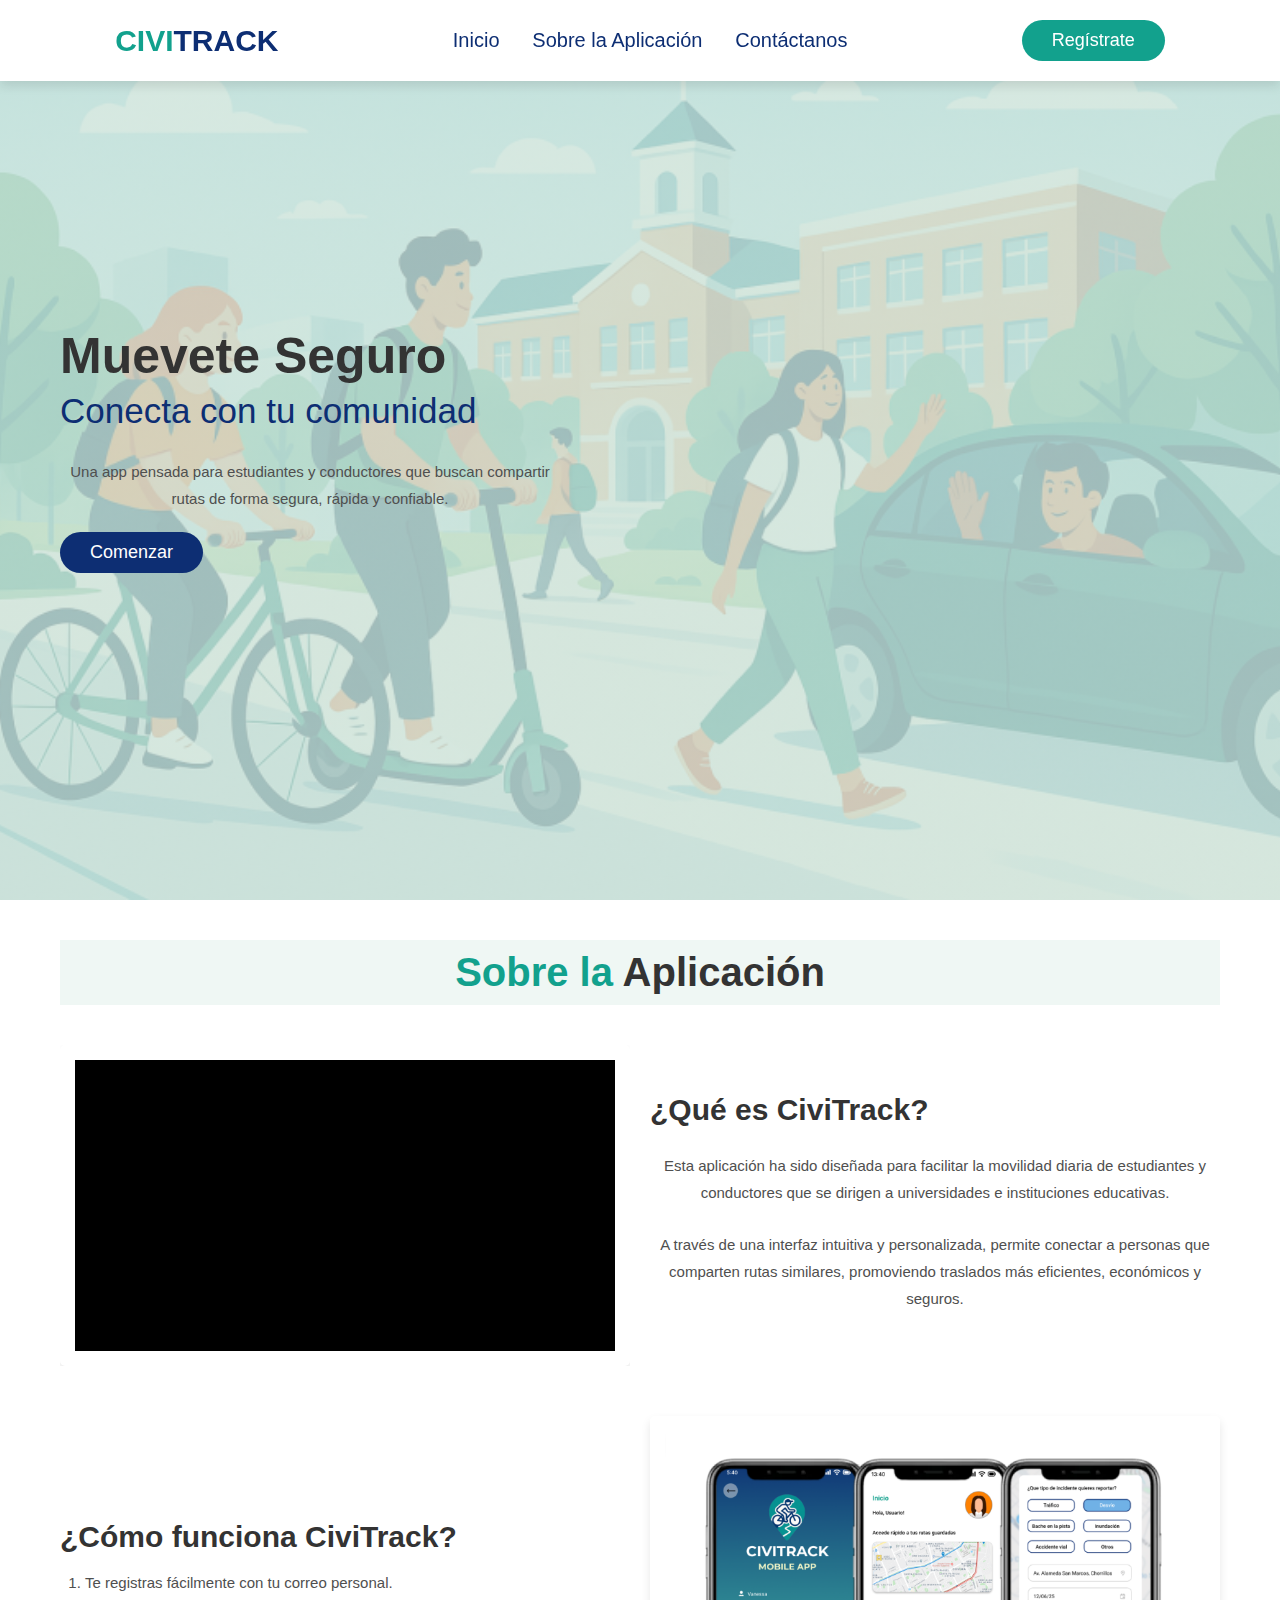
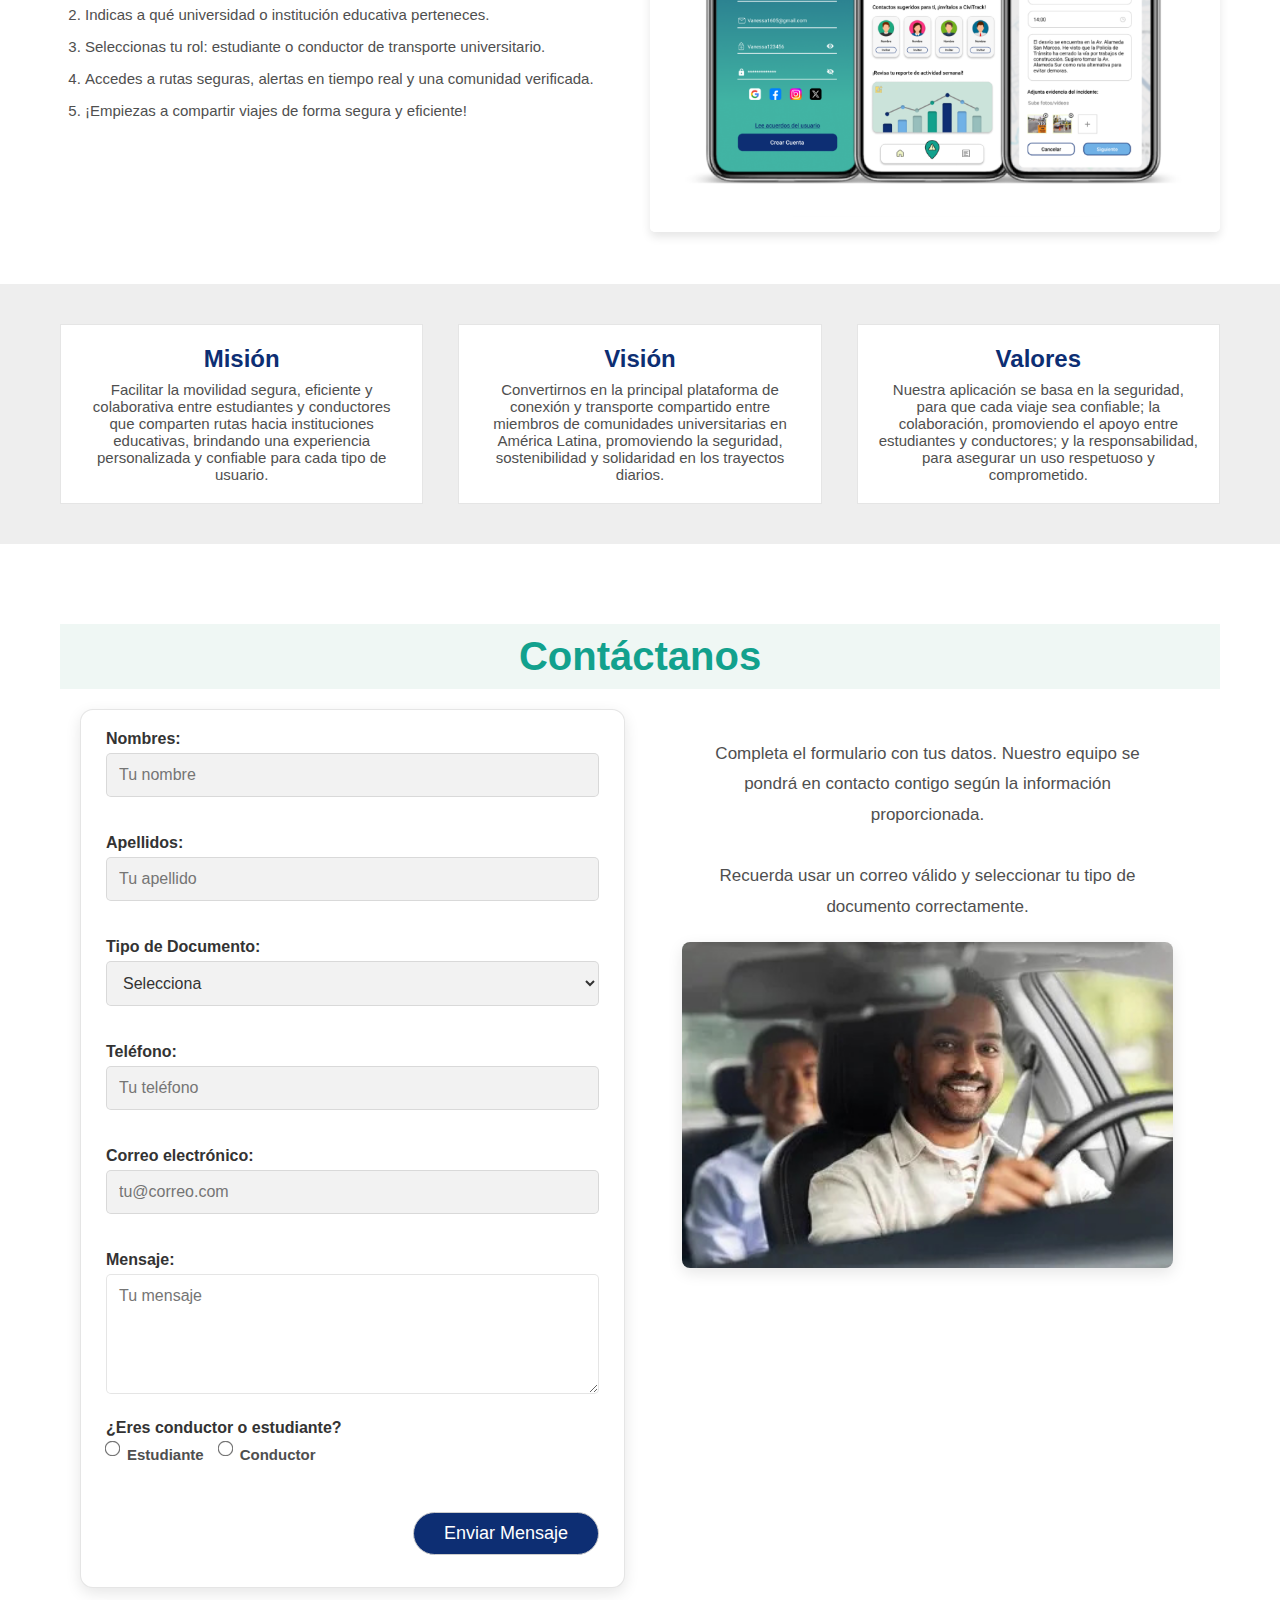
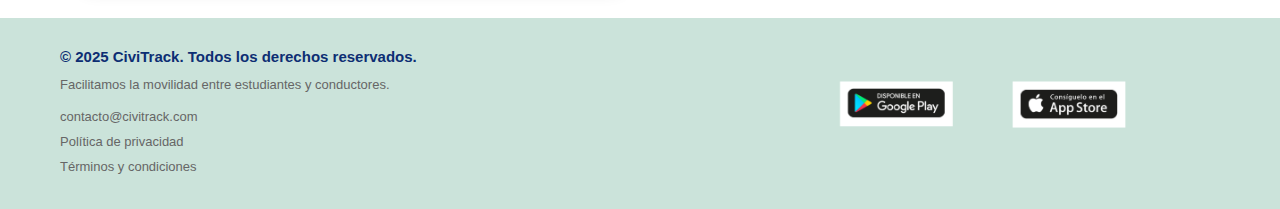
<file: index.html>
<!DOCTYPE html>
<html lang="es">
  <head>
    <meta charset="UTF-8" />
    <meta http-equiv="X-UA-Compatible" content="IE=edge" />
    <meta name="viewport" content="width=device-width, initial-scale=1.0" />
    <title>CiviTrack</title>

    <!-- font awesome cdn link  -->
    <link
      rel="stylesheet"
      href="https://cdnjs.cloudflare.com/ajax/libs/font-awesome/5.15.3/css/all.min.css"
    />

    <!-- custom css file link  -->
    <link rel="stylesheet" href="styles.css" />
    <link rel="stylesheet" href="contactanos.css" />
    <link rel="stylesheet" href="Registrate.css" />
  </head>
  <body>
    <!-- header section starts  -->

    <header>
      <input type="checkbox" name="" id="toggler" />
      <label for="toggler" class="fas fa-bars"></label>

      <a href="#" class="logo">CIVI<span>TRACK</span></a>

      <nav class="navbar">
        <a href="#inicio">Inicio</a>
        <a href="#sobre">Sobre la Aplicación</a>
        <a href="#contactanos">Contáctanos</a>
      </nav>

      <div class="botton">
        <a href="#" class="botton" onclick="showForm('register-form')"
          >Regístrate</a
        >
      </div>
    </header>

    <!-- header section ends -->

    <!-- home section starts  -->

    <div class="home-container">
      <section class="home" id="inicio">
        <div class="content">
          <h3>Muevete Seguro</h3>
          <span> Conecta con tu comunidad </span>
          <p>
            Una app pensada para estudiantes y conductores que buscan compartir
            rutas de forma segura, rápida y confiable.
          </p>
          <a href="#" class="btn">Comenzar</a>
        </div>
      </section>
    </div>

    <!-- home section ends -->

    <!-- about section starts  -->

    <section class="about" id="sobre">
      <h1 class="heading"><span> Sobre la </span> Aplicación</h1>

      <div class="row">
        <div class="video-container-about">
          <iframe
            src="https://www.youtube.com/embed/qjtLhVsyZj8"
            title="CiviTrack: Video About The Product"
            allowfullscreen
            loading="lazy"
          ></iframe>
        </div>

        <div class="content">
          <h3>¿Qué es CiviTrack?</h3>
          <p>
            Esta aplicación ha sido diseñada para facilitar la movilidad diaria
            de estudiantes y conductores que se dirigen a universidades e
            instituciones educativas.
          </p>
          <p>
            A través de una interfaz intuitiva y personalizada, permite conectar
            a personas que comparten rutas similares, promoviendo traslados más
            eficientes, económicos y seguros.
          </p>
        </div>
      </div>

      <div class="row reversed">
        <div class="img-container">
          <img
            src="../images/comofunciona-img.png"
            alt="Cómo funciona CiviTrack"
          />
        </div>

        <div class="content">
          <h3>¿Cómo funciona CiviTrack?</h3>
          <ol class="how-it-works-list">
            <li>Te registras fácilmente con tu correo personal.</li>
            <li>
              Indicas a qué universidad o institución educativa perteneces.
            </li>
            <li>
              Seleccionas tu rol: estudiante o conductor de transporte
              universitario.
            </li>
            <li>
              Accedes a rutas seguras, alertas en tiempo real y una comunidad
              verificada.
            </li>
            <li>¡Empiezas a compartir viajes de forma segura y eficiente!</li>
          </ol>
        </div>
      </div>
    </section>

    <!-- about section ends -->

    <!-- mvv section starts  -->

    <div class="mvv-container">
      <section class="box-container">
        <div class="box">
          <div class="info">
            <h3>Misión</h3>
            <span
              >Facilitar la movilidad segura, eficiente y colaborativa entre
              estudiantes y conductores que comparten rutas hacia instituciones
              educativas, brindando una experiencia personalizada y confiable
              para cada tipo de usuario.</span
            >
          </div>
        </div>

        <div class="box">
          <div class="info">
            <h3>Visión</h3>
            <span
              >Convertirnos en la principal plataforma de conexión y transporte
              compartido entre miembros de comunidades universitarias en América
              Latina, promoviendo la seguridad, sostenibilidad y solidaridad en
              los trayectos diarios.</span
            >
          </div>
        </div>

        <div class="box">
          <div class="info">
            <h3>Valores</h3>
            <span
              >Nuestra aplicación se basa en la seguridad, para que cada viaje
              sea confiable; la colaboración, promoviendo el apoyo entre
              estudiantes y conductores; y la responsabilidad, para asegurar un
              uso respetuoso y comprometido.</span
            >
          </div>
        </div>
      </section>
    </div>

    <!-- mvv section ends -->

    <!-- contact section starts  -->

    <section class="contact" id="contactanos">
      <h1 class="heading"><span> Contáctanos </span></h1>

      <div class="row contact-content">
        <!-- FORMULARIO -->
        <form class="contact-form" id="contactForm">
          <div class="form-group">
            <label for="nombres">Nombres:</label>
            <input
              type="text"
              id="nombres"
              name="nombres"
              class="box"
              placeholder="Tu nombre"
            />
            <!--required-->
            <span class="error-message" id="nombresError"></span>
          </div>

          <div class="form-group">
            <label for="apellidos">Apellidos:</label>
            <input
              type="text"
              id="apellidos"
              name="apellidos"
              class="box"
              placeholder="Tu apellido"
            />
            <!--required-->
            <span class="error-message" id="apellidosError"></span>
          </div>

          <div class="form-group">
            <label for="tipoDoc">Tipo de Documento:</label>
            <select id="tipoDoc" name="tipoDoc" class="box">
              <option value="">Selecciona</option>
              <option value="dni">DNI</option>
              <option value="pasaporte">Pasaporte</option>
              <option value="carnet">Carnet de Extranjería</option>
            </select>
            <span class="error-message" id="tipoDocError"></span>
          </div>

          <div class="form-group">
            <label for="telefono">Teléfono:</label>
            <input
              type="tel"
              id="telefono"
              name="telefono"
              class="box"
              placeholder="Tu teléfono"
            />
            <span class="error-message" id="telefonoError"></span>
          </div>

          <div class="form-group">
            <label for="email">Correo electrónico:</label>
            <input
              type="email"
              id="email"
              name="email"
              class="box"
              placeholder="tu@correo.com"
            />
            <!--required-->
            <span class="error-message" id="emailError"></span>
          </div>

          <div class="form-group">
            <label for="mensaje">Mensaje:</label>
            <textarea
              id="mensaje"
              name="mensaje"
              rows="5"
              class="box"
              placeholder="Tu mensaje"
            ></textarea>
            <span class="error-message" id="mensajeError"></span>
          </div>

          <div class="form-group">
            <label>¿Eres conductor o estudiante?</label>
            <div class="radio-group">
              <label
                ><input
                  type="radio"
                  name="rol"
                  value="estudiante"
                  id="rolEstudiante"
                />
                Estudiante</label
              >
              <label
                ><input
                  type="radio"
                  name="rol"
                  value="conductor"
                  id="rolConductor"
                />
                Conductor</label
              >
            </div>
            <span class="error-message" id="rolError"></span>
          </div>

          <input
            type="submit"
            value="Enviar Mensaje"
            class="btn send-message-btn"
          />
        </form>

        <!-- CONTENEDOR PARA EL TEXTO Y LA IMAGEN -->
        <div class="contact-image-container">
          <p class="contact-image-text">
            Completa el formulario con tus datos. Nuestro equipo se pondrá en
            contacto contigo según la información proporcionada.
            <br /><br />
            Recuerda usar un correo válido y seleccionar tu tipo de documento
            correctamente.
          </p>
          <div class="image contact-image">
            <img src="../images/contactanos-img.jpg" alt="Contáctanos" />
          </div>
        </div>
      </div>
    </section>

    <!-- contact section ends -->

    <!-- footer section starts  -->

    <section class="footer">
      <div class="box-container">
        <div class="box info-box">
          <h3>© 2025 CiviTrack. Todos los derechos reservados.</h3>
          <span>Facilitamos la movilidad entre estudiantes y conductores.</span>
          <a href="#">contacto@civitrack.com</a>
          <a href="#">Política de privacidad</a>
          <a href="#">Términos y condiciones </a>
        </div>

        <div class="box app-links">
          <img
            src="../images/footer-img.png"
            alt="Descarga en App Store y Google Play"
          />
        </div>
      </div>
    </section>

    <!-- footer section ends -->

    <!-- Custom Modal for Messages and Confirmations -->
    <div id="customModal" class="modal">
      <div class="modal-content">
        <span class="close-button">&times;</span>
        <p id="modalMessage"></p>
        <div class="modal-buttons">
          <button id="modalConfirmBtn" class="btn" style="display: none">
            Confirmar
          </button>
          <button
            id="modalCancelBtn"
            class="btn"
            style="display: none; background-color: #f44336"
          >
            Cancelar
          </button>
          <button id="modalOkBtn" class="btn" style="display: none">OK</button>
        </div>
      </div>
    </div>

    <!--REGISTRARSE-->
    <section id="registro" class="registro-section" style="display: none">
      <div class="registro-modal">
        <div class="form-box active" id="register-form">
          <h2>Regístrate</h2>
          <form>
            <input type="text" name="nombre" placeholder="Nombre" required />

            <input type="email" name="correo" placeholder="Correo" required />

            <input type="password" name="contraseña" placeholder="Contraseña" />
            <!--required-->

            <select name="rol" required>
              <option value="">--Selecciona un rol--</option>
              <option value="estudiante">Estudiante</option>
              <option value="conductor">Conductor</option>
            </select>

            <button type="submit">Registrarse</button>

            <p>
              ¿Ya tienes una cuenta?
              <a href="#" onclick="showForm('login-form')">Iniciar Sesión</a>
            </p>
          </form>
        </div>

        <div class="form-box" id="login-form">
          <h2>Login</h2>
          <form>
            <input type="email" name="correo" placeholder="Correo" required />
            <input type="password" name="contraseña" placeholder="Contraseña" />
            <!--required-->

            <button type="submit">Iniciar Sesión</button>

            <p>
              ¿No tienes una cuenta?
              <a href="#" onclick="showForm('register-form')">Registrarse</a>
            </p>
          </form>
        </div>
      </div>
    </section>

    <script src="main.js"></script>
  </body>
</html>
</file>
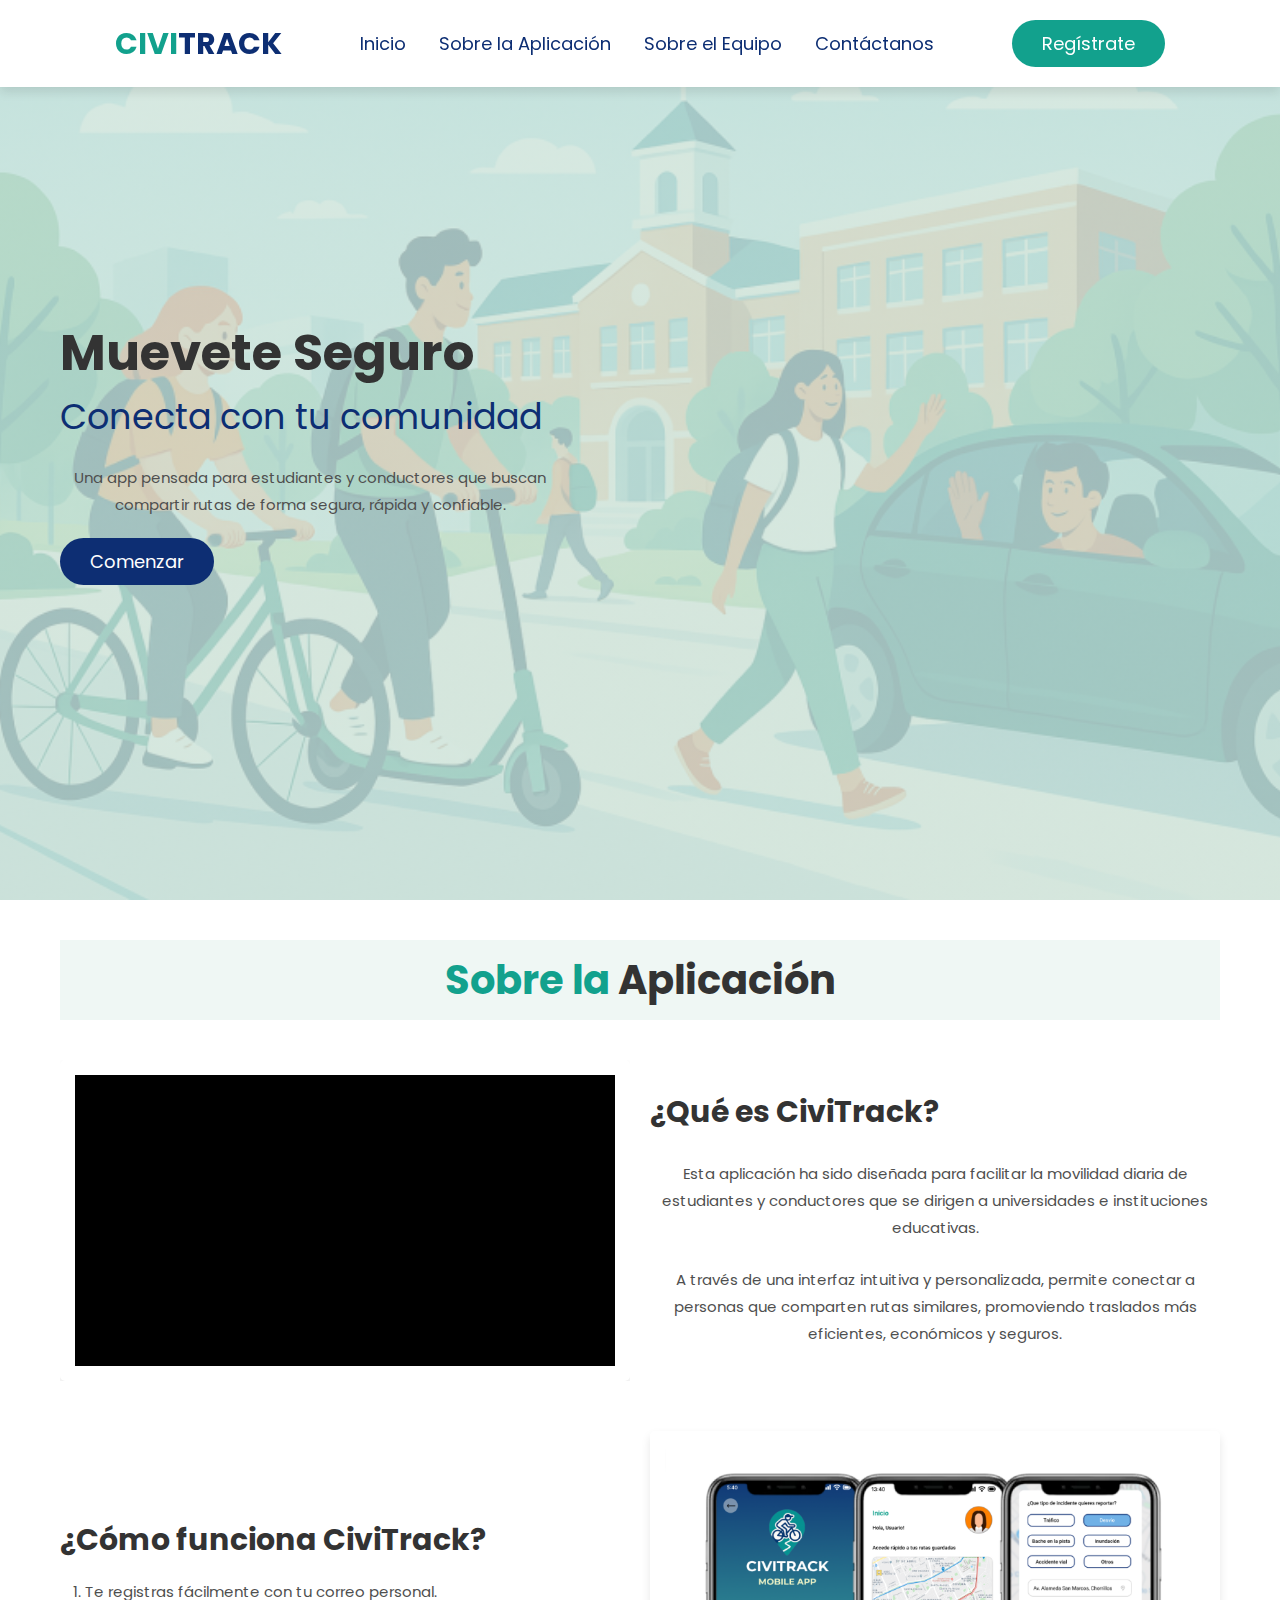
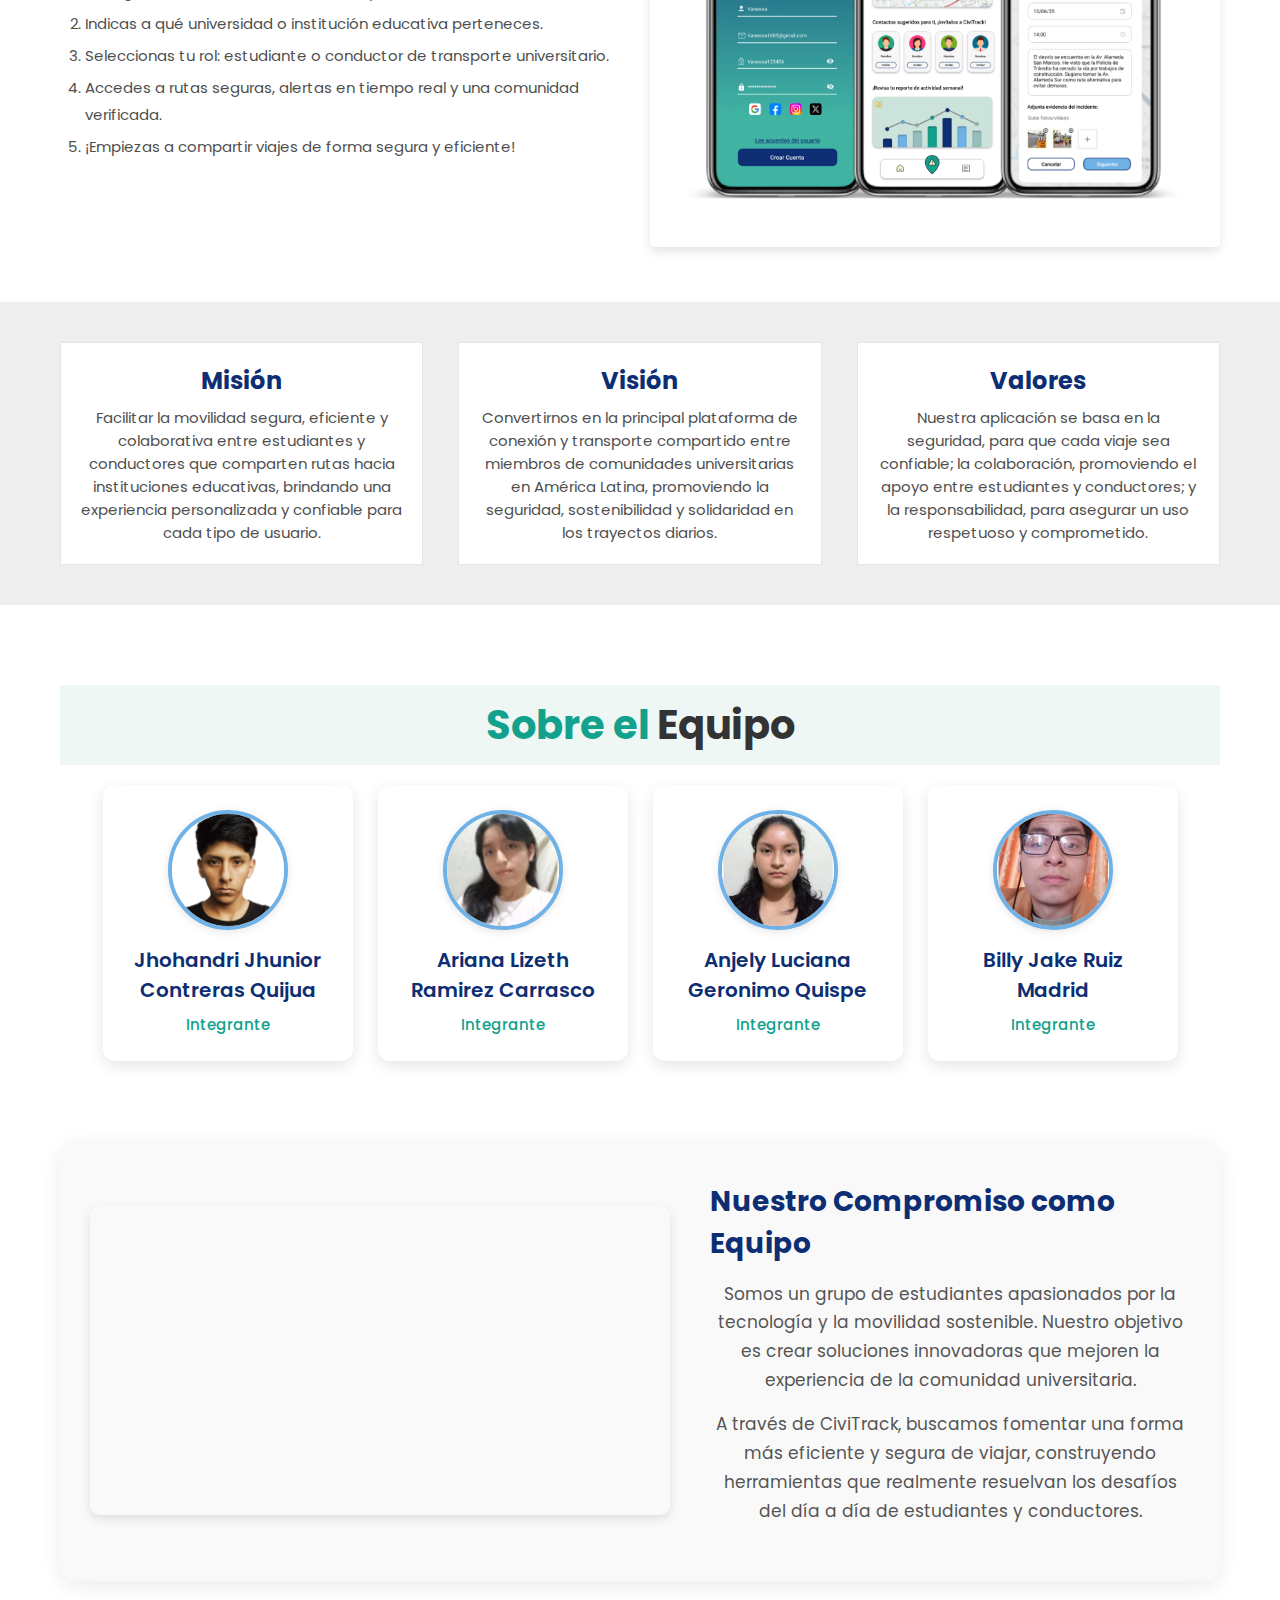
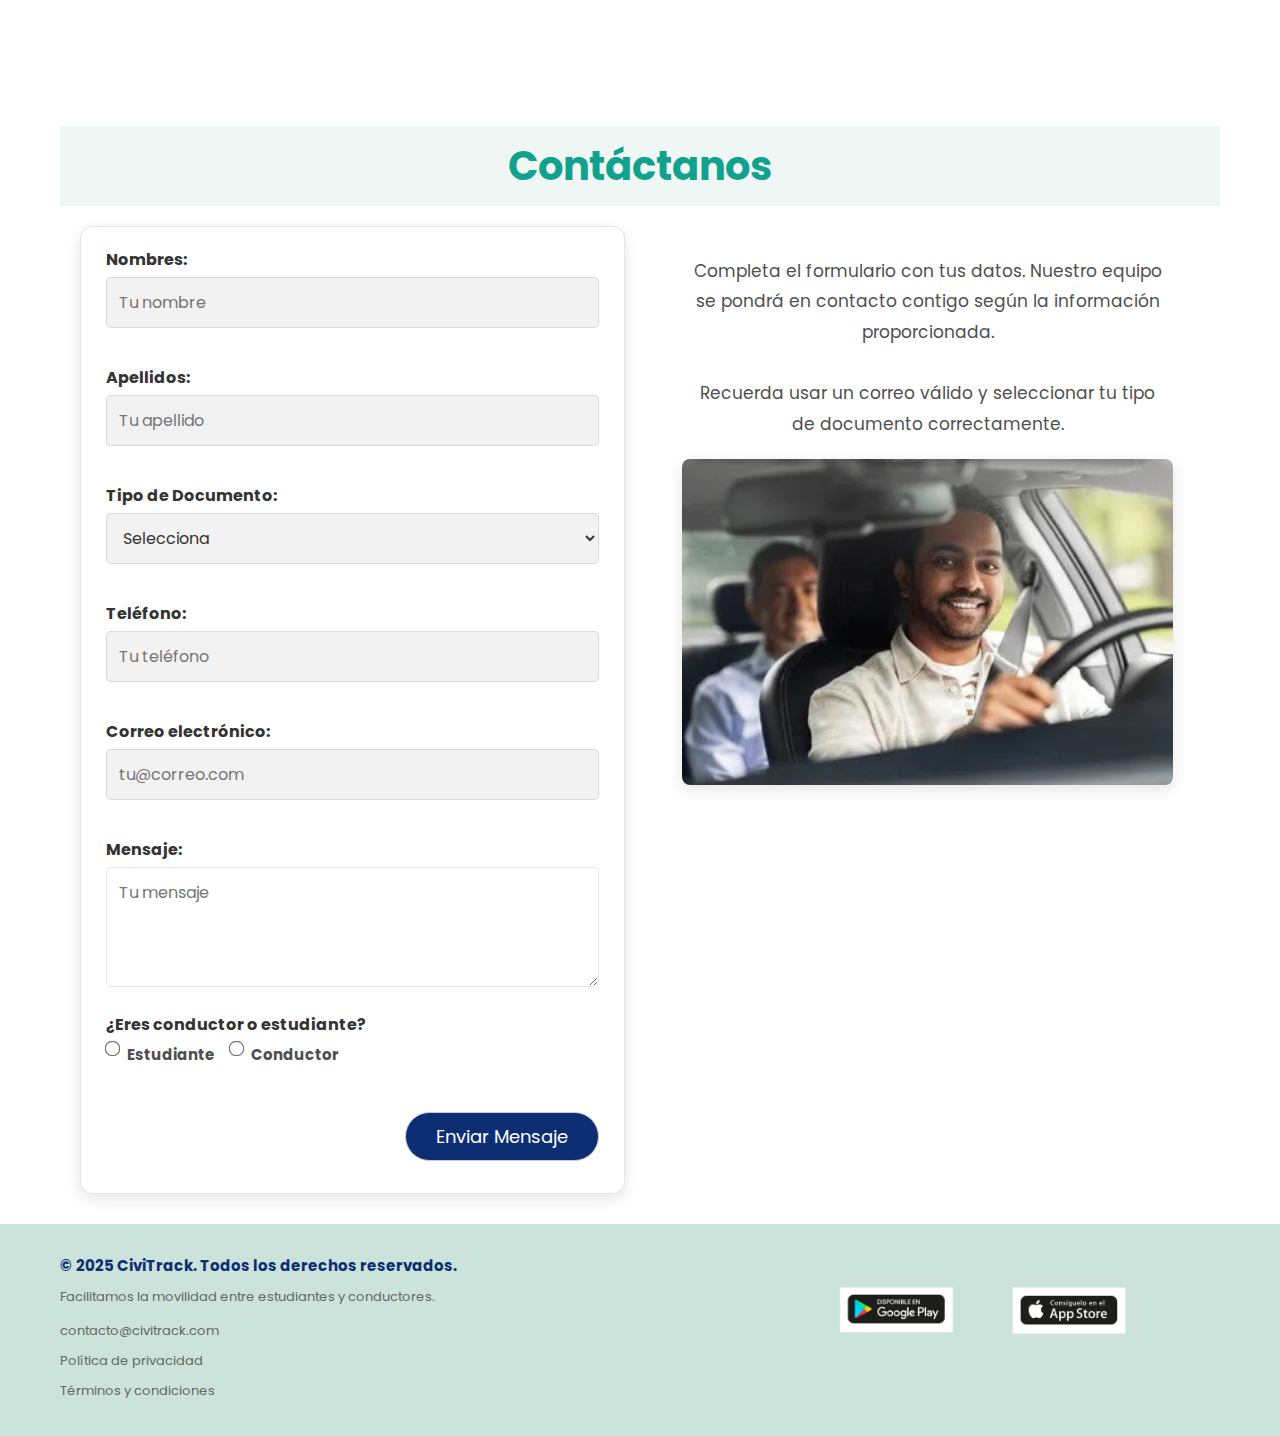
<file: docs/index.html>
<!DOCTYPE html>
<html lang="es">
  <head>
    <meta charset="UTF-8" />
    <meta http-equiv="X-UA-Compatible" content="IE=edge" />
    <meta name="viewport" content="width=device-width, initial-scale=1.0" />
    <title>CiviTrack</title>

    <link
      rel="stylesheet"
      href="https://cdnjs.cloudflare.com/ajax/libs/font-awesome/5.15.3/css/all.min.css"
    />

    <!-- CODIGO DE GOOGLE FONTS -->
    <link rel="preconnect" href="https://fonts.googleapis.com">
    <link rel="preconnect" href="https://fonts.gstatic.com" crossorigin>
    <link href="https://fonts.googleapis.com/css2?family=Instrument+Serif:ital@0;1&family=Jost:ital,wght@0,100..900;1,100..900&family=Konkhmer+Sleokchher&family=Lexend&family=Manrope:wght@200..800&display=swap" rel="stylesheet">

    <link rel="stylesheet" href="assets/styles/styles.css" />
    <link rel="stylesheet" href="assets/styles/contactanos.css" />
    <link rel="stylesheet" href="assets/styles/Registrate.css" />
  </head>
  <body>

    <!-- header section starts  -->
    <header>
      <input type="checkbox" name="" id="toggler" />
      <label for="toggler" class="fas fa-bars"></label>

      <a href="#" class="logo">CIVI<span>TRACK</span></a>

      <nav class="navbar">
        <a href="#inicio">Inicio</a>
        <a href="#sobre">Sobre la Aplicación</a>
        <a href="#equipo">Sobre el Equipo</a>
        <a href="#contactanos">Contáctanos</a>

      </nav>

      <div class="botton">
        <a href="#" class="botton" onclick="showForm('register-form')"
          >Regístrate</a
        >
      </div>
    </header>
    <!-- header section ends -->

    <!-- home section starts  -->
    <div class="home-container">
      <section class="home" id="inicio">
        <div class="content">
          <h3>Muevete Seguro</h3>
          <span> Conecta con tu comunidad </span>
          <p>
            Una app pensada para estudiantes y conductores que buscan compartir
            rutas de forma segura, rápida y confiable.
          </p>
          <a href="#" class="btn">Comenzar</a>
        </div>
      </section>
    </div>
    <!-- home section ends -->

    <!-- about section starts  -->
    <section class="about" id="sobre">
      <h1 class="heading"><span> Sobre la </span> Aplicación</h1>
      <div class="row">
        <div class="video-container-about">
          <iframe
            src="https://www.youtube.com/embed/qjtLhVsyZj8"
            title="CiviTrack: Video About The Product"
            allowfullscreen
            loading="lazy"
          ></iframe>
        </div>

        <div class="content">
          <h3>¿Qué es CiviTrack?</h3>
          <p>
            Esta aplicación ha sido diseñada para facilitar la movilidad diaria
            de estudiantes y conductores que se dirigen a universidades e
            instituciones educativas.
          </p>
          <p>
            A través de una interfaz intuitiva y personalizada, permite conectar
            a personas que comparten rutas similares, promoviendo traslados más
            eficientes, económicos y seguros.
          </p>
        </div>
      </div>

      <div class="row reversed">
        <div class="img-container">
          <img
            src="assets/images/comofunciona-img.png"
            alt="Cómo funciona CiviTrack"
          />
        </div>

        <div class="content">
          <h3>¿Cómo funciona CiviTrack?</h3>
          <ol class="how-it-works-list">
            <li>Te registras fácilmente con tu correo personal.</li>
            <li>
              Indicas a qué universidad o institución educativa perteneces.
            </li>
            <li>
              Seleccionas tu rol: estudiante o conductor de transporte
              universitario.
            </li>
            <li>
              Accedes a rutas seguras, alertas en tiempo real y una comunidad
              verificada.
            </li>
            <li>¡Empiezas a compartir viajes de forma segura y eficiente!</li>
          </ol>
        </div>
      </div>
    </section>
    <!-- about section ends -->

    <!-- mvv section starts  -->
    <div class="mvv-container">
      <section class="box-container">
        <div class="box">
          <div class="info">
            <h3>Misión</h3>
            <span
              >Facilitar la movilidad segura, eficiente y colaborativa entre
              estudiantes y conductores que comparten rutas hacia instituciones
              educativas, brindando una experiencia personalizada y confiable
              para cada tipo de usuario.</span
            >
          </div>
        </div>

        <div class="box">
          <div class="info">
            <h3>Visión</h3>
            <span
              >Convertirnos en la principal plataforma de conexión y transporte
              compartido entre miembros de comunidades universitarias en América
              Latina, promoviendo la seguridad, sostenibilidad y solidaridad en
              los trayectos diarios.</span
            >
          </div>
        </div>

        <div class="box">
          <div class="info">
            <h3>Valores</h3>
            <span
              >Nuestra aplicación se basa en la seguridad, para que cada viaje
              sea confiable; la colaboración, promoviendo el apoyo entre
              estudiantes y conductores; y la responsabilidad, para asegurar un
              uso respetuoso y comprometido.</span
            >
          </div>
        </div>
      </section>
    </div>

  <!-- mvv section ends -->

  <!-- development team section -->
<section class="development-team" id="equipo">
    <div class="container">
        <h1 class="heading"><span>Sobre el</span> Equipo</h1>
        <div class="team-list">
            <div class="team-member">
                <img src="assets/images/integrante1.png" alt="Jhohandri">
                <h3>Jhohandri Jhunior Contreras Quijua</h3>
                <p data-i18n="team.role">Integrante</p>
            </div>

            <div class="team-member">
                <img src="assets/images/integrante2.png" alt="Ariana">
                <h3>Ariana Lizeth Ramirez Carrasco</h3>
                <p data-i18n="team.role">Integrante</p>
            </div>

            <div class="team-member">
                <img src="assets/images/integrante3.png" alt="Anjely">
                <h3>Anjely Luciana Geronimo Quispe</h3>
                <p data-i18n="team.role">Integrante</p>
            </div>

            <div class="team-member">
                <img src="assets/images/integrante4.png" alt="Billy">
                <h3>Billy Jake Ruiz Madrid</h3>
                <p data-i18n="team.role">Integrante</p>
            </div>
        </div>

        <div class="team-video-section">
            <div class="row">
                <div class="video-container-about">
          <iframe
            src="https://www.youtube.com/embed/L5CyI87L26I"
            title="CiviTrack: Video About The Product"
            allowfullscreen
            loading="lazy"
          ></iframe>
                </div>
                <div class="content">
                    <h3>Nuestro Compromiso como Equipo</h3>
                    <p>
                        Somos un grupo de estudiantes apasionados por la tecnología y la movilidad sostenible. Nuestro objetivo es crear soluciones innovadoras que mejoren la experiencia de la comunidad universitaria.
                    </p>
                    <p>
                        A través de CiviTrack, buscamos fomentar una forma más eficiente y segura de viajar, construyendo herramientas que realmente resuelvan los desafíos del día a día de estudiantes y conductores.
                    </p>
                </div>
            </div>
        </div>
        </div>
</section>
  <!-- development team section ends-->

    <!-- contact section starts  -->
    <section class="contact" id="contactanos">
      <h1 class="heading"><span> Contáctanos </span></h1>

      <div class="row contact-content">
        <!-- FORMULARIO -->
        <form class="contact-form" id="contactForm">
          <div class="form-group">
            <label for="nombres">Nombres:</label>
            <input
              type="text"
              id="nombres"
              name="nombres"
              class="box"
              placeholder="Tu nombre"
            />
            <!--required-->
            <span class="error-message" id="nombresError"></span>
          </div>

          <div class="form-group">
            <label for="apellidos">Apellidos:</label>
            <input
              type="text"
              id="apellidos"
              name="apellidos"
              class="box"
              placeholder="Tu apellido"
            />
            <!--required-->
            <span class="error-message" id="apellidosError"></span>
          </div>

          <div class="form-group">
            <label for="tipoDoc">Tipo de Documento:</label>
            <select id="tipoDoc" name="tipoDoc" class="box">
              <option value="">Selecciona</option>
              <option value="dni">DNI</option>
              <option value="pasaporte">Pasaporte</option>
              <option value="carnet">Carnet de Extranjería</option>
            </select>
            <span class="error-message" id="tipoDocError"></span>
          </div>

          <div class="form-group">
            <label for="telefono">Teléfono:</label>
            <input
              type="tel"
              id="telefono"
              name="telefono"
              class="box"
              placeholder="Tu teléfono"
            />
            <span class="error-message" id="telefonoError"></span>
          </div>

          <div class="form-group">
            <label for="email">Correo electrónico:</label>
            <input
              type="email"
              id="email"
              name="email"
              class="box"
              placeholder="tu@correo.com"
            />
            <!--required-->
            <span class="error-message" id="emailError"></span>
          </div>

          <div class="form-group">
            <label for="mensaje">Mensaje:</label>
            <textarea
              id="mensaje"
              name="mensaje"
              rows="5"
              class="box"
              placeholder="Tu mensaje"
            ></textarea>
            <span class="error-message" id="mensajeError"></span>
          </div>

          <div class="form-group">
            <label>¿Eres conductor o estudiante?</label>
            <div class="radio-group">
              <label
                ><input
                  type="radio"
                  name="rol"
                  value="estudiante"
                  id="rolEstudiante"
                />
                Estudiante</label
              >
              <label
                ><input
                  type="radio"
                  name="rol"
                  value="conductor"
                  id="rolConductor"
                />
                Conductor</label
              >
            </div>
            <span class="error-message" id="rolError"></span>
          </div>

          <input
            type="submit"
            value="Enviar Mensaje"
            class="btn send-message-btn"
          />
        </form>

        <!-- CONTENEDOR PARA EL TEXTO Y LA IMAGEN -->
        <div class="contact-image-container">
          <p class="contact-image-text">
            Completa el formulario con tus datos. Nuestro equipo se pondrá en
            contacto contigo según la información proporcionada.
            <br /><br />
            Recuerda usar un correo válido y seleccionar tu tipo de documento
            correctamente.
          </p>
          <div class="image contact-image">
            <img src="assets/images/contactanos-img.jpg" alt="Contáctanos" />
          </div>
        </div>
      </div>
    </section>

    <!-- contact section ends -->

    <!-- footer section starts  -->

    <section class="footer">
      <div class="box-container">
        <div class="box info-box">
          <h3>© 2025 CiviTrack. Todos los derechos reservados.</h3>
          <span>Facilitamos la movilidad entre estudiantes y conductores.</span>
          <a href="#">contacto@civitrack.com</a>
          <a href="assets/documents/PoliticaDePrivacidad.pdf">Política de privacidad</a>
          <a href="assets/documents/TerminosyCondiciones.pdf">Términos y condiciones </a>
        </div>

        <div class="box app-links">
          <img
            src="assets/images/footer-img.png"
            alt="Descarga en App Store y Google Play"
          />
        </div>
      </div>
    </section>

    <!-- footer section ends -->

    <!-- Custom Modal for Messages and Confirmations -->
    <div id="customModal" class="modal">
      <div class="modal-content">
        <span class="close-button">&times;</span>
        <p id="modalMessage"></p>
        <div class="modal-buttons">
          <button id="modalConfirmBtn" class="btn" style="display: none">
            Confirmar
          </button>
          <button
            id="modalCancelBtn"
            class="btn"
            style="display: none; background-color: #f44336"
          >
            Cancelar
          </button>
          <button id="modalOkBtn" class="btn" style="display: none">OK</button>
        </div>
      </div>
    </div>

    <!--REGISTRARSE-->
    <section id="registro" class="registro-section" style="display: none">
      <div class="registro-modal">
        <!-- Paso 1: Registro -->
        <div class="form-box active" id="register-form">
          <h2>Regístrate</h2>
          <form id="formRegistro">
            <input type="text" id="regNombre" placeholder="Nombre" />
            <span class="error-message" id="nombreError"></span>

            <input type="text" id="regCorreo" placeholder="Correo" />
            <span class="error-message" id="correoError"></span>

            <input type="password" id="regPassword" placeholder="Contraseña" />
            <span class="error-message" id="passwordError"></span>

            <button type="submit">Registrarse</button>

            <p>
              ¿Ya tienes una cuenta?
              <a href="#" onclick="showForm('login-form')">Iniciar Sesión</a>
            </p>
          </form>
        </div>

        <!-- Paso 2: Universidad y Año -->
        <div class="form-box" id="step-universidad">
          <h2>Indica a que universidad o institución perteneces</h2>
          <select id="universidad" class="box">
            <option value="">Selecciona aquí</option>
            <option>Universidad de Lima</option>
            <option>Universidad Católica del Perú</option>
            <option>Universidad de Ciencias Aplicadas</option>
            <option>Universidad del Pacífico</option>
            <option>Universidad Nacional Mayor de San Marcos</option>
          </select>

          <h3>Desde qué año perteneces:</h3>
          <div class="year-buttons">
            <button type="button" class="year-btn">2025</button>
            <button type="button" class="year-btn">2024</button>
            <button type="button" class="year-btn">2023</button>
            <button type="button" class="year-btn">2022</button>
            <button type="button" class="year-btn">2021</button>
            <button type="button" class="year-btn">2020</button>
            <button type="button" class="year-btn">Otro</button>
          </div>

          <button class="btn" id="btnToRol">Siguiente</button>
        </div>

        <!-- Paso 3: Rol -->
        <div class="form-box" id="step-rol">
          <h2>Selecciona el rol que representarás en CiviTrack</h2>       
          <button class="rol-btn" data-rol="estudiante">
            <div class="rol-bg" style="background-image: url('assets/images/estudiante.jpg');"></div>
            <div class="rol-overlay"></div>
            <span class="rol-text">ESTUDIANTE</span>
          </button>
          
          <button class="rol-btn" data-rol="conductor">
            <div class="rol-bg" style="background-image: url('assets/images/conductor.png');"></div>
            <div class="rol-overlay"></div>
            <span class="rol-text">CONDUCTOR</span>
          </button>
          </div>
        </div>

        <!-- Login -->
        <div class="form-box" id="login-form">
          <h2>Login</h2>
          <form id="loginForm" novalidate>
            <input type="email" id="loginCorreo" placeholder="Correo" />
            <span class="error-message" id="loginCorreoError"></span>

            <input
              type="password"
              id="loginPassword"
              placeholder="Contraseña"
            />
            <span class="error-message" id="loginPasswordError"></span>

            <button type="submit">Iniciar Sesión</button>

            <p>
              ¿No tienes una cuenta?
              <a href="#" onclick="showForm('register-form')">Registrarse</a>
            </p>
          </form>
        </div>
      </div>
    </section>

    <script src="assets/scripts/utils.js"></script> <script src="assets/scripts/main.js"></script>
  </body>
</html>
</file>
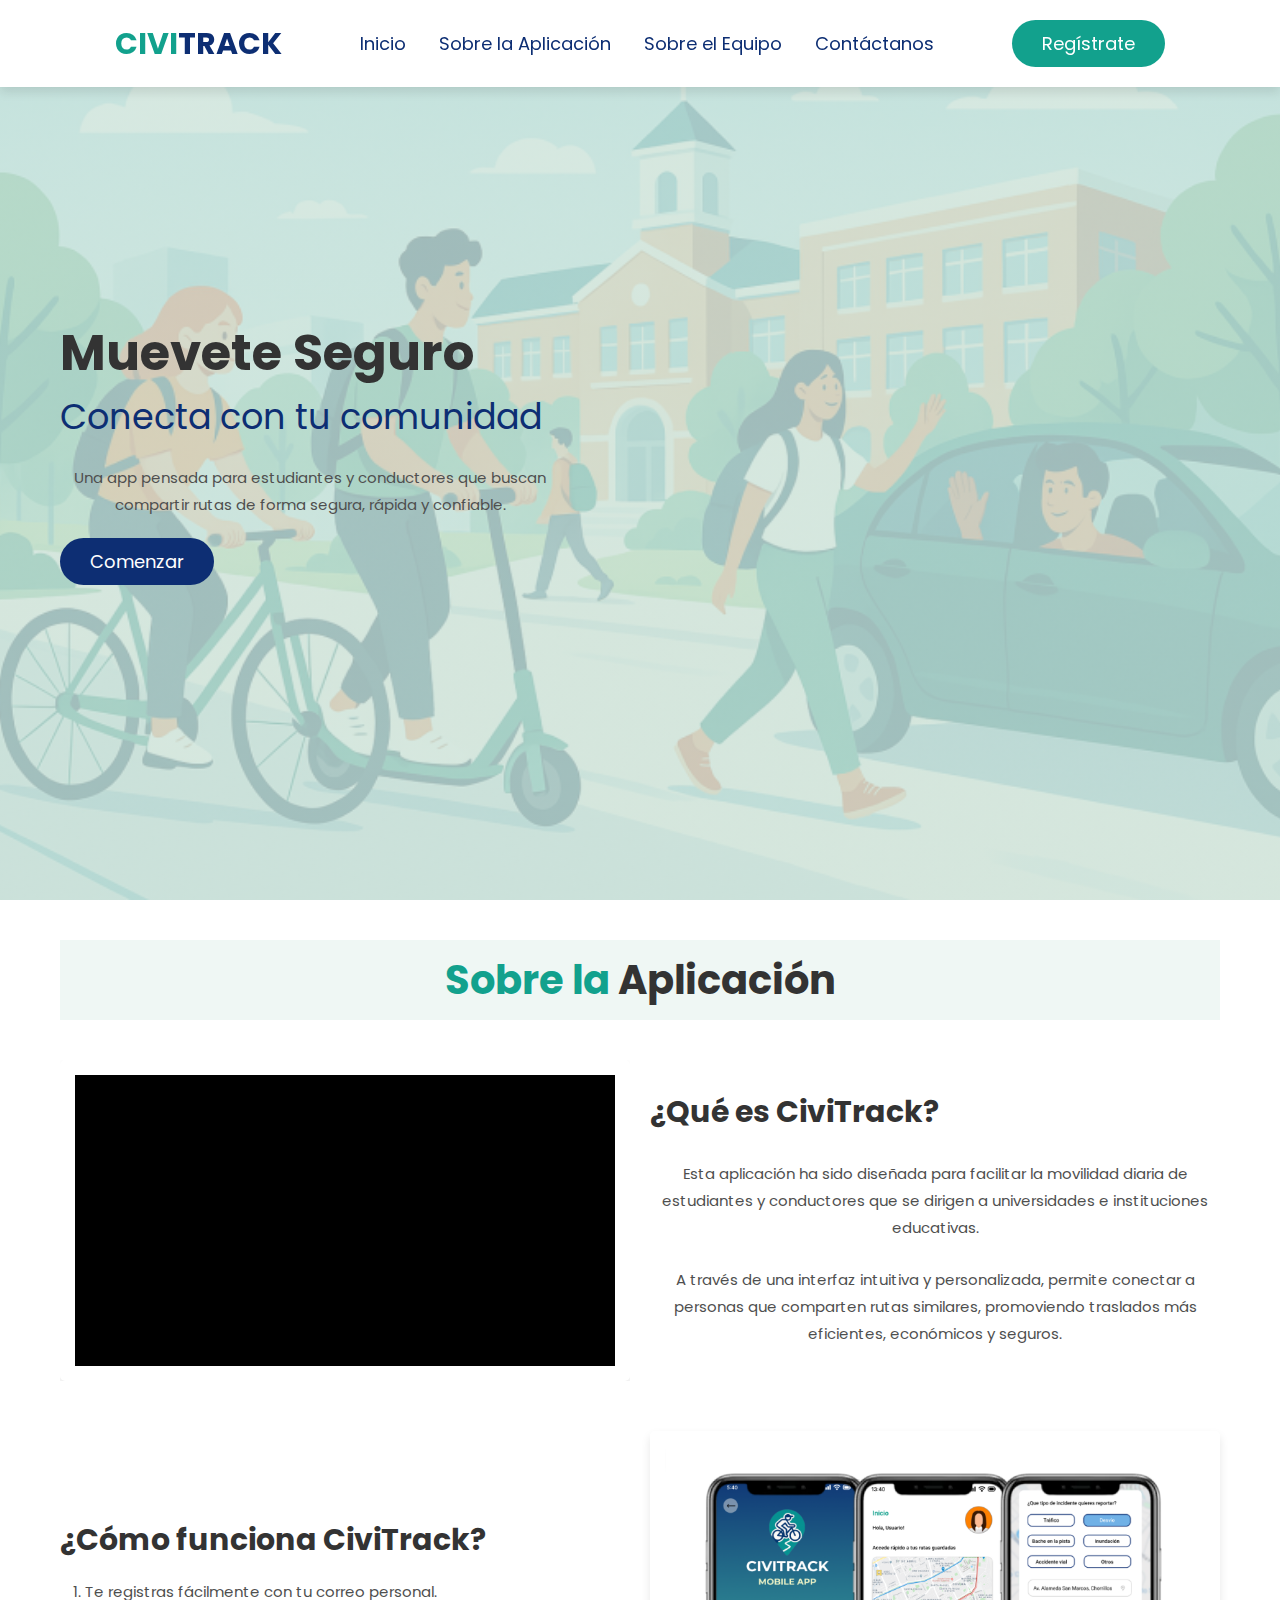
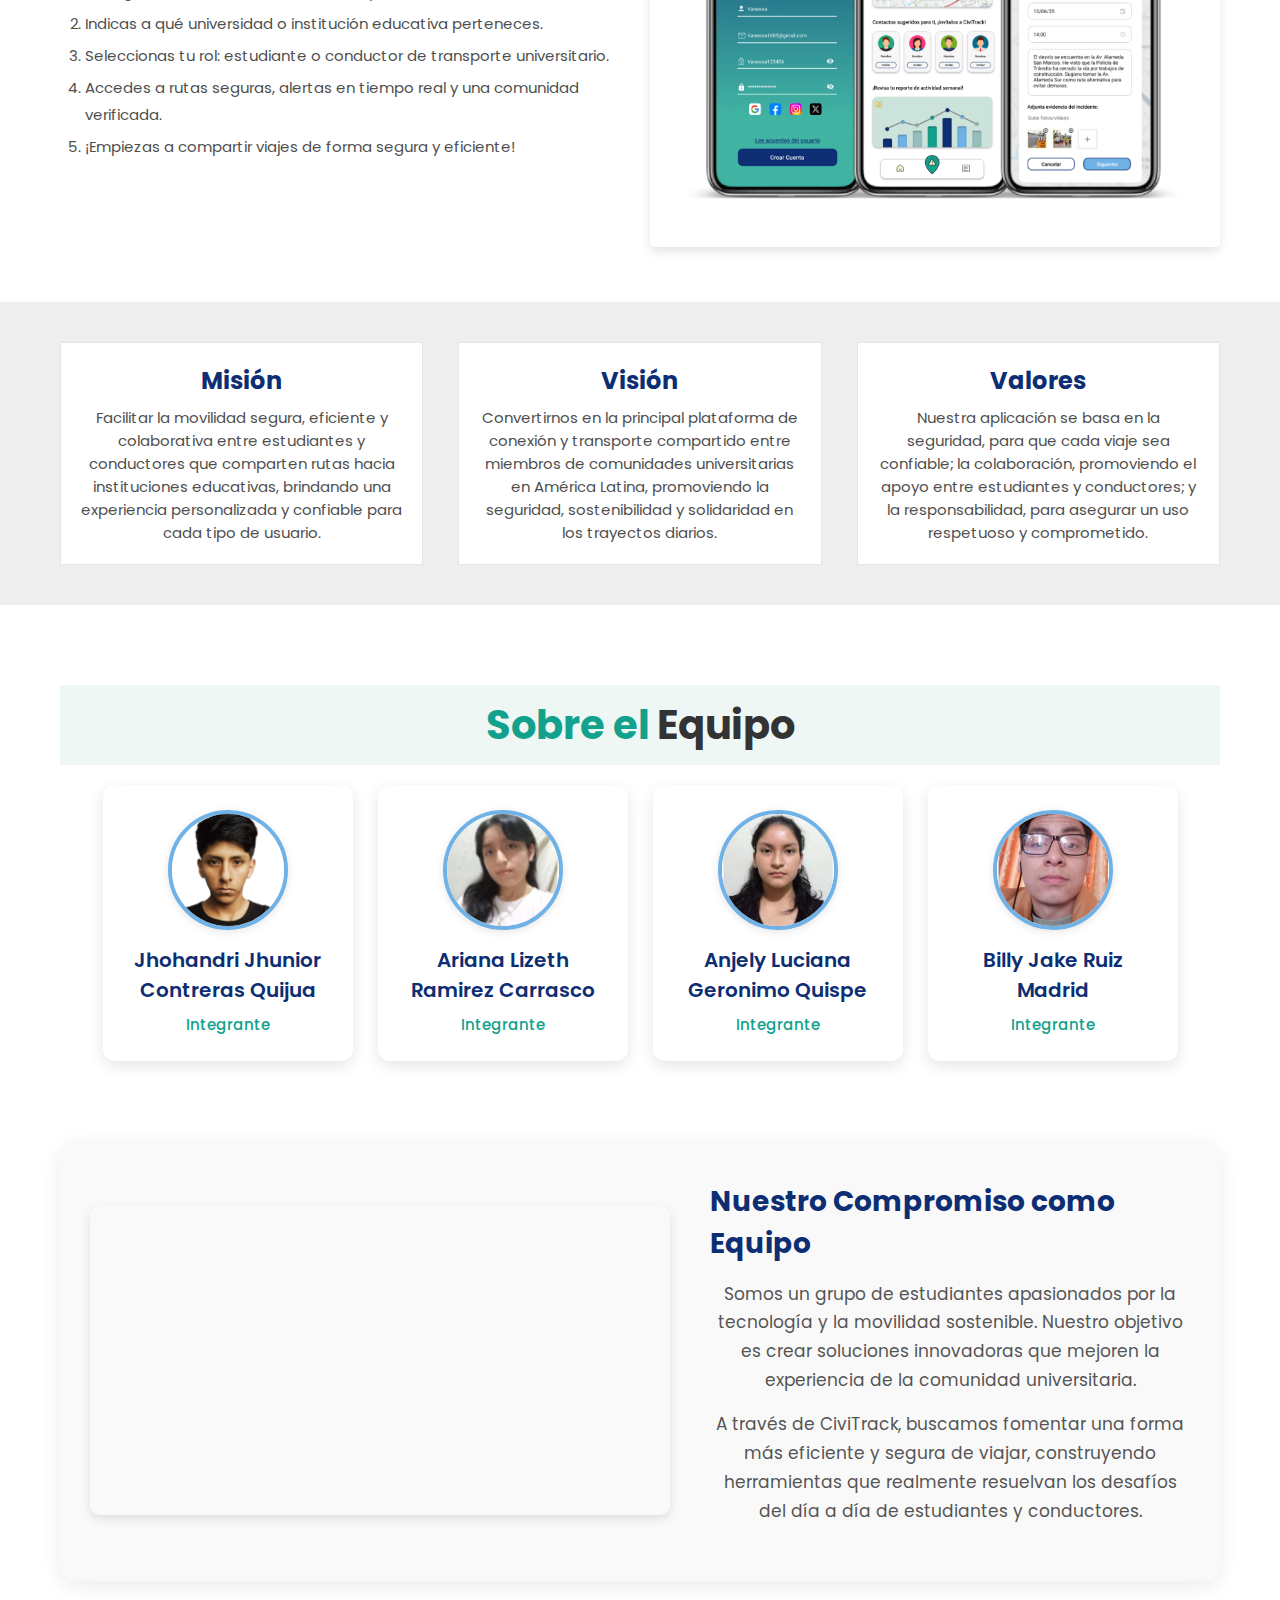
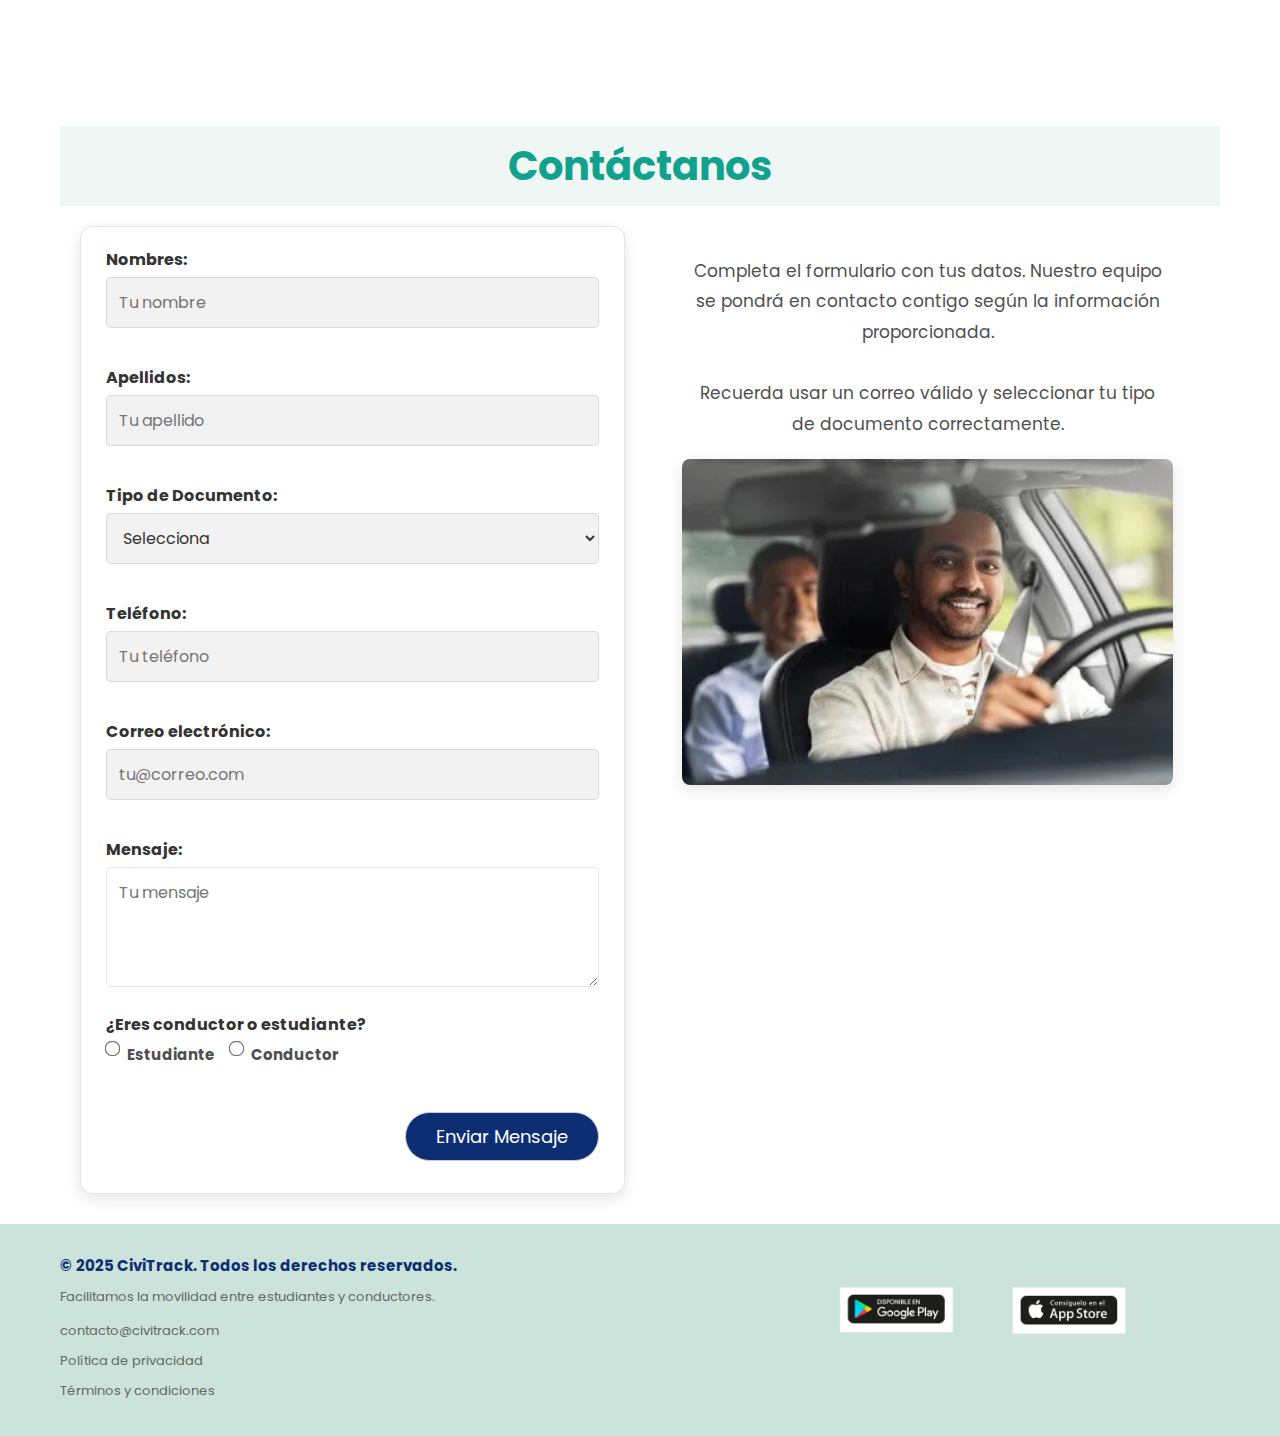
<file: public/assets/index.html>
<!DOCTYPE html>
<html lang="es">
  <head>
    <meta charset="UTF-8" />
    <meta http-equiv="X-UA-Compatible" content="IE=edge" />
    <meta name="viewport" content="width=device-width, initial-scale=1.0" />
    <title>CiviTrack</title>

    <link
      rel="stylesheet"
      href="https://cdnjs.cloudflare.com/ajax/libs/font-awesome/5.15.3/css/all.min.css"
    />

    <!-- CODIGO DE GOOGLE FONTS -->
    <link rel="preconnect" href="https://fonts.googleapis.com">
    <link rel="preconnect" href="https://fonts.gstatic.com" crossorigin>
    <link href="https://fonts.googleapis.com/css2?family=Instrument+Serif:ital@0;1&family=Jost:ital,wght@0,100..900;1,100..900&family=Konkhmer+Sleokchher&family=Lexend&family=Manrope:wght@200..800&display=swap" rel="stylesheet">

    <link rel="stylesheet" href="../assets/styles/styles.css" />
    <link rel="stylesheet" href="../assets/styles/contactanos.css" />
    <link rel="stylesheet" href="../assets/styles/Registrate.css" />
  </head>
  <body>

    <!-- header section starts  -->
    <header>
      <input type="checkbox" name="" id="toggler" />
      <label for="toggler" class="fas fa-bars"></label>

      <a href="#" class="logo">CIVI<span>TRACK</span></a>

      <nav class="navbar">
        <a href="#inicio">Inicio</a>
        <a href="#sobre">Sobre la Aplicación</a>
        <a href="#equipo">Sobre el Equipo</a>
        <a href="#contactanos">Contáctanos</a>

      </nav>

      <div class="botton">
        <a href="#" class="botton" onclick="showForm('register-form')"
          >Regístrate</a
        >
      </div>
    </header>
    <!-- header section ends -->

    <!-- home section starts  -->
    <div class="home-container">
      <section class="home" id="inicio">
        <div class="content">
          <h3>Muevete Seguro</h3>
          <span> Conecta con tu comunidad </span>
          <p>
            Una app pensada para estudiantes y conductores que buscan compartir
            rutas de forma segura, rápida y confiable.
          </p>
          <a href="#" class="btn">Comenzar</a>
        </div>
      </section>
    </div>
    <!-- home section ends -->

    <!-- about section starts  -->
    <section class="about" id="sobre">
      <h1 class="heading"><span> Sobre la </span> Aplicación</h1>
      <div class="row">
        <div class="video-container-about">
          <iframe
            src="https://www.youtube.com/embed/qjtLhVsyZj8"
            title="CiviTrack: Video About The Product"
            allowfullscreen
            loading="lazy"
          ></iframe>
        </div>

        <div class="content">
          <h3>¿Qué es CiviTrack?</h3>
          <p>
            Esta aplicación ha sido diseñada para facilitar la movilidad diaria
            de estudiantes y conductores que se dirigen a universidades e
            instituciones educativas.
          </p>
          <p>
            A través de una interfaz intuitiva y personalizada, permite conectar
            a personas que comparten rutas similares, promoviendo traslados más
            eficientes, económicos y seguros.
          </p>
        </div>
      </div>

      <div class="row reversed">
        <div class="img-container">
          <img
            src="../assets/images/comofunciona-img.png"
            alt="Cómo funciona CiviTrack"
          />
        </div>

        <div class="content">
          <h3>¿Cómo funciona CiviTrack?</h3>
          <ol class="how-it-works-list">
            <li>Te registras fácilmente con tu correo personal.</li>
            <li>
              Indicas a qué universidad o institución educativa perteneces.
            </li>
            <li>
              Seleccionas tu rol: estudiante o conductor de transporte
              universitario.
            </li>
            <li>
              Accedes a rutas seguras, alertas en tiempo real y una comunidad
              verificada.
            </li>
            <li>¡Empiezas a compartir viajes de forma segura y eficiente!</li>
          </ol>
        </div>
      </div>
    </section>
    <!-- about section ends -->

    <!-- mvv section starts  -->
    <div class="mvv-container">
      <section class="box-container">
        <div class="box">
          <div class="info">
            <h3>Misión</h3>
            <span
              >Facilitar la movilidad segura, eficiente y colaborativa entre
              estudiantes y conductores que comparten rutas hacia instituciones
              educativas, brindando una experiencia personalizada y confiable
              para cada tipo de usuario.</span
            >
          </div>
        </div>

        <div class="box">
          <div class="info">
            <h3>Visión</h3>
            <span
              >Convertirnos en la principal plataforma de conexión y transporte
              compartido entre miembros de comunidades universitarias en América
              Latina, promoviendo la seguridad, sostenibilidad y solidaridad en
              los trayectos diarios.</span
            >
          </div>
        </div>

        <div class="box">
          <div class="info">
            <h3>Valores</h3>
            <span
              >Nuestra aplicación se basa en la seguridad, para que cada viaje
              sea confiable; la colaboración, promoviendo el apoyo entre
              estudiantes y conductores; y la responsabilidad, para asegurar un
              uso respetuoso y comprometido.</span
            >
          </div>
        </div>
      </section>
    </div>

  <!-- mvv section ends -->

  <!-- development team section -->
<section class="development-team" id="equipo">
    <div class="container">
        <h1 class="heading"><span>Sobre el</span> Equipo</h1>
        <div class="team-list">
            <div class="team-member">
                <img src="../assets/images/integrante1.png" alt="Jhohandri">
                <h3>Jhohandri Jhunior Contreras Quijua</h3>
                <p data-i18n="team.role">Integrante</p>
            </div>

            <div class="team-member">
                <img src="../assets/images/integrante2.png" alt="Ariana">
                <h3>Ariana Lizeth Ramirez Carrasco</h3>
                <p data-i18n="team.role">Integrante</p>
            </div>

            <div class="team-member">
                <img src="../assets/images/integrante3.png" alt="Anjely">
                <h3>Anjely Luciana Geronimo Quispe</h3>
                <p data-i18n="team.role">Integrante</p>
            </div>

            <div class="team-member">
                <img src="../assets/images/integrante4.png" alt="Billy">
                <h3>Billy Jake Ruiz Madrid</h3>
                <p data-i18n="team.role">Integrante</p>
            </div>
        </div>

        <div class="team-video-section">
            <div class="row">
                <div class="video-container-about">
          <iframe
            src="https://www.youtube.com/embed/L5CyI87L26I"
            title="CiviTrack: Video About The Product"
            allowfullscreen
            loading="lazy"
          ></iframe>
                </div>
                <div class="content">
                    <h3>Nuestro Compromiso como Equipo</h3>
                    <p>
                        Somos un grupo de estudiantes apasionados por la tecnología y la movilidad sostenible. Nuestro objetivo es crear soluciones innovadoras que mejoren la experiencia de la comunidad universitaria.
                    </p>
                    <p>
                        A través de CiviTrack, buscamos fomentar una forma más eficiente y segura de viajar, construyendo herramientas que realmente resuelvan los desafíos del día a día de estudiantes y conductores.
                    </p>
                </div>
            </div>
        </div>
        </div>
</section>
  <!-- development team section ends-->

    <!-- contact section starts  -->
    <section class="contact" id="contactanos">
      <h1 class="heading"><span> Contáctanos </span></h1>

      <div class="row contact-content">
        <!-- FORMULARIO -->
        <form class="contact-form" id="contactForm">
          <div class="form-group">
            <label for="nombres">Nombres:</label>
            <input
              type="text"
              id="nombres"
              name="nombres"
              class="box"
              placeholder="Tu nombre"
            />
            <!--required-->
            <span class="error-message" id="nombresError"></span>
          </div>

          <div class="form-group">
            <label for="apellidos">Apellidos:</label>
            <input
              type="text"
              id="apellidos"
              name="apellidos"
              class="box"
              placeholder="Tu apellido"
            />
            <!--required-->
            <span class="error-message" id="apellidosError"></span>
          </div>

          <div class="form-group">
            <label for="tipoDoc">Tipo de Documento:</label>
            <select id="tipoDoc" name="tipoDoc" class="box">
              <option value="">Selecciona</option>
              <option value="dni">DNI</option>
              <option value="pasaporte">Pasaporte</option>
              <option value="carnet">Carnet de Extranjería</option>
            </select>
            <span class="error-message" id="tipoDocError"></span>
          </div>

          <div class="form-group">
            <label for="telefono">Teléfono:</label>
            <input
              type="tel"
              id="telefono"
              name="telefono"
              class="box"
              placeholder="Tu teléfono"
            />
            <span class="error-message" id="telefonoError"></span>
          </div>

          <div class="form-group">
            <label for="email">Correo electrónico:</label>
            <input
              type="email"
              id="email"
              name="email"
              class="box"
              placeholder="tu@correo.com"
            />
            <!--required-->
            <span class="error-message" id="emailError"></span>
          </div>

          <div class="form-group">
            <label for="mensaje">Mensaje:</label>
            <textarea
              id="mensaje"
              name="mensaje"
              rows="5"
              class="box"
              placeholder="Tu mensaje"
            ></textarea>
            <span class="error-message" id="mensajeError"></span>
          </div>

          <div class="form-group">
            <label>¿Eres conductor o estudiante?</label>
            <div class="radio-group">
              <label
                ><input
                  type="radio"
                  name="rol"
                  value="estudiante"
                  id="rolEstudiante"
                />
                Estudiante</label
              >
              <label
                ><input
                  type="radio"
                  name="rol"
                  value="conductor"
                  id="rolConductor"
                />
                Conductor</label
              >
            </div>
            <span class="error-message" id="rolError"></span>
          </div>

          <input
            type="submit"
            value="Enviar Mensaje"
            class="btn send-message-btn"
          />
        </form>

        <!-- CONTENEDOR PARA EL TEXTO Y LA IMAGEN -->
        <div class="contact-image-container">
          <p class="contact-image-text">
            Completa el formulario con tus datos. Nuestro equipo se pondrá en
            contacto contigo según la información proporcionada.
            <br /><br />
            Recuerda usar un correo válido y seleccionar tu tipo de documento
            correctamente.
          </p>
          <div class="image contact-image">
            <img src="../assets/images/contactanos-img.jpg" alt="Contáctanos" />
          </div>
        </div>
      </div>
    </section>

    <!-- contact section ends -->

    <!-- footer section starts  -->

    <section class="footer">
      <div class="box-container">
        <div class="box info-box">
          <h3>© 2025 CiviTrack. Todos los derechos reservados.</h3>
          <span>Facilitamos la movilidad entre estudiantes y conductores.</span>
          <a href="#">contacto@civitrack.com</a>
          <a href="../assets/documents/PoliticaDePrivacidad.pdf">Política de privacidad</a>
          <a href="../assets/documents/TerminosyCondiciones.pdf">Términos y condiciones </a>
        </div>

        <div class="box app-links">
          <img
            src="../assets/images/footer-img.png"
            alt="Descarga en App Store y Google Play"
          />
        </div>
      </div>
    </section>

    <!-- footer section ends -->

    <!-- Custom Modal for Messages and Confirmations -->
    <div id="customModal" class="modal">
      <div class="modal-content">
        <span class="close-button">&times;</span>
        <p id="modalMessage"></p>
        <div class="modal-buttons">
          <button id="modalConfirmBtn" class="btn" style="display: none">
            Confirmar
          </button>
          <button
            id="modalCancelBtn"
            class="btn"
            style="display: none; background-color: #f44336"
          >
            Cancelar
          </button>
          <button id="modalOkBtn" class="btn" style="display: none">OK</button>
        </div>
      </div>
    </div>

    <!--REGISTRARSE-->
    <section id="registro" class="registro-section" style="display: none">
      <div class="registro-modal">
        <!-- Paso 1: Registro -->
        <div class="form-box active" id="register-form">
          <h2>Regístrate</h2>
          <form id="formRegistro">
            <input type="text" id="regNombre" placeholder="Nombre" />
            <span class="error-message" id="nombreError"></span>

            <input type="text" id="regCorreo" placeholder="Correo" />
            <span class="error-message" id="correoError"></span>

            <input type="password" id="regPassword" placeholder="Contraseña" />
            <span class="error-message" id="passwordError"></span>

            <button type="submit">Registrarse</button>

            <p>
              ¿Ya tienes una cuenta?
              <a href="#" onclick="showForm('login-form')">Iniciar Sesión</a>
            </p>
          </form>
        </div>

        <!-- Paso 2: Universidad y Año -->
        <div class="form-box" id="step-universidad">
          <h2>Indica a que universidad o institución perteneces</h2>
          <select id="universidad" class="box">
            <option value="">Selecciona aquí</option>
            <option>Universidad de Lima</option>
            <option>Universidad Católica del Perú</option>
            <option>Universidad de Ciencias Aplicadas</option>
            <option>Universidad del Pacífico</option>
            <option>Universidad Nacional Mayor de San Marcos</option>
          </select>

          <h3>Desde qué año perteneces:</h3>
          <div class="year-buttons">
            <button type="button" class="year-btn">2025</button>
            <button type="button" class="year-btn">2024</button>
            <button type="button" class="year-btn">2023</button>
            <button type="button" class="year-btn">2022</button>
            <button type="button" class="year-btn">2021</button>
            <button type="button" class="year-btn">2020</button>
            <button type="button" class="year-btn">Otro</button>
          </div>

          <button class="btn" id="btnToRol">Siguiente</button>
        </div>

        <!-- Paso 3: Rol -->
        <div class="form-box" id="step-rol">
          <h2>Selecciona el rol que representarás en CiviTrack</h2>       
          <button class="rol-btn" data-rol="estudiante">
            <div class="rol-bg" style="background-image: url('../assets/images/estudiante.jpg');"></div>
            <div class="rol-overlay"></div>
            <span class="rol-text">ESTUDIANTE</span>
          </button>
          
          <button class="rol-btn" data-rol="conductor">
            <div class="rol-bg" style="background-image: url('../assets/images/conductor.png');"></div>
            <div class="rol-overlay"></div>
            <span class="rol-text">CONDUCTOR</span>
          </button>
          </div>
        </div>

        <!-- Login -->
        <div class="form-box" id="login-form">
          <h2>Login</h2>
          <form id="loginForm" novalidate>
            <input type="email" id="loginCorreo" placeholder="Correo" />
            <span class="error-message" id="loginCorreoError"></span>

            <input
              type="password"
              id="loginPassword"
              placeholder="Contraseña"
            />
            <span class="error-message" id="loginPasswordError"></span>

            <button type="submit">Iniciar Sesión</button>

            <p>
              ¿No tienes una cuenta?
              <a href="#" onclick="showForm('register-form')">Registrarse</a>
            </p>
          </form>
        </div>
      </div>
    </section>

    <script src="../assets/scripts/utils.js"></script> <script src="../assets/scripts/main.js"></script>
  </body>
</html>
</file>
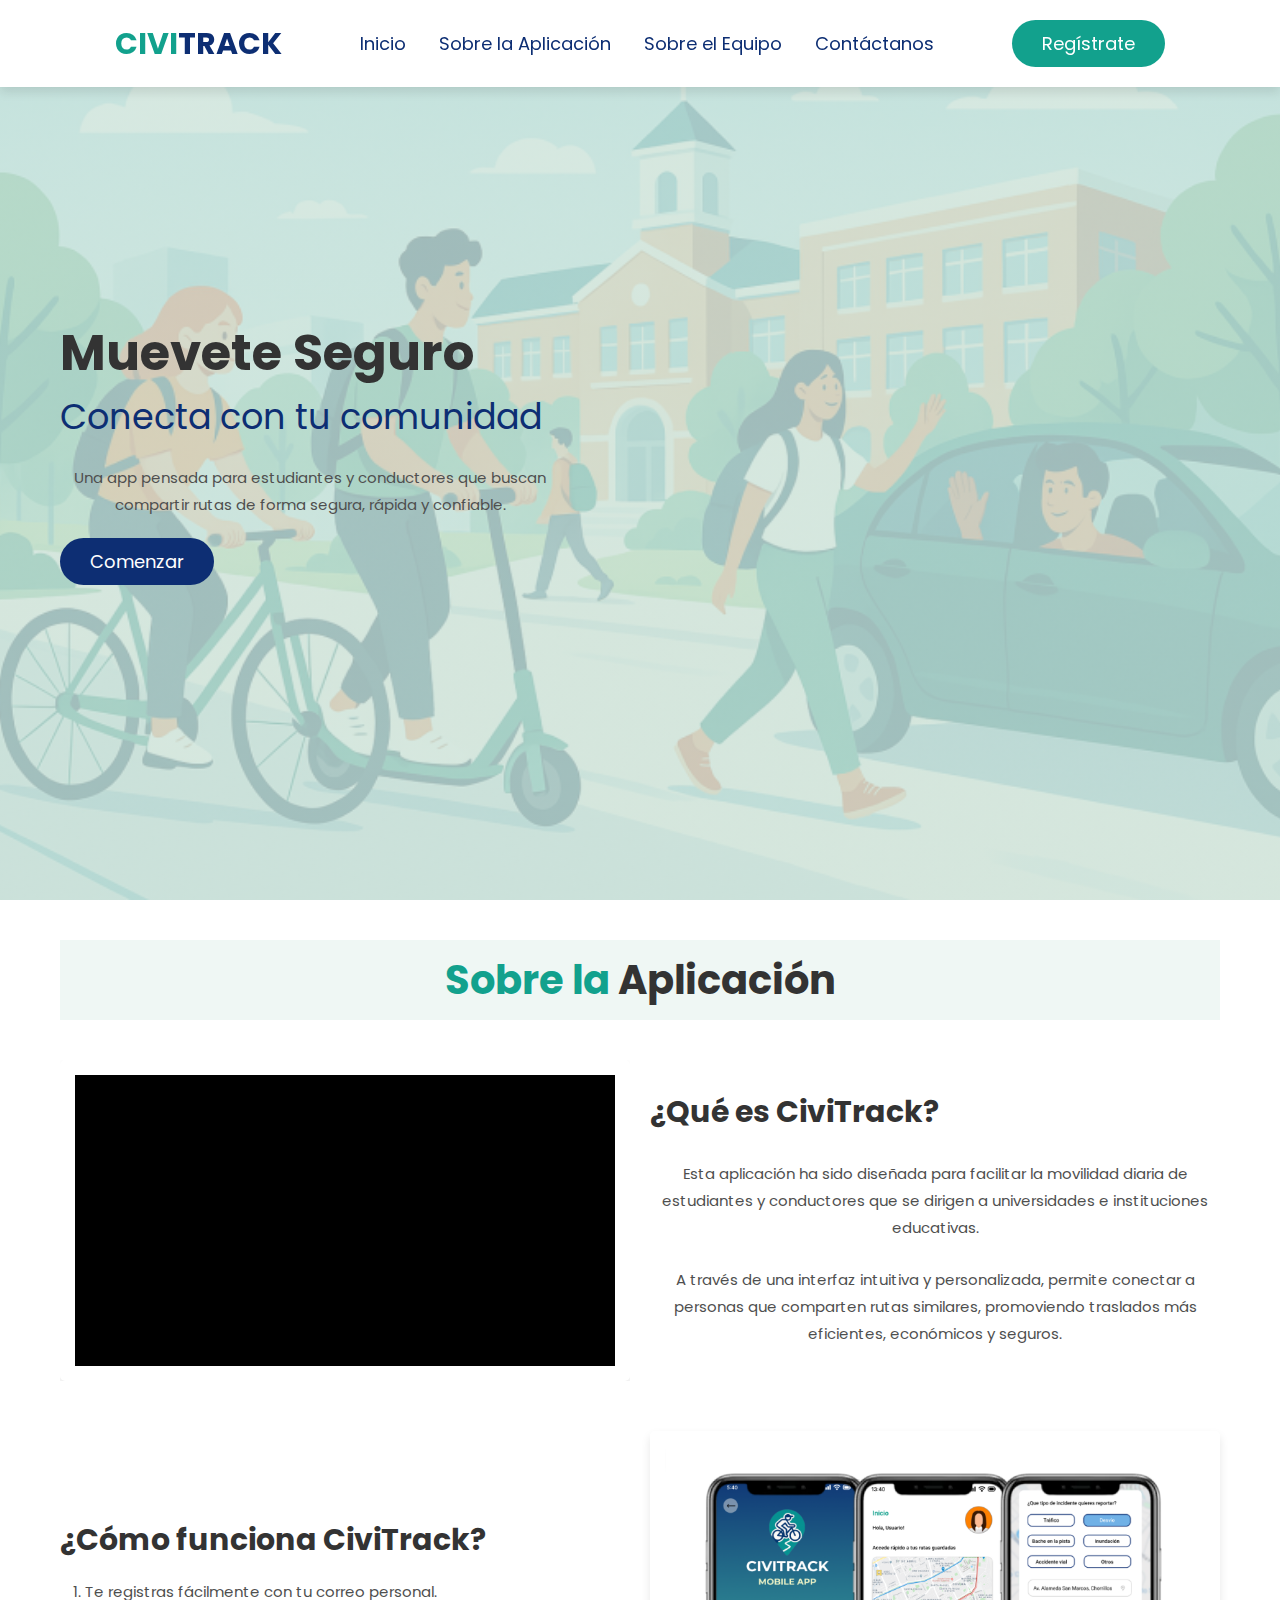
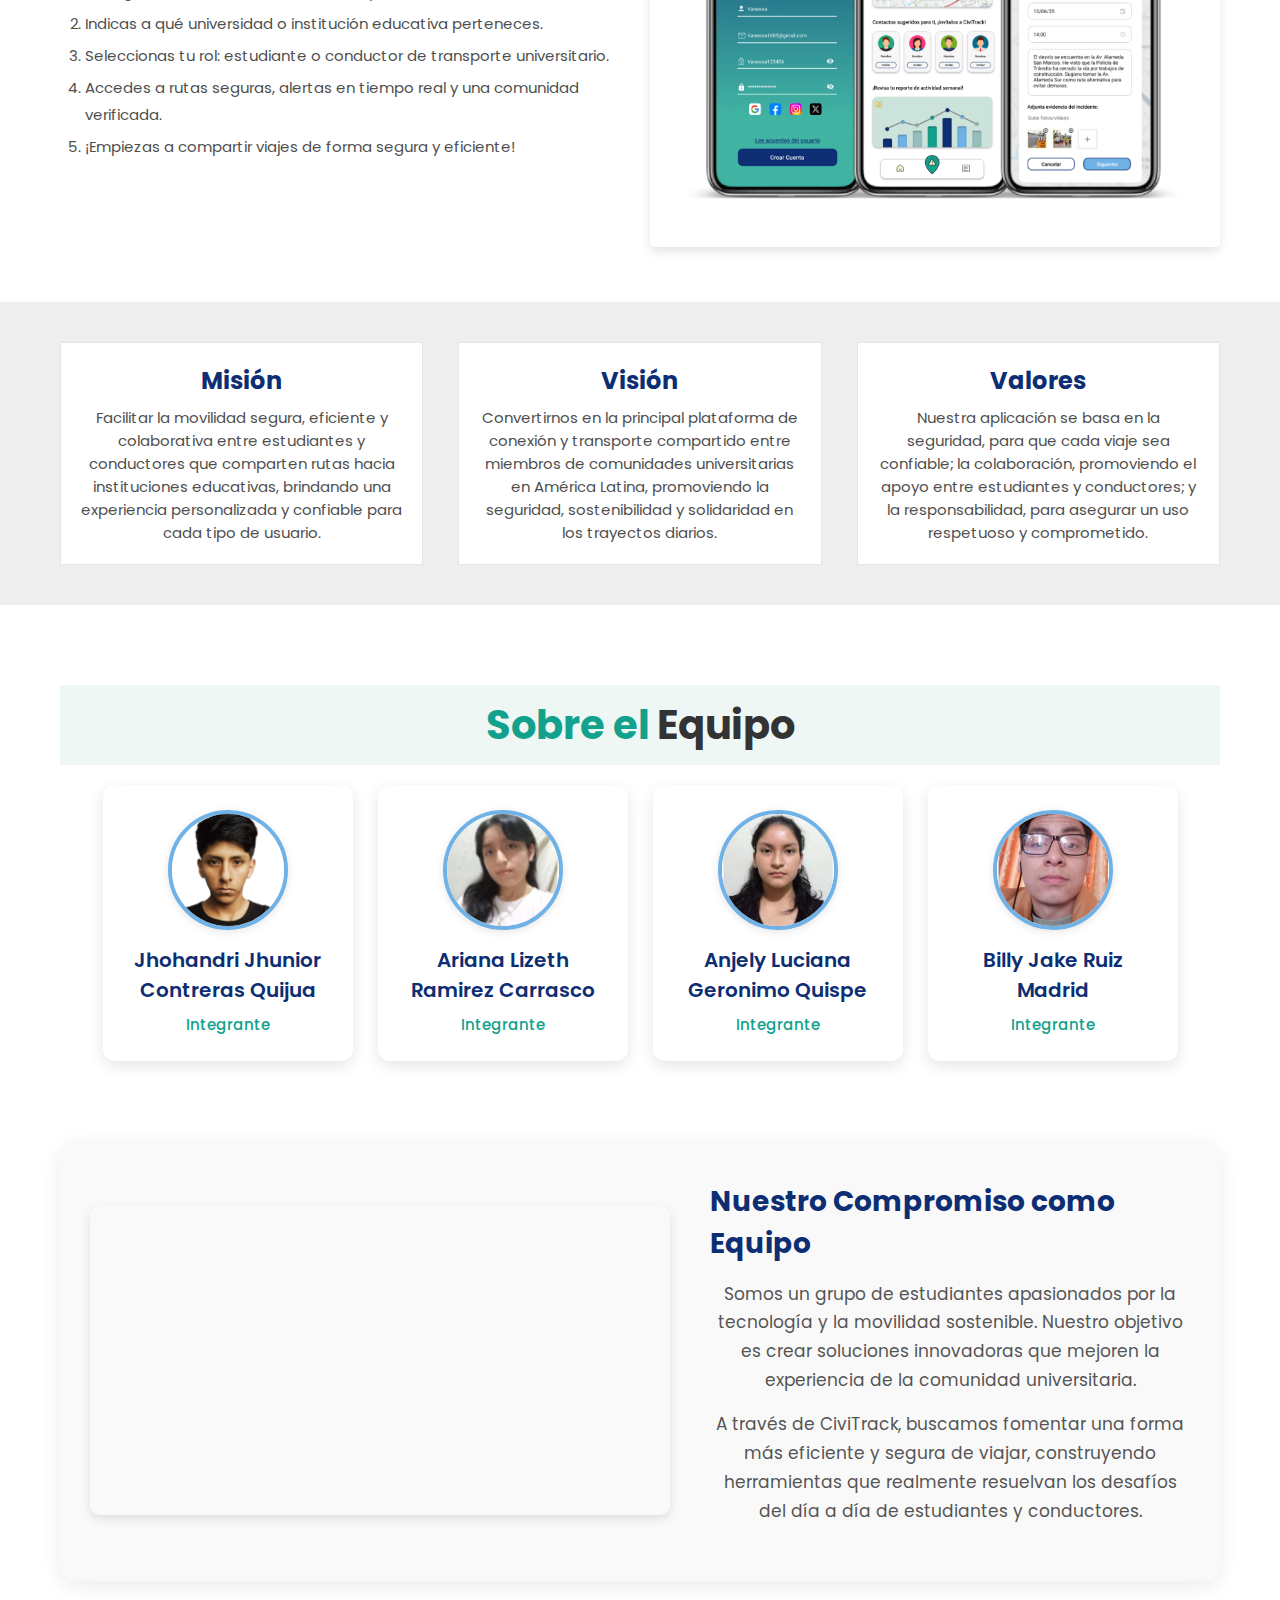
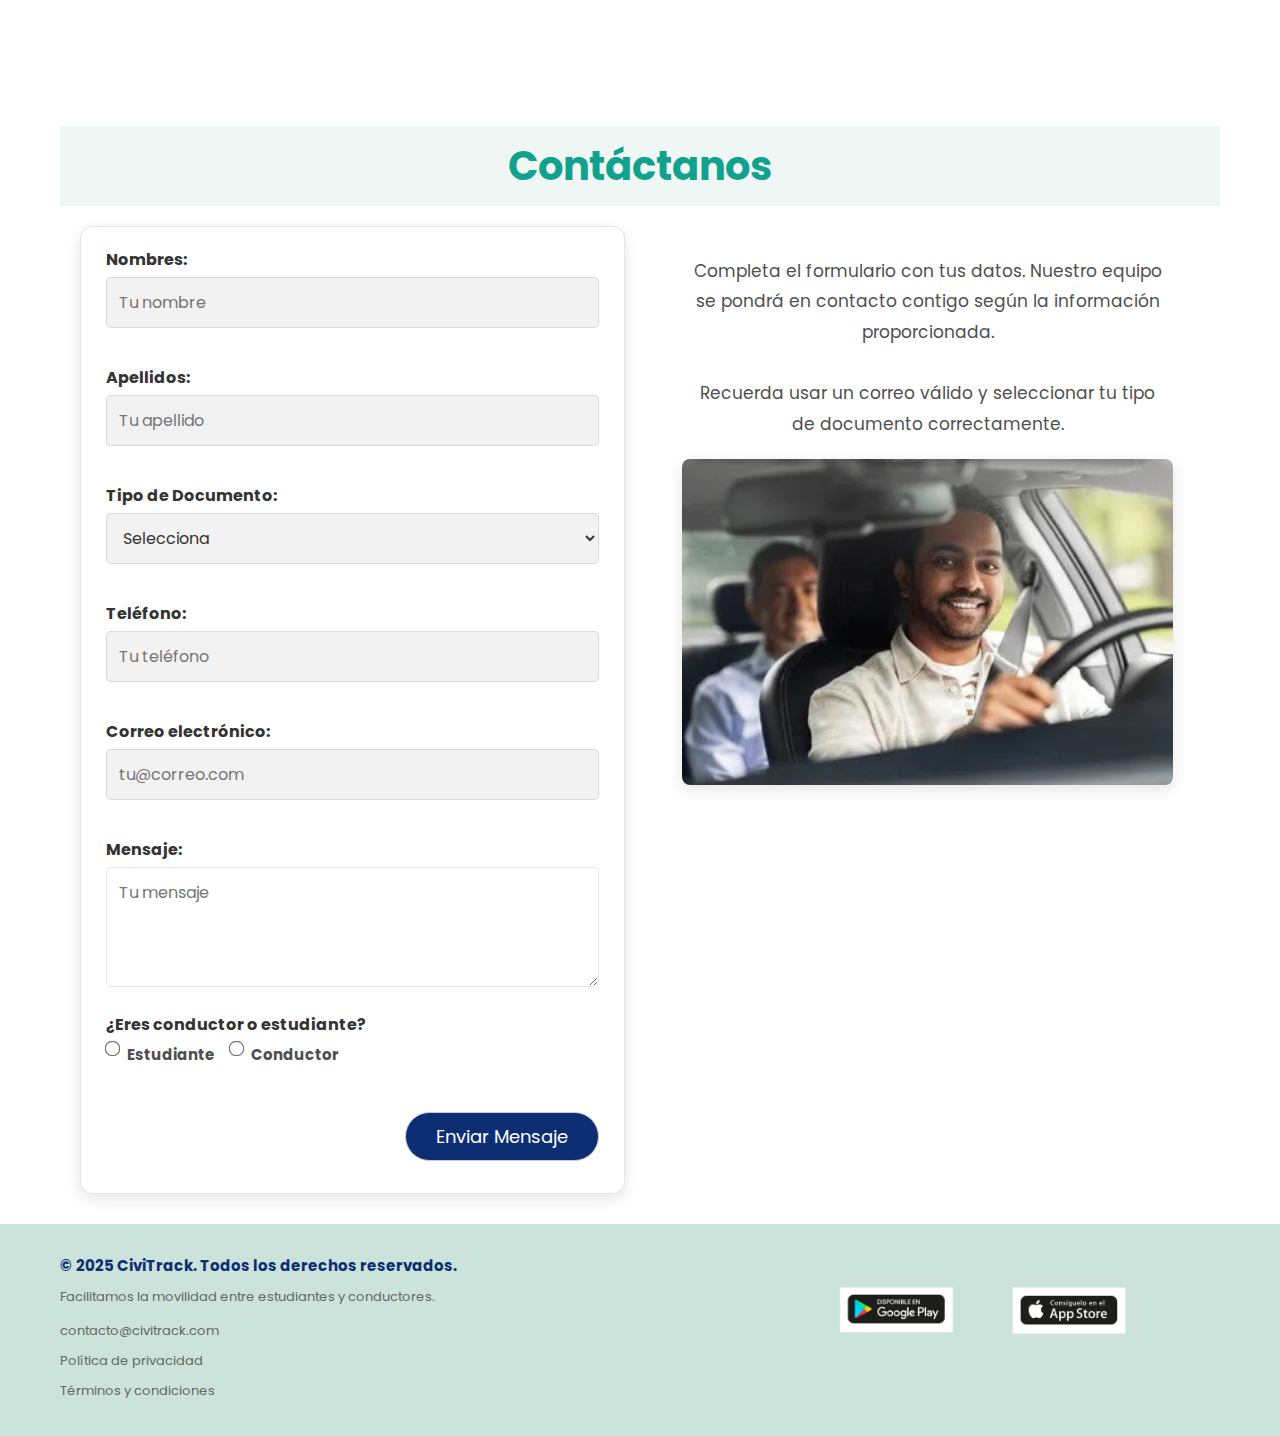
<file: public/assets/docs/index.html>
<!DOCTYPE html>
<html lang="es">
  <head>
    <meta charset="UTF-8" />
    <meta http-equiv="X-UA-Compatible" content="IE=edge" />
    <meta name="viewport" content="width=device-width, initial-scale=1.0" />
    <title>CiviTrack</title>

    <link
      rel="stylesheet"
      href="https://cdnjs.cloudflare.com/ajax/libs/font-awesome/5.15.3/css/all.min.css"
    />

    <!-- CODIGO DE GOOGLE FONTS -->
    <link rel="preconnect" href="https://fonts.googleapis.com">
    <link rel="preconnect" href="https://fonts.gstatic.com" crossorigin>
    <link href="https://fonts.googleapis.com/css2?family=Instrument+Serif:ital@0;1&family=Jost:ital,wght@0,100..900;1,100..900&family=Konkhmer+Sleokchher&family=Lexend&family=Manrope:wght@200..800&display=swap" rel="stylesheet">

    <link rel="stylesheet" href="../styles/styles.css" />
    <link rel="stylesheet" href="../styles/contactanos.css" />
    <link rel="stylesheet" href="../styles/Registrate.css" />
  </head>
  <body>

    <!-- header section starts  -->
    <header>
      <input type="checkbox" name="" id="toggler" />
      <label for="toggler" class="fas fa-bars"></label>

      <a href="#" class="logo">CIVI<span>TRACK</span></a>

      <nav class="navbar">
        <a href="#inicio">Inicio</a>
        <a href="#sobre">Sobre la Aplicación</a>
        <a href="#equipo">Sobre el Equipo</a>
        <a href="#contactanos">Contáctanos</a>

      </nav>

      <div class="botton">
        <a href="#" class="botton" onclick="showForm('register-form')"
          >Regístrate</a
        >
      </div>
    </header>
    <!-- header section ends -->

    <!-- home section starts  -->
    <div class="home-container">
      <section class="home" id="inicio">
        <div class="content">
          <h3>Muevete Seguro</h3>
          <span> Conecta con tu comunidad </span>
          <p>
            Una app pensada para estudiantes y conductores que buscan compartir
            rutas de forma segura, rápida y confiable.
          </p>
          <a href="#" class="btn">Comenzar</a>
        </div>
      </section>
    </div>
    <!-- home section ends -->

    <!-- about section starts  -->
    <section class="about" id="sobre">
      <h1 class="heading"><span> Sobre la </span> Aplicación</h1>
      <div class="row">
        <div class="video-container-about">
          <iframe
            src="https://www.youtube.com/embed/qjtLhVsyZj8"
            title="CiviTrack: Video About The Product"
            allowfullscreen
            loading="lazy"
          ></iframe>
        </div>

        <div class="content">
          <h3>¿Qué es CiviTrack?</h3>
          <p>
            Esta aplicación ha sido diseñada para facilitar la movilidad diaria
            de estudiantes y conductores que se dirigen a universidades e
            instituciones educativas.
          </p>
          <p>
            A través de una interfaz intuitiva y personalizada, permite conectar
            a personas que comparten rutas similares, promoviendo traslados más
            eficientes, económicos y seguros.
          </p>
        </div>
      </div>

      <div class="row reversed">
        <div class="img-container">
          <img
            src="../images/comofunciona-img.png"
            alt="Cómo funciona CiviTrack"
          />
        </div>

        <div class="content">
          <h3>¿Cómo funciona CiviTrack?</h3>
          <ol class="how-it-works-list">
            <li>Te registras fácilmente con tu correo personal.</li>
            <li>
              Indicas a qué universidad o institución educativa perteneces.
            </li>
            <li>
              Seleccionas tu rol: estudiante o conductor de transporte
              universitario.
            </li>
            <li>
              Accedes a rutas seguras, alertas en tiempo real y una comunidad
              verificada.
            </li>
            <li>¡Empiezas a compartir viajes de forma segura y eficiente!</li>
          </ol>
        </div>
      </div>
    </section>
    <!-- about section ends -->

    <!-- mvv section starts  -->
    <div class="mvv-container">
      <section class="box-container">
        <div class="box">
          <div class="info">
            <h3>Misión</h3>
            <span
              >Facilitar la movilidad segura, eficiente y colaborativa entre
              estudiantes y conductores que comparten rutas hacia instituciones
              educativas, brindando una experiencia personalizada y confiable
              para cada tipo de usuario.</span
            >
          </div>
        </div>

        <div class="box">
          <div class="info">
            <h3>Visión</h3>
            <span
              >Convertirnos en la principal plataforma de conexión y transporte
              compartido entre miembros de comunidades universitarias en América
              Latina, promoviendo la seguridad, sostenibilidad y solidaridad en
              los trayectos diarios.</span
            >
          </div>
        </div>

        <div class="box">
          <div class="info">
            <h3>Valores</h3>
            <span
              >Nuestra aplicación se basa en la seguridad, para que cada viaje
              sea confiable; la colaboración, promoviendo el apoyo entre
              estudiantes y conductores; y la responsabilidad, para asegurar un
              uso respetuoso y comprometido.</span
            >
          </div>
        </div>
      </section>
    </div>

  <!-- mvv section ends -->

  <!-- development team section -->
<section class="development-team" id="equipo">
    <div class="container">
        <h1 class="heading"><span>Sobre el</span> Equipo</h1>
        <div class="team-list">
            <div class="team-member">
                <img src="../images/integrante1.png" alt="Jhohandri">
                <h3>Jhohandri Jhunior Contreras Quijua</h3>
                <p data-i18n="team.role">Integrante</p>
            </div>

            <div class="team-member">
                <img src="../images/integrante2.png" alt="Ariana">
                <h3>Ariana Lizeth Ramirez Carrasco</h3>
                <p data-i18n="team.role">Integrante</p>
            </div>

            <div class="team-member">
                <img src="../images/integrante3.png" alt="Anjely">
                <h3>Anjely Luciana Geronimo Quispe</h3>
                <p data-i18n="team.role">Integrante</p>
            </div>

            <div class="team-member">
                <img src="../images/integrante4.png" alt="Billy">
                <h3>Billy Jake Ruiz Madrid</h3>
                <p data-i18n="team.role">Integrante</p>
            </div>
        </div>

        <div class="team-video-section">
            <div class="row">
                <div class="video-container-about">
          <iframe
            src="https://www.youtube.com/embed/L5CyI87L26I"
            title="CiviTrack: Video About The Product"
            allowfullscreen
            loading="lazy"
          ></iframe>
                </div>
                <div class="content">
                    <h3>Nuestro Compromiso como Equipo</h3>
                    <p>
                        Somos un grupo de estudiantes apasionados por la tecnología y la movilidad sostenible. Nuestro objetivo es crear soluciones innovadoras que mejoren la experiencia de la comunidad universitaria.
                    </p>
                    <p>
                        A través de CiviTrack, buscamos fomentar una forma más eficiente y segura de viajar, construyendo herramientas que realmente resuelvan los desafíos del día a día de estudiantes y conductores.
                    </p>
                </div>
            </div>
        </div>
        </div>
</section>
  <!-- development team section ends-->

    <!-- contact section starts  -->
    <section class="contact" id="contactanos">
      <h1 class="heading"><span> Contáctanos </span></h1>

      <div class="row contact-content">
        <!-- FORMULARIO -->
        <form class="contact-form" id="contactForm">
          <div class="form-group">
            <label for="nombres">Nombres:</label>
            <input
              type="text"
              id="nombres"
              name="nombres"
              class="box"
              placeholder="Tu nombre"
            />
            <!--required-->
            <span class="error-message" id="nombresError"></span>
          </div>

          <div class="form-group">
            <label for="apellidos">Apellidos:</label>
            <input
              type="text"
              id="apellidos"
              name="apellidos"
              class="box"
              placeholder="Tu apellido"
            />
            <!--required-->
            <span class="error-message" id="apellidosError"></span>
          </div>

          <div class="form-group">
            <label for="tipoDoc">Tipo de Documento:</label>
            <select id="tipoDoc" name="tipoDoc" class="box">
              <option value="">Selecciona</option>
              <option value="dni">DNI</option>
              <option value="pasaporte">Pasaporte</option>
              <option value="carnet">Carnet de Extranjería</option>
            </select>
            <span class="error-message" id="tipoDocError"></span>
          </div>

          <div class="form-group">
            <label for="telefono">Teléfono:</label>
            <input
              type="tel"
              id="telefono"
              name="telefono"
              class="box"
              placeholder="Tu teléfono"
            />
            <span class="error-message" id="telefonoError"></span>
          </div>

          <div class="form-group">
            <label for="email">Correo electrónico:</label>
            <input
              type="email"
              id="email"
              name="email"
              class="box"
              placeholder="tu@correo.com"
            />
            <!--required-->
            <span class="error-message" id="emailError"></span>
          </div>

          <div class="form-group">
            <label for="mensaje">Mensaje:</label>
            <textarea
              id="mensaje"
              name="mensaje"
              rows="5"
              class="box"
              placeholder="Tu mensaje"
            ></textarea>
            <span class="error-message" id="mensajeError"></span>
          </div>

          <div class="form-group">
            <label>¿Eres conductor o estudiante?</label>
            <div class="radio-group">
              <label
                ><input
                  type="radio"
                  name="rol"
                  value="estudiante"
                  id="rolEstudiante"
                />
                Estudiante</label
              >
              <label
                ><input
                  type="radio"
                  name="rol"
                  value="conductor"
                  id="rolConductor"
                />
                Conductor</label
              >
            </div>
            <span class="error-message" id="rolError"></span>
          </div>

          <input
            type="submit"
            value="Enviar Mensaje"
            class="btn send-message-btn"
          />
        </form>

        <!-- CONTENEDOR PARA EL TEXTO Y LA IMAGEN -->
        <div class="contact-image-container">
          <p class="contact-image-text">
            Completa el formulario con tus datos. Nuestro equipo se pondrá en
            contacto contigo según la información proporcionada.
            <br /><br />
            Recuerda usar un correo válido y seleccionar tu tipo de documento
            correctamente.
          </p>
          <div class="image contact-image">
            <img src="../images/contactanos-img.jpg" alt="Contáctanos" />
          </div>
        </div>
      </div>
    </section>

    <!-- contact section ends -->

    <!-- footer section starts  -->

    <section class="footer">
      <div class="box-container">
        <div class="box info-box">
          <h3>© 2025 CiviTrack. Todos los derechos reservados.</h3>
          <span>Facilitamos la movilidad entre estudiantes y conductores.</span>
          <a href="#">contacto@civitrack.com</a>
          <a href="../documents/PoliticaDePrivacidad.pdf">Política de privacidad</a>
          <a href="../documents/TerminosyCondiciones.pdf">Términos y condiciones </a>
        </div>

        <div class="box app-links">
          <img
            src="../images/footer-img.png"
            alt="Descarga en App Store y Google Play"
          />
        </div>
      </div>
    </section>

    <!-- footer section ends -->

    <!-- Custom Modal for Messages and Confirmations -->
    <div id="customModal" class="modal">
      <div class="modal-content">
        <span class="close-button">&times;</span>
        <p id="modalMessage"></p>
        <div class="modal-buttons">
          <button id="modalConfirmBtn" class="btn" style="display: none">
            Confirmar
          </button>
          <button
            id="modalCancelBtn"
            class="btn"
            style="display: none; background-color: #f44336"
          >
            Cancelar
          </button>
          <button id="modalOkBtn" class="btn" style="display: none">OK</button>
        </div>
      </div>
    </div>

    <!--REGISTRARSE-->
    <section id="registro" class="registro-section" style="display: none">
      <div class="registro-modal">
        <!-- Paso 1: Registro -->
        <div class="form-box active" id="register-form">
          <h2>Regístrate</h2>
          <form id="formRegistro">
            <input type="text" id="regNombre" placeholder="Nombre" />
            <span class="error-message" id="nombreError"></span>

            <input type="text" id="regCorreo" placeholder="Correo" />
            <span class="error-message" id="correoError"></span>

            <input type="password" id="regPassword" placeholder="Contraseña" />
            <span class="error-message" id="passwordError"></span>

            <button type="submit">Registrarse</button>

            <p>
              ¿Ya tienes una cuenta?
              <a href="#" onclick="showForm('login-form')">Iniciar Sesión</a>
            </p>
          </form>
        </div>

        <!-- Paso 2: Universidad y Año -->
        <div class="form-box" id="step-universidad">
          <h2>Indica a que universidad o institución perteneces</h2>
          <select id="universidad" class="box">
            <option value="">Selecciona aquí</option>
            <option>Universidad de Lima</option>
            <option>Universidad Católica del Perú</option>
            <option>Universidad de Ciencias Aplicadas</option>
            <option>Universidad del Pacífico</option>
            <option>Universidad Nacional Mayor de San Marcos</option>
          </select>

          <h3>Desde qué año perteneces:</h3>
          <div class="year-buttons">
            <button type="button" class="year-btn">2025</button>
            <button type="button" class="year-btn">2024</button>
            <button type="button" class="year-btn">2023</button>
            <button type="button" class="year-btn">2022</button>
            <button type="button" class="year-btn">2021</button>
            <button type="button" class="year-btn">2020</button>
            <button type="button" class="year-btn">Otro</button>
          </div>

          <button class="btn" id="btnToRol">Siguiente</button>
        </div>

        <!-- Paso 3: Rol -->
        <div class="form-box" id="step-rol">
          <h2>Selecciona el rol que representarás en CiviTrack</h2>       
          <button class="rol-btn" data-rol="estudiante">
            <div class="rol-bg" style="background-image: url('../images/estudiante.jpg');"></div>
            <div class="rol-overlay"></div>
            <span class="rol-text">ESTUDIANTE</span>
          </button>
          
          <button class="rol-btn" data-rol="conductor">
            <div class="rol-bg" style="background-image: url('../images/conductor.png');"></div>
            <div class="rol-overlay"></div>
            <span class="rol-text">CONDUCTOR</span>
          </button>
          </div>
        </div>

        <!-- Login -->
        <div class="form-box" id="login-form">
          <h2>Login</h2>
          <form id="loginForm" novalidate>
            <input type="email" id="loginCorreo" placeholder="Correo" />
            <span class="error-message" id="loginCorreoError"></span>

            <input
              type="password"
              id="loginPassword"
              placeholder="Contraseña"
            />
            <span class="error-message" id="loginPasswordError"></span>

            <button type="submit">Iniciar Sesión</button>

            <p>
              ¿No tienes una cuenta?
              <a href="#" onclick="showForm('register-form')">Registrarse</a>
            </p>
          </form>
        </div>
      </div>
    </section>

    <script src="../scripts/utils.js"></script> <script src="../scripts/main.js"></script>
  </body>
</html>
</file>
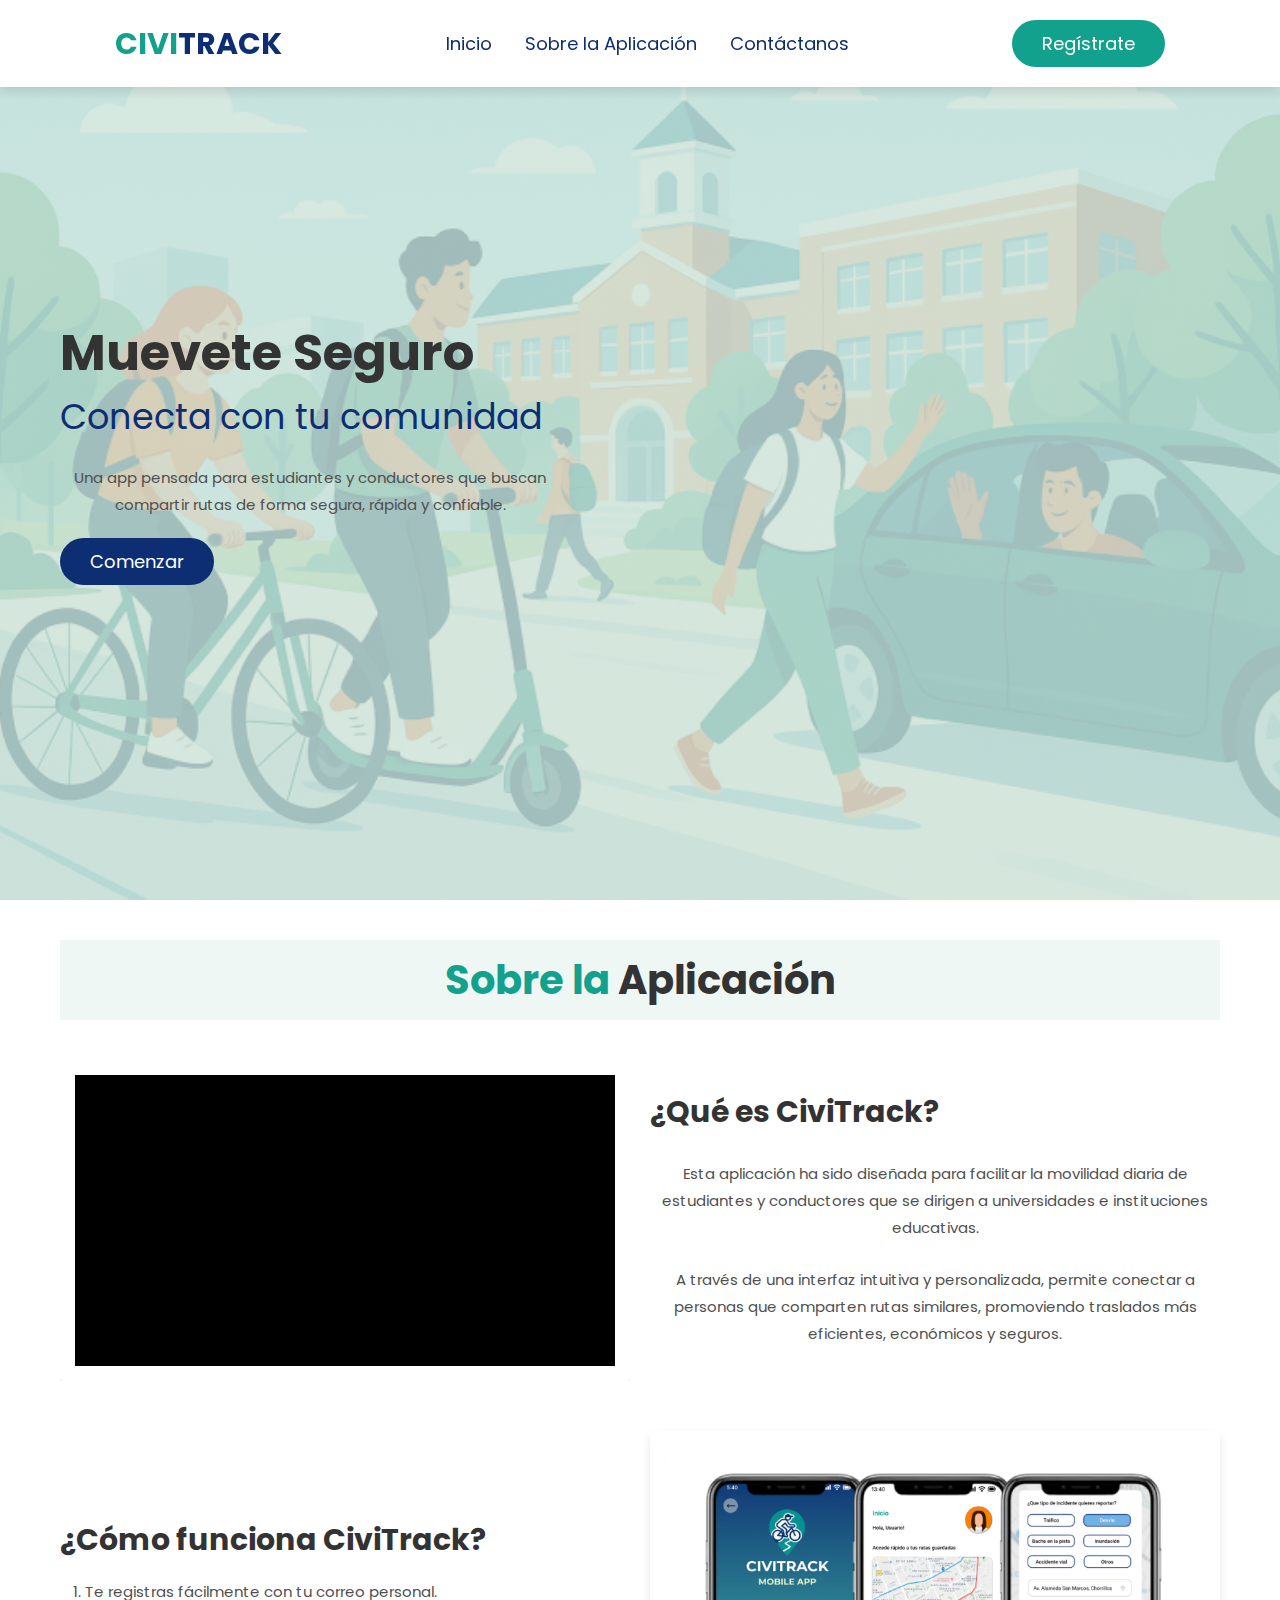
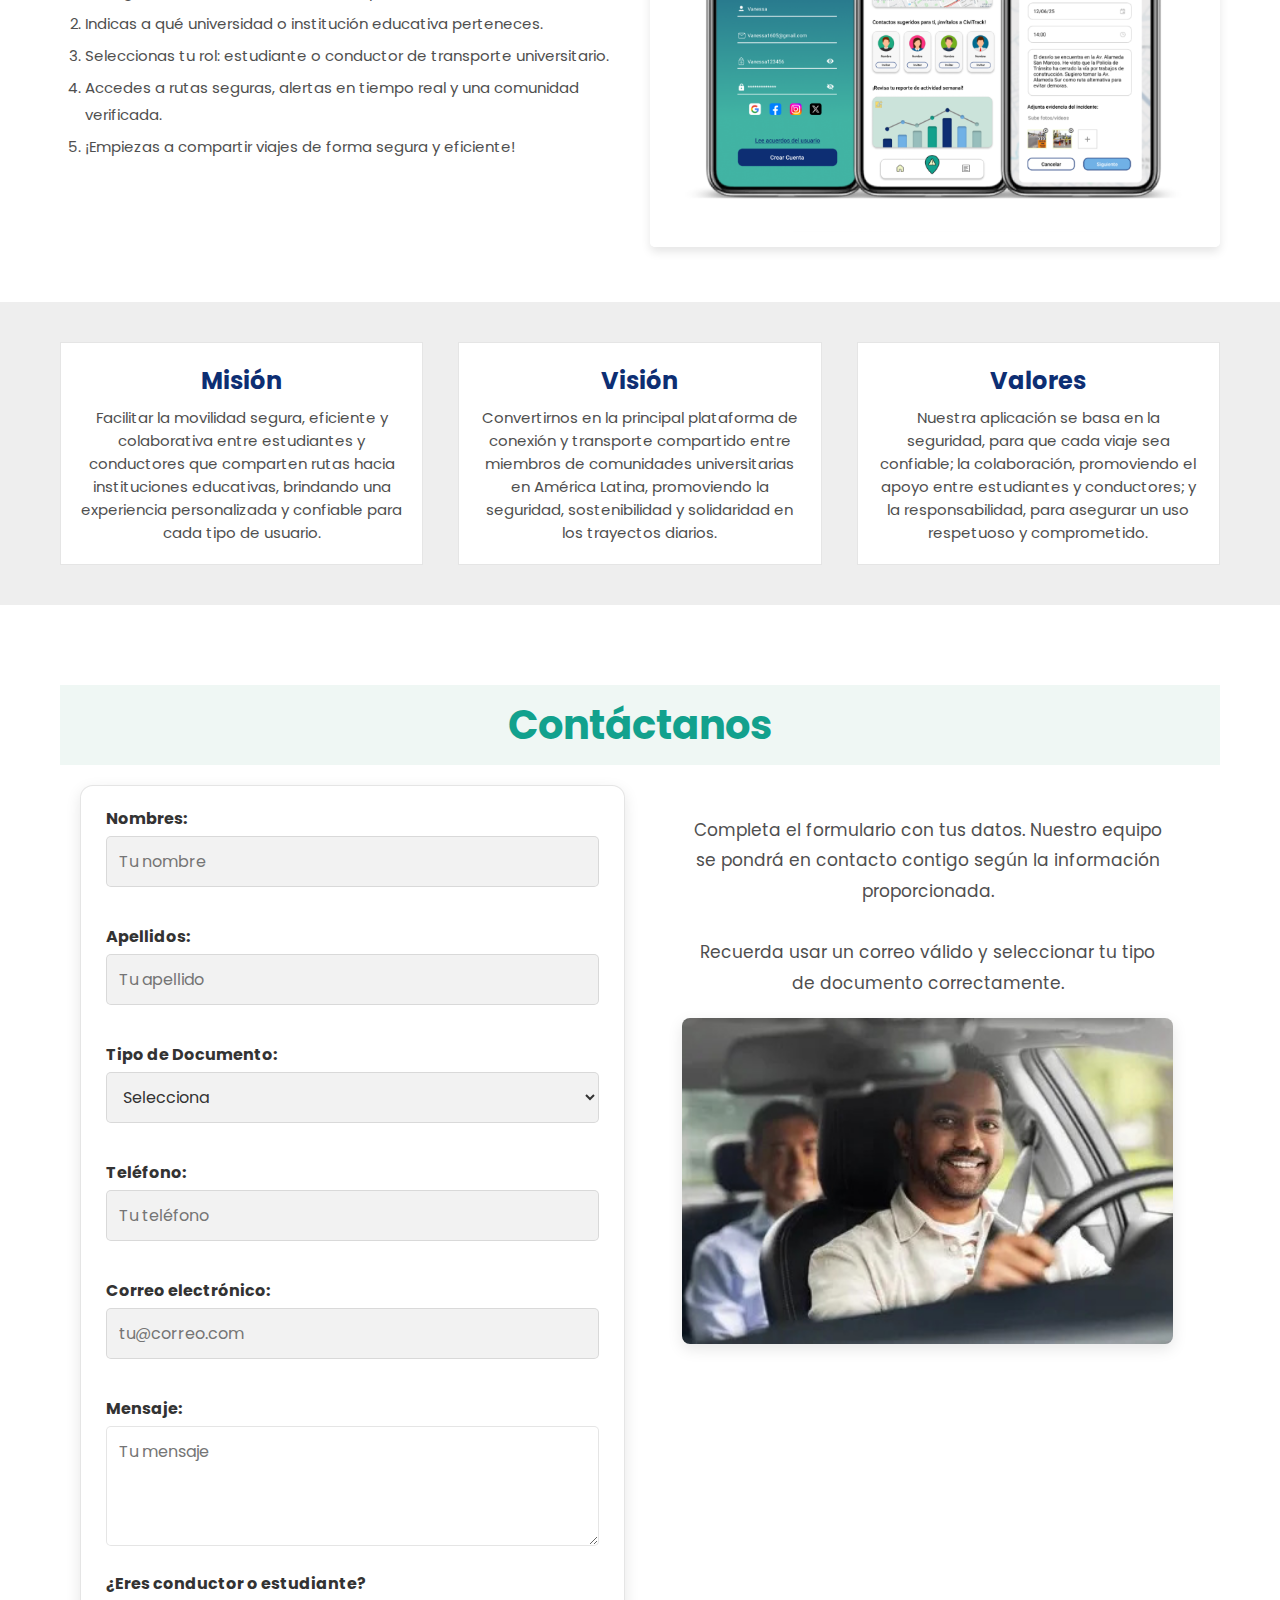
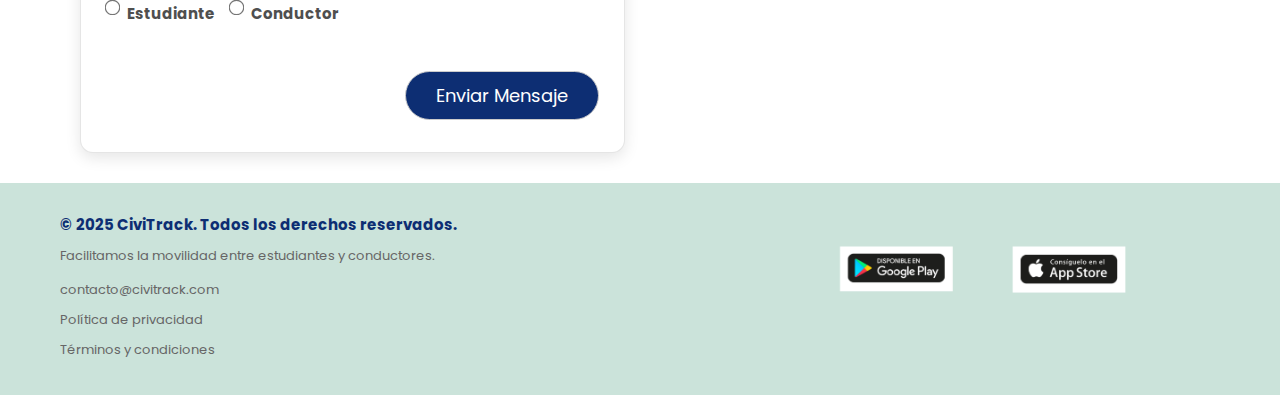
<file: public/assets/styles/index.html>
<!DOCTYPE html>
<html lang="es">
  <head>
    <meta charset="UTF-8" />
    <meta http-equiv="X-UA-Compatible" content="IE=edge" />
    <meta name="viewport" content="width=device-width, initial-scale=1.0" />
    <title>CiviTrack</title>

    <!-- font awesome cdn link  -->
    <link
      rel="stylesheet"
      href="https://cdnjs.cloudflare.com/ajax/libs/font-awesome/5.15.3/css/all.min.css"
    />

    <!-- custom css file link  -->
    <link rel="stylesheet" href="styles.css" />
    <link rel="stylesheet" href="contactanos.css" />
    <link rel="stylesheet" href="Registrate.css" />
  </head>
  <body>
    <!-- header section starts  -->

    <header>
      <input type="checkbox" name="" id="toggler" />
      <label for="toggler" class="fas fa-bars"></label>

      <a href="#" class="logo">CIVI<span>TRACK</span></a>

      <nav class="navbar">
        <a href="#inicio">Inicio</a>
        <a href="#sobre">Sobre la Aplicación</a>
        <a href="#contactanos">Contáctanos</a>
      </nav>

      <div class="botton">
        <a href="#" class="botton" onclick="showForm('register-form')"
          >Regístrate</a
        >
      </div>
    </header>

    <!-- header section ends -->

    <!-- home section starts  -->

    <div class="home-container">
      <section class="home" id="inicio">
        <div class="content">
          <h3>Muevete Seguro</h3>
          <span> Conecta con tu comunidad </span>
          <p>
            Una app pensada para estudiantes y conductores que buscan compartir
            rutas de forma segura, rápida y confiable.
          </p>
          <a href="#" class="btn">Comenzar</a>
        </div>
      </section>
    </div>

    <!-- home section ends -->

    <!-- about section starts  -->

    <section class="about" id="sobre">
      <h1 class="heading"><span> Sobre la </span> Aplicación</h1>

      <div class="row">
        <div class="video-container-about">
          <iframe
            src="https://www.youtube.com/embed/qjtLhVsyZj8"
            title="CiviTrack: Video About The Product"
            allowfullscreen
            loading="lazy"
          ></iframe>
        </div>

        <div class="content">
          <h3>¿Qué es CiviTrack?</h3>
          <p>
            Esta aplicación ha sido diseñada para facilitar la movilidad diaria
            de estudiantes y conductores que se dirigen a universidades e
            instituciones educativas.
          </p>
          <p>
            A través de una interfaz intuitiva y personalizada, permite conectar
            a personas que comparten rutas similares, promoviendo traslados más
            eficientes, económicos y seguros.
          </p>
        </div>
      </div>

      <div class="row reversed">
        <div class="img-container">
          <img
            src="../images/comofunciona-img.png"
            alt="Cómo funciona CiviTrack"
          />
        </div>

        <div class="content">
          <h3>¿Cómo funciona CiviTrack?</h3>
          <ol class="how-it-works-list">
            <li>Te registras fácilmente con tu correo personal.</li>
            <li>
              Indicas a qué universidad o institución educativa perteneces.
            </li>
            <li>
              Seleccionas tu rol: estudiante o conductor de transporte
              universitario.
            </li>
            <li>
              Accedes a rutas seguras, alertas en tiempo real y una comunidad
              verificada.
            </li>
            <li>¡Empiezas a compartir viajes de forma segura y eficiente!</li>
          </ol>
        </div>
      </div>
    </section>

    <!-- about section ends -->

    <!-- mvv section starts  -->

    <div class="mvv-container">
      <section class="box-container">
        <div class="box">
          <div class="info">
            <h3>Misión</h3>
            <span
              >Facilitar la movilidad segura, eficiente y colaborativa entre
              estudiantes y conductores que comparten rutas hacia instituciones
              educativas, brindando una experiencia personalizada y confiable
              para cada tipo de usuario.</span
            >
          </div>
        </div>

        <div class="box">
          <div class="info">
            <h3>Visión</h3>
            <span
              >Convertirnos en la principal plataforma de conexión y transporte
              compartido entre miembros de comunidades universitarias en América
              Latina, promoviendo la seguridad, sostenibilidad y solidaridad en
              los trayectos diarios.</span
            >
          </div>
        </div>

        <div class="box">
          <div class="info">
            <h3>Valores</h3>
            <span
              >Nuestra aplicación se basa en la seguridad, para que cada viaje
              sea confiable; la colaboración, promoviendo el apoyo entre
              estudiantes y conductores; y la responsabilidad, para asegurar un
              uso respetuoso y comprometido.</span
            >
          </div>
        </div>
      </section>
    </div>

    <!-- mvv section ends -->

    <!-- contact section starts  -->

    <section class="contact" id="contactanos">
      <h1 class="heading"><span> Contáctanos </span></h1>

      <div class="row contact-content">
        <!-- FORMULARIO -->
        <form class="contact-form" id="contactForm">
          <div class="form-group">
            <label for="nombres">Nombres:</label>
            <input
              type="text"
              id="nombres"
              name="nombres"
              class="box"
              placeholder="Tu nombre"
            />
            <!--required-->
            <span class="error-message" id="nombresError"></span>
          </div>

          <div class="form-group">
            <label for="apellidos">Apellidos:</label>
            <input
              type="text"
              id="apellidos"
              name="apellidos"
              class="box"
              placeholder="Tu apellido"
            />
            <!--required-->
            <span class="error-message" id="apellidosError"></span>
          </div>

          <div class="form-group">
            <label for="tipoDoc">Tipo de Documento:</label>
            <select id="tipoDoc" name="tipoDoc" class="box">
              <option value="">Selecciona</option>
              <option value="dni">DNI</option>
              <option value="pasaporte">Pasaporte</option>
              <option value="carnet">Carnet de Extranjería</option>
            </select>
            <span class="error-message" id="tipoDocError"></span>
          </div>

          <div class="form-group">
            <label for="telefono">Teléfono:</label>
            <input
              type="tel"
              id="telefono"
              name="telefono"
              class="box"
              placeholder="Tu teléfono"
            />
            <span class="error-message" id="telefonoError"></span>
          </div>

          <div class="form-group">
            <label for="email">Correo electrónico:</label>
            <input
              type="email"
              id="email"
              name="email"
              class="box"
              placeholder="tu@correo.com"
            />
            <!--required-->
            <span class="error-message" id="emailError"></span>
          </div>

          <div class="form-group">
            <label for="mensaje">Mensaje:</label>
            <textarea
              id="mensaje"
              name="mensaje"
              rows="5"
              class="box"
              placeholder="Tu mensaje"
            ></textarea>
            <span class="error-message" id="mensajeError"></span>
          </div>

          <div class="form-group">
            <label>¿Eres conductor o estudiante?</label>
            <div class="radio-group">
              <label
                ><input
                  type="radio"
                  name="rol"
                  value="estudiante"
                  id="rolEstudiante"
                />
                Estudiante</label
              >
              <label
                ><input
                  type="radio"
                  name="rol"
                  value="conductor"
                  id="rolConductor"
                />
                Conductor</label
              >
            </div>
            <span class="error-message" id="rolError"></span>
          </div>

          <input
            type="submit"
            value="Enviar Mensaje"
            class="btn send-message-btn"
          />
        </form>

        <!-- CONTENEDOR PARA EL TEXTO Y LA IMAGEN -->
        <div class="contact-image-container">
          <p class="contact-image-text">
            Completa el formulario con tus datos. Nuestro equipo se pondrá en
            contacto contigo según la información proporcionada.
            <br /><br />
            Recuerda usar un correo válido y seleccionar tu tipo de documento
            correctamente.
          </p>
          <div class="image contact-image">
            <img src="../images/contactanos-img.jpg" alt="Contáctanos" />
          </div>
        </div>
      </div>
    </section>

    <!-- contact section ends -->

    <!-- footer section starts  -->

    <section class="footer">
      <div class="box-container">
        <div class="box info-box">
          <h3>© 2025 CiviTrack. Todos los derechos reservados.</h3>
          <span>Facilitamos la movilidad entre estudiantes y conductores.</span>
          <a href="#">contacto@civitrack.com</a>
          <a href="#">Política de privacidad</a>
          <a href="#">Términos y condiciones </a>
        </div>

        <div class="box app-links">
          <img
            src="../images/footer-img.png"
            alt="Descarga en App Store y Google Play"
          />
        </div>
      </div>
    </section>

    <!-- footer section ends -->

    <!-- Custom Modal for Messages and Confirmations -->
    <div id="customModal" class="modal">
      <div class="modal-content">
        <span class="close-button">&times;</span>
        <p id="modalMessage"></p>
        <div class="modal-buttons">
          <button id="modalConfirmBtn" class="btn" style="display: none">
            Confirmar
          </button>
          <button
            id="modalCancelBtn"
            class="btn"
            style="display: none; background-color: #f44336"
          >
            Cancelar
          </button>
          <button id="modalOkBtn" class="btn" style="display: none">OK</button>
        </div>
      </div>
    </div>

    <!--REGISTRARSE-->
    <section id="registro" class="registro-section" style="display: none">
      <div class="registro-modal">
        <div class="form-box active" id="register-form">
          <h2>Regístrate</h2>
          <form>
            <input type="text" name="nombre" placeholder="Nombre" required />

            <input type="email" name="correo" placeholder="Correo" required />

            <input type="password" name="contraseña" placeholder="Contraseña" />
            <!--required-->

            <select name="rol" required>
              <option value="">--Selecciona un rol--</option>
              <option value="estudiante">Estudiante</option>
              <option value="conductor">Conductor</option>
            </select>

            <button type="submit">Registrarse</button>

            <p>
              ¿Ya tienes una cuenta?
              <a href="#" onclick="showForm('login-form')">Iniciar Sesión</a>
            </p>
          </form>
        </div>

        <div class="form-box" id="login-form">
          <h2>Login</h2>
          <form>
            <input type="email" name="correo" placeholder="Correo" required />
            <input type="password" name="contraseña" placeholder="Contraseña" />
            <!--required-->

            <button type="submit">Iniciar Sesión</button>

            <p>
              ¿No tienes una cuenta?
              <a href="#" onclick="showForm('register-form')">Registrarse</a>
            </p>
          </form>
        </div>
      </div>
    </section>

    <script src="../scripts/main.js"></script>
  </body>
</html>
</file>
<file: styles.css>
html,
body {
  margin: 0;
  padding: 0;
  width: 100%;
  overflow-x: hidden;
}

* {
  margin: 0;
  padding: 0;
  box-sizing: border-box;
  font-family: Verdana, Geneva, Tahoma, sans-serif;
  outline: none;
  border: none;
  text-decoration: none;
  transition: 0.2s linear;
}

html {
  font-size: 62.5%;
  scroll-behavior: smooth;
  scroll-padding-top: 6rem;
  overflow-x: hidden;
}

section {
  padding: 2rem;
  margin: 0 auto;
  max-width: 1200px;
}

.heading {
  text-align: center;
  font-size: 4rem;
  color: #333;
  padding: 1rem;
  margin: 2rem 0;
  background: rgba(203, 227, 218, 0.3);
}

.heading span {
  color: #12a18d;
}

.btn {
  display: inline-block;
  margin-top: 1rem;
  border-radius: 5rem;
  background: #0d2e73;
  color: #fff;
  padding: 1rem 3rem;
  cursor: pointer;
  font-size: 1.8rem;
}

.btn:hover {
  background: #70b1e6;
}

header {
  position: fixed;
  top: 0;
  left: 0;
  right: 0;
  background: #fff;
  padding: 2rem 9%;
  display: flex;
  align-items: center;
  justify-content: space-between;
  z-index: 1000;
  box-shadow: 0 0.5rem 1rem rgba(0, 0, 0, 0.1);
}

header .logo {
  font-size: 3rem;
  color: #12a18d;
  font-weight: bolder;
}

header .logo span {
  color: #0d2e73;
}

header .navbar a {
  font-size: 2rem;
  padding: 0 1.5rem;
  color: #0d2e73;
}

header .navbar a:hover {
  color: #70b1e6;
}

header .botton a {
  display: inline-block;
  margin-top: 0rem;
  border-radius: 5rem;
  background: #12a18d;
  color: #fff;
  padding: 1rem 3rem;
  cursor: pointer;
  font-size: 1.8rem;
}

header .botton a:hover {
  background: #70b1e6;
}

header #toggler {
  display: none;
}

header .fa-bars {
  font-size: 3rem;
  color: #333;
  border-radius: 0.5rem;
  padding: 0.5rem 1.5rem;
  cursor: pointer;
  border: 0.1rem solid rgba(0, 0, 0, 0.3);
  display: none;
}

.home-container {
  background: linear-gradient(
      rgba(203, 227, 218, 0.78),
      rgba(203, 227, 218, 0.78)
    ),
    url(../images/inicio-fondo.jpg) no-repeat;
  background-size: cover;
  background-position: center;
}

.home {
  display: flex;
  align-items: center;
  min-height: 100vh;
}

.home .content {
  max-width: 50rem;
}

.home .content h3 {
  font-size: 5rem;
  color: #333;
}

.home .content span {
  font-size: 3.5rem;
  color: #0d2e73;
  padding: 1rem 0;
  line-height: 1.5;
}

.home .content p {
  font-size: 1.5rem;
  color: #4f4f4f;
  padding: 1rem 0;
  line-height: 1.8;
}

.about .row {
  display: flex;
  align-items: center;
  gap: 2rem;
  flex-wrap: wrap;
  padding: 2rem 0;
  padding-bottom: 3rem;
}

.about .row.reversed {
  flex-direction: row-reverse;
}

.about .row .video-container-about {
  flex: 1 1 40rem;
  position: relative;
  border: none;
  box-shadow: none;
  border-radius: 0;
  overflow: hidden;
}

.about .row .video-container-about iframe {
  width: 100%;
  aspect-ratio: 16 / 9;
  border: 1.5rem solid #fff;
  border-radius: 0.5rem;
  box-shadow: 0 0.5rem 1rem rgba(0, 0, 0, 0.1);
  height: auto;
  display: block;
  background-color: #000;
}

.about .row .img-container {
  flex: 1 1 40rem;
  position: relative;
}

.about .row .img-container img {
  width: 100%;
  border: 1.5rem solid #fff;
  border-radius: 0.5rem;
  box-shadow: 0 0.5rem 1rem rgba(0, 0, 0, 0.1);
  height: 100%;
  object-fit: cover;
}

.about .row .img-container h3 {
  position: absolute;
  top: 50%;
  transform: translateY(-50%);
  font-size: 3rem;
  background: #fff;
  width: 100%;
  padding: 1rem 2rem;
  text-align: center;
  mix-blend-mode: screen;
}

.about .row .content {
  flex: 1 1 40rem;
}

.about .row .content h3 {
  font-size: 3rem;
  color: #333;
  padding-bottom: 0.5rem;
}

.about .row .content p {
  font-size: 1.5rem;
  color: #4f4f4f;
  padding: 0.5rem 0;
  padding-top: 1rem;
  line-height: 1.8;
}

.about .row .content ol.how-it-works-list {
  font-size: 1.5rem;
  color: #4f4f4f;
  padding-left: 2.5rem;
  padding-top: 1rem;
  line-height: 1.8;
}

.about .row .content ol.how-it-works-list li {
  margin-bottom: 0.5rem;
}

.mvv-container {
  background: #eee;
  padding: 2rem 0;
}

.mvv-container .box-container {
  display: flex;
  flex-wrap: wrap;
  gap: 3.5rem;
}

.mvv-container .box-container .box {
  background: #fff;
  border: 0.1rem solid rgba(0, 0, 0, 0.1);
  padding: 2rem;
  display: flex;
  flex-direction: column;
  align-items: center;
  flex: 1 1 25rem;
}

.mvv-container .box-container .box .info {
  text-align: center;
  width: 100%;
}

.mvv-container .box-container .box h3 {
  color: #0d2e73;
  padding-bottom: 0.8rem;
  font-size: 2.4rem;
}

.mvv-container .box-container .box span {
  color: #4f4f4f;
  font-size: 1.5rem;
}

.footer {
  padding: 3rem 0;
  background-color: #cbe3da;
  width: 100%;
  box-sizing: border-box;
  max-width: none;
  margin: 0;
}

.footer .box-container {
  display: flex;
  flex-wrap: wrap;
  justify-content: space-between;
  align-items: flex-start;
  gap: 5rem;
  max-width: 1200px;
  margin: 0 auto;
  padding: 0 2rem;
}

.footer .box {
  flex: 1 1 auto;
  text-align: left;
}

.footer .box.info-box {
  flex-basis: 40%;
  min-width: 300px;
}

.footer .box.app-links {
  display: flex;
  flex-direction: column;
  align-items: center;
  justify-content: center;
  flex-basis: auto;
  min-width: 100px;
}

.footer .box.app-links img {
  width: 300px;
  height: auto;
  margin-top: 0;
  display: block;
}

.footer .box-container .box h3 {
  color: #0d2e73;
  font-size: 1.5rem;
  padding-bottom: 1rem;
  margin: 0;
}

.footer .box-container .box span {
  display: block;
  color: #666;
  font-size: 1.3rem;
  padding-bottom: 1rem;
  line-height: 1.5;
}

.footer .box-container .box a {
  display: block;
  color: #666;
  font-size: 1.3rem;
  padding: 0.5rem 0;
}

.footer .box-container .box a:hover {
  color: #0d2e73;
  text-decoration: underline;
}

/* media queries  */
@media (max-width: 991px) {
  html {
    font-size: 55%;
  }

  .home {
    background-position: left;
  }
}

@media (max-width: 768px) {
  header .fa-bars {
    display: block;
  }

  header .navbar {
    position: absolute;
    top: 100%;
    left: 0;
    right: 0;
    background: #eee;
    border-top: 0.1rem solid rgba(0, 0, 0, 0.1);
    clip-path: polygon(0 0, 100% 0, 100% 0, 0 0);
  }

  header #toggler:checked ~ .navbar {
    clip-path: polygon(0 0, 100% 0, 100% 100%, 0% 100%);
  }

  header .navbar a {
    margin: 1.5rem;
    padding: 1.5rem;
    background: #fff;
    border: 0.1rem solid rgba(0, 0, 0, 0.1);
    display: block;
  }

  .home .content h3 {
    font-size: 5rem;
  }

  .home .content span {
    font-size: 2.5rem;
  }

  .mvv-container .box-container .box {
    flex-direction: column;
    text-align: center;
  }
  .mvv-container .box-container .box span {
    text-align: center;
  }

  .contact .row .image {
    order: -1;
    margin-bottom: 2rem;
  }
  .contact .row form {
    padding: 1.5rem;
  }

  .footer .box-container {
    flex-direction: column;
    align-items: center;
    text-align: center;
    padding: 0 5%;
  }

  .footer .box.info-box,
  .footer .box.app-links {
    flex-basis: 100%;
    min-width: unset;
  }

  .footer .box.app-links {
    justify-content: center;
    flex-direction: row;
    flex-wrap: wrap;
  }

  .footer .box.app-links img {
    width: 250px;
    margin: 0 auto;
  }
}

@media (max-width: 450px) {
  html {
    font-size: 50%;
  }

  .heading {
    font-size: 3rem;
  }

  .footer {
    padding: 2rem 0;
  }

  .footer .box-container {
    padding: 0 5%;
  }

  .footer .box-container .box h3 {
    font-size: 2rem;
  }

  .footer .box-container .box span,
  .footer .box-container .box a {
    font-size: 1.4rem;
  }

  .footer .box.app-links img {
    width: 200px;
  }
}
</file>
<file: contactanos.css>
/* SECCIÓN CONTÁCTANOS */
.contact {
  padding-top: 6rem;
  padding-bottom: 3rem;
  color: #333;
}

.contact .heading {
  margin-bottom: 2rem;
}

.contact-content {
  /* Contenedor principal para el formulario y el área de texto/imagen */
  display: flex;
  flex-direction: row;
  gap: 3rem;
  width: 100%;
  align-items: flex-start;
  max-width: 1200px;
  margin: 0 auto;
  padding: 0 2rem;
}

.contact-form {
  /* Estilos para el formulario */
  flex: 1 1 40rem;
  display: flex;
  flex-direction: column;
  gap: 1.5rem;
  padding: 2rem 2.5rem;
  box-shadow: 0 0.5rem 1.5rem rgba(0, 0, 0, 0.1);
  border: 0.1rem solid rgba(0, 0, 0, 0.1);
  background: #fff;
  border-radius: 1.3rem;
}

.form-group {
  display: flex;
  flex-direction: column;
  gap: 0.5rem;
}

.form-group label {
  font-size: 1.6rem;
  color: #333;
  font-weight: bold;
}

.contact-form .box,
.contact-form select,
.contact-form textarea {
  padding: 1.2rem;
  font-size: 1.6rem;
  color: #333;
  text-transform: none;
  border: 0.1rem solid rgba(0, 0, 0, 0.1);
  border-radius: 0.5rem;
  width: 100%;
}

.contact-form .box:focus,
.contact-form select:focus,
.contact-form textarea:focus {
  border-color: #12a18d;
}

.contact-form textarea {
  height: 12rem;
  resize: vertical;
}

.radio-group,
.checkbox-group {
  display: flex;
  flex-wrap: wrap;
  gap: 1.5rem;
}

.radio-group label,
.checkbox-group label {
  font-size: 1.5rem;
  color: #4f4f4f;
  display: flex;
  align-items: center;
  cursor: pointer;
}

.radio-group input[type="radio"],
.checkbox-group input[type="checkbox"] {
  margin-right: 0.8rem;
  transform: scale(1.2);
  cursor: pointer;
}

.contact-form .btn.send-message-btn {
  margin-top: 2rem;
  width: auto;
  align-self: flex-end;
}

/* Contenedor para el texto y la imagen */
.contact-image-container {
  flex: 1 1 40rem;
  display: flex;
  flex-direction: column;
  align-items: center;
  gap: 2rem;
  text-align: left;
  padding-top: 2rem;
}

.contact-image-text {
  font-size: 1.7rem;
  color: #4f4f4f;
  line-height: 1.8;
  max-width: 90%;
  padding: 0 1rem;
}

.contact-image {
  display: flex;
  justify-content: center;
  align-items: center;
  min-width: 300px;
  width: 100%;
}

.contact-image img {
  width: 90%;
  max-width: 500px;
  height: auto;
  display: block;
  margin: 0 auto;
  border-radius: 0.8rem;
  box-shadow: 0 0.5rem 1.5rem rgba(0, 0, 0, 0.1);
}

/* MENSAJES DE VALIDACIÓN */
.error-message {
  color: #ff0000; /* Color rojo para los mensajes de error */
  font-size: 1.2rem;
  margin-top: 0.5rem;
  display: block;
}

/* MODAL GENERAL PARA MENSAJES Y CONFIRMACIONES */
.modal {
  display: none;
  position: fixed;
  z-index: 10000;
  left: 0;
  top: 0;
  width: 100%;
  height: 100%;
  overflow: auto;
  background-color: rgba(0, 0, 0, 0.4);
  justify-content: center;
  align-items: center;
}

.modal-content {
  background-color: #fff;
  margin: auto;
  padding: 30px;
  border: 1px solid #888;
  width: 90%;
  max-width: 500px;
  border-radius: 1rem;
  box-shadow: 0 5px 15px rgba(0, 0, 0, 0.3);
  text-align: center;
  position: relative;
  font-size: 1.8rem;
  line-height: 1.6;
}

.close-button {
  color: #aaa;
  float: right;
  font-size: 28px;
  font-weight: bold;
  position: absolute;
  top: 10px;
  right: 15px;
  cursor: pointer;
}

.close-button:hover,
.close-button:focus {
  color: #333;
  text-decoration: none;
  cursor: pointer;
}

.modal-buttons {
  margin-top: 20px;
  display: flex;
  justify-content: center;
  gap: 15px;
}

.modal-buttons .btn {
  font-size: 1.6rem;
  padding: 0.8rem 2rem;
}

/* Media Queries para responsividad */
@media (max-width: 768px) {
  .contact-content {
    flex-direction: column;
    align-items: center;
    padding: 0 1rem;
  }

  .contact-form,
  .contact-image-container {
    flex-basis: 100%;
    min-width: unset;
  }

  .contact-form .btn.send-message-btn {
    align-self: center;
  }

  .contact-image img {
    width: 80%;
  }

  .radio-group,
  .checkbox-group {
    flex-direction: column;
    align-items: flex-start;
  }

  .contact-image-text {
    font-size: 1.5rem;
  }
}
</file>
<file: Registrate.css>
@import url("https://fonts.googleapis.com/css2?family=Poppins:wght@400;500;700&display=swap");

body {
  margin: 0;
  padding: 0;
  width: 100%;
  overflow-x: hidden;
}

* {
  margin: 0;
  padding: 0;
  box-sizing: border-box;
  font-family: Verdana, Geneva, Tahoma, sans-serif;
  outline: none;
  border: none;
  text-decoration: none;
  transition: 0.2s linear;
}

body.no-scroll {
  overflow: hidden;
}

.registro-section {
  width: 100%;
  position: fixed;
  top: 30rem;
  left: 0;
  right: 0;
  bottom: 0;
  background: rgba(0, 0, 0, 0.308);
  display: flex;
  justify-content: center;
  align-items: center;
  z-index: 999;
  padding: 2rem;
  backdrop-filter: blur(4px);
  box-sizing: border-box;
}

.container {
  display: flex;
  flex-direction: column;
  align-items: center;
  gap: 2rem;
  width: 100%;
  max-width: 500px;
  padding: 2rem;
}

.container {
  width: 100%;
  max-width: 450px;
  padding: 20px;
}

.form-box {
  max-width: 450px;
  width: 90%;
  padding: 30px;
  background-color: white;
  border-radius: 10px;
  box-shadow: 0 0 10px rgba(0, 0, 0, 0.1);
  display: none;
}

.form-box.active {
  display: block;
}

h2 {
  font-size: 2.5rem;
  text-align: center;
  color: #0d2e73;
  margin-bottom: 1.5rem;
}

input,
select {
  width: 100%;
  padding: 1rem;
  background: #f2f2f2;
  border-radius: 0.5rem;
  border: 1px solid #ccc;
  font-size: 1.6rem;
  color: #333;
  margin-bottom: 1.2rem;
}

button {
  width: 100%;
  padding: 1rem;
  background-color: #12a18d;
  border-radius: 0.5rem;
  border: none;
  cursor: pointer;
  font-size: 1.6rem;
  color: white;
  font-weight: bold;
  transition: background-color 0.3s ease;
}

button:hover {
  background-color: #0d2e73;
}

p {
  font-size: 1.4rem;
  text-align: center;
  margin-top: 1rem;
}

p a {
  color: #0d2e73;
  text-decoration: none;
  font-weight: 500;
}

p a:hover {
  text-decoration: underline;
}

.form-box {
  z-index: 1001;
  position: relative;
}

#registro {
  max-width: none;
  margin: 0;
  padding: 0;
}
</file>
<file: docs/assets/styles/styles.css>
html,
body {
  margin: 0;
  padding: 0;
  width: 100%;
  overflow-x: hidden;
}

* {
  margin: 0;
  padding: 0;
  box-sizing: border-box;
  font-family: 'Manrope', sans-serif;
  outline: none;
  border: none;
  text-decoration: none;
  transition: 0.2s linear;
}

html {
  font-size: 62.5%;
  scroll-behavior: smooth;
  scroll-padding-top: 6rem;
  overflow-x: hidden;
}

section {
  padding: 2rem;
  margin: 0 auto;
  max-width: 1200px;
}

.heading {
  text-align: center;
  font-size: 4rem;
  color: #333;
  padding: 1rem;
  margin: 2rem 0;
  background: rgba(203, 227, 218, 0.3);
}

.heading span {
  color: #12a18d;
}

.btn {
  display: inline-block;
  margin-top: 1rem;
  border-radius: 5rem;
  background: #0d2e73;
  color: #fff;
  padding: 1rem 3rem;
  cursor: pointer;
  font-size: 1.8rem;
}

.btn:hover {
  background: #70b1e6;
}

header {
  position: fixed;
  top: 0;
  left: 0;
  right: 0;
  background: #fff;
  padding: 2rem 9%;
  display: flex;
  align-items: center;
  justify-content: space-between;
  z-index: 1000;
  box-shadow: 0 0.5rem 1rem rgba(0, 0, 0, 0.1);
}

header .logo {
  font-size: 3rem;
  color: #12a18d;
  font-weight: bolder;
}

header .logo span {
  color: #0d2e73;
}

header .navbar a {
  font-size: 1.8rem;
  padding: 0 1.5rem;
  color: #0d2e73;
}

header .navbar a:hover {
  color: #70b1e6;
}

header .botton a {
  display: inline-block;
  margin-top: 0rem;
  border-radius: 5rem;
  background: #12a18d;
  color: #fff;
  padding: 1rem 3rem;
  cursor: pointer;
  font-size: 1.8rem;
}

header .botton a:hover {
  background: #70b1e6;
}

header #toggler {
  display: none;
}

header .fa-bars {
  font-size: 3rem;
  color: #333;
  border-radius: 0.5rem;
  padding: 0.5rem 1.5rem;
  cursor: pointer;
  border: 0.1rem solid rgba(0, 0, 0, 0.3);
  display: none;
}

.home-container {
  background: linear-gradient(
      rgba(203, 227, 218, 0.78),
      rgba(203, 227, 218, 0.78)
    ),
    url(../images/inicio-fondo.jpg) no-repeat;
  background-size: cover;
  background-position: center;
}

.home {
  display: flex;
  align-items: center;
  min-height: 100vh;
}

.home .content {
  max-width: 50rem;
}

.home .content h3 {
  font-size: 5rem;
  color: #333;
}

.home .content span {
  font-size: 3.5rem;
  color: #0d2e73;
  padding: 1rem 0;
  line-height: 1.5;
}

.home .content p {
  font-size: 1.5rem;
  color: #4f4f4f;
  padding: 1rem 0;
  line-height: 1.8;
}

.about .row {
  display: flex;
  align-items: center;
  gap: 2rem;
  flex-wrap: wrap;
  padding: 2rem 0;
  padding-bottom: 3rem;
}

.about .row.reversed {
  flex-direction: row-reverse;
}

.about .row .video-container-about {
  flex: 1 1 40rem;
  position: relative;
  border: none;
  box-shadow: none;
  border-radius: 0;
  overflow: hidden;
}

.about .row .video-container-about iframe {
  width: 100%;
  aspect-ratio: 16 / 9;
  border: 1.5rem solid #fff;
  border-radius: 0.5rem;
  box-shadow: 0 0.5rem 1rem rgba(0, 0, 0, 0.1);
  height: auto;
  display: block;
  background-color: #000;
}

.about .row .img-container {
  flex: 1 1 40rem;
  position: relative;
}

.about .row .img-container img {
  width: 100%;
  border: 1.5rem solid #fff;
  border-radius: 0.5rem;
  box-shadow: 0 0.5rem 1rem rgba(0, 0, 0, 0.1);
  height: 100%;
  object-fit: cover;
}

.about .row .img-container h3 {
  position: absolute;
  top: 50%;
  transform: translateY(-50%);
  font-size: 3rem;
  background: #fff;
  width: 100%;
  padding: 1rem 2rem;
  text-align: center;
  mix-blend-mode: screen;
}

.about .row .content {
  flex: 1 1 40rem;
}

.about .row .content h3 {
  font-size: 3rem;
  color: #333;
  padding-bottom: 0.5rem;
}

.about .row .content p {
  font-size: 1.5rem;
  color: #4f4f4f;
  padding: 0.5rem 0;
  padding-top: 1rem;
  line-height: 1.8;
}

.about .row .content ol.how-it-works-list {
  font-size: 1.5rem;
  color: #4f4f4f;
  padding-left: 2.5rem;
  padding-top: 1rem;
  line-height: 1.8;
}

.about .row .content ol.how-it-works-list li {
  margin-bottom: 0.5rem;
}

.mvv-container {
  background: #eee;
  padding: 2rem 0;
}

.mvv-container .box-container {
  display: flex;
  flex-wrap: wrap;
  gap: 3.5rem;
}

.mvv-container .box-container .box {
  background: #fff;
  border: 0.1rem solid rgba(0, 0, 0, 0.1);
  padding: 2rem;
  display: flex;
  flex-direction: column;
  align-items: center;
  flex: 1 1 25rem;
}

.mvv-container .box-container .box .info {
  text-align: center;
  width: 100%;
}

.mvv-container .box-container .box h3 {
  color: #0d2e73;
  padding-bottom: 0.8rem;
  font-size: 2.4rem;
}

.mvv-container .box-container .box span {
  color: #4f4f4f;
  font-size: 1.5rem;
}
/* --- Sección: Sobre el Equipo --- */
.development-team {
    padding: 60px 20px;
    margin-bottom: 5px;
}

/* Contenedor de la lista de miembros  */
.team-list {
    display: flex;
    justify-content: center;
    flex-wrap: wrap;
    gap: 25px;
    max-width: 1200px;
    margin: 0 auto;
}

/* Tarjeta individual del miembro del equipo */
.team-member {
    flex: 1 1 200px;
    background-color: #fff;
    border-radius: 12px;
    box-shadow: 0 5px 15px rgba(0, 0, 0, 0.1);
    padding: 25px;
    text-align: center;
    transition: transform 0.3s ease, box-shadow 0.3s ease;
    max-width: 250px;
}

.team-member:hover {
    transform: translateY(-8px);
    box-shadow: 0 8px 20px rgba(0, 0, 0, 0.15);
}

/* Imagen del miembro del equipo */
.team-member img {
    width: 120px;
    height: 120px;
    border-radius: 50%;
    object-fit: cover;
    margin: 0 auto 10px;
    border: 4px solid #70b1e6;
    box-shadow: 0 2px 8px rgba(0, 0, 0, 0.1);
}

/* Nombre del miembro del equipo */
.team-member h3 {
    margin: 0 0 8px;
    font-size: 20px;
    font-weight: 600;
    color: #0d2e73;
}

.team-member p {
    margin: 0;
    color: #12A18D;
    font-weight: 500;
    font-size: 15px;
}

.team-video-section {
    margin-top: 80px; /* Espacio superior para separarlo de los miembros del equipo */
    padding: 40px 0;
    background-color: #f9f9f9; /* Un color de fondo suave para diferenciarla */
    border-radius: 15px;
    box-shadow: 0 5px 20px rgba(0, 0, 0, 0.08); /* Sombra ligera */
    max-width: 1200px;
    margin-left: auto;
    margin-right: auto;
}

.team-video-section .row {
    display: flex;
    flex-wrap: wrap; /* Permite que los elementos se envuelvan en pantallas pequeñas */
    align-items: center; /* Centra verticalmente el video y el contenido */
    justify-content: center;
    gap: 40px; /* Espacio entre el video y el texto */
    padding: 0 30px; /* Padding interno */
}

.team-video-section .video-container-about {
    flex: 1 1 500px; 
    position: relative;
    padding-bottom: 28.125%;
    height: 0;
    overflow: hidden;
    border-radius: 10px;
    box-shadow: 0 4px 10px rgba(0, 0, 0, 0.1);
}

.team-video-section .video-container-about iframe {
    position: absolute;
    top: 0;
    left: 0;
    width: 100%;
    height: 100%;
    border: none;
    border-radius: 10px; /* Para que el iframe también tenga bordes redondeados */
}

.team-video-section .content {
    flex: 1 1 400px; /* El contenido puede crecer/encoger, con un tamaño base de 400px */
    text-align: left;
}

.team-video-section .content h3 {
    font-size: 28px; /* Título un poco más grande */
    color: #0d2e73; /* Color azul oscuro de Civitrack */
    margin-bottom: 15px;
    font-weight: 700;
}

.team-video-section .content p {
    font-size: 17px;
    line-height: 1.7;
    color: #555;
    margin-bottom: 15px;
}

.footer {
  padding: 3rem 0;
  background-color: #cbe3da;
  width: 100%;
  box-sizing: border-box;
  max-width: none;
  margin: 0;
}

.footer .box-container {
  display: flex;
  flex-wrap: wrap;
  justify-content: space-between;
  align-items: flex-start;
  gap: 5rem;
  max-width: 1200px;
  margin: 0 auto;
  padding: 0 2rem;
}

.footer .box {
  flex: 1 1 auto;
  text-align: left;
}

.footer .box.info-box {
  flex-basis: 40%;
  min-width: 300px;
}

.footer .box.app-links {
  display: flex;
  flex-direction: column;
  align-items: center;
  justify-content: center;
  flex-basis: auto;
  min-width: 100px;
}

.footer .box.app-links img {
  width: 300px;
  height: auto;
  margin-top: 0;
  display: block;
}

.footer .box-container .box h3 {
  color: #0d2e73;
  font-size: 1.5rem;
  padding-bottom: 1rem;
  margin: 0;
}

.footer .box-container .box span {
  display: block;
  color: #666;
  font-size: 1.3rem;
  padding-bottom: 1rem;
  line-height: 1.5;
}

.footer .box-container .box a {
  display: block;
  color: #666;
  font-size: 1.3rem;
  padding: 0.5rem 0;
}

.footer .box-container .box a:hover {
  color: #0d2e73;
  text-decoration: underline;
}

/* media queries  */
@media (max-width: 991px) {
  html {
    font-size: 55%;
  }

  .home {
    background-position: left;
  }
}

@media (max-width: 768px) {
  header .fa-bars {
    display: block;
  }

  header .navbar {
    position: absolute;
    top: 100%;
    left: 0;
    right: 0;
    background: #eee;
    border-top: 0.1rem solid rgba(0, 0, 0, 0.1);
    clip-path: polygon(0 0, 100% 0, 100% 0, 0 0);
  }

  header #toggler:checked ~ .navbar {
    clip-path: polygon(0 0, 100% 0, 100% 100%, 0% 100%);
  }

  header .navbar a {
    margin: 1.5rem;
    padding: 1.5rem;
    background: #fff;
    border: 0.1rem solid rgba(0, 0, 0, 0.1);
    display: block;
  }

  .home .content h3 {
    font-size: 5rem;
  }

  .home .content span {
    font-size: 2.5rem;
  }

  .mvv-container .box-container .box {
    flex-direction: column;
    text-align: center;
  }
  .mvv-container .box-container .box span {
    text-align: center;
  }

  .contact .row .image {
    order: -1;
    margin-bottom: 2rem;
  }
  .contact .row form {
    padding: 1.5rem;
  }

  .footer .box-container {
    flex-direction: column;
    align-items: center;
    text-align: center;
    padding: 0 5%;
  }

  .footer .box.info-box,
  .footer .box.app-links {
    flex-basis: 100%;
    min-width: unset;
  }

  .footer .box.app-links {
    justify-content: center;
    flex-direction: row;
    flex-wrap: wrap;
  }

  .footer .box.app-links img {
    width: 250px;
    margin: 0 auto;
  }
}

/* Media Queries para responsividad */
@media (max-width: 768px) {
    .team-video-section .row {
        flex-direction: column; /* Apilar elementos en pantallas pequeñas */
        text-align: center;
        gap: 30px;
    }

    .team-video-section .content {
        text-align: center;
    }

    .team-video-section .video-container-about {
        width: 90%; /* Ancho del video en móviles */
        padding-bottom: 56.25%; /* Vuelve a la relación 16:9 completa para móviles */
        flex: none; /* Elimina el flex-basis para que width y padding-bottom controlen */
    }
}

@media (max-width: 480px) {
    .team-video-section {
        padding: 30px 15px;
        margin-top: 50px;
    }

    .team-video-section .content h3 {
        font-size: 24px;
    }

    .team-video-section .content p {
        font-size: 16px;
    }
}

@media (max-width: 450px) {
  html {
    font-size: 50%;
  }

  .heading {
    font-size: 3rem;
  }

  .footer {
    padding: 2rem 0;
  }

  .footer .box-container {
    padding: 0 5%;
  }

  .footer .box-container .box h3 {
    font-size: 2rem;
  }

  .footer .box-container .box span,
  .footer .box-container .box a {
    font-size: 1.4rem;
  }

  .footer .box.app-links img {
    width: 200px;
  }
}
</file>
<file: docs/assets/styles/contactanos.css>
/* SECCIÓN CONTÁCTANOS */
.contact {
  padding-top: 6rem;
  padding-bottom: 3rem;
  color: #333;
}

.contact .heading {
  margin-bottom: 2rem;
}

.contact-content {
  /* Contenedor principal para el formulario y el área de texto/imagen */
  display: flex;
  flex-direction: row;
  gap: 3rem;
  width: 100%;
  align-items: flex-start;
  max-width: 1200px;
  margin: 0 auto;
  padding: 0 2rem;
}

.contact-form {
  /* Estilos para el formulario */
  flex: 1 1 40rem;
  display: flex;
  flex-direction: column;
  gap: 1.5rem;
  padding: 2rem 2.5rem;
  box-shadow: 0 0.5rem 1.5rem rgba(0, 0, 0, 0.1);
  border: 0.1rem solid rgba(0, 0, 0, 0.1);
  background: #fff;
  border-radius: 1.3rem;
}

.form-group {
  display: flex;
  flex-direction: column;
  gap: 0.5rem;
}

.form-group label {
  font-size: 1.6rem;
  color: #333;
  font-weight: bold;
}

.contact-form .box,
.contact-form select,
.contact-form textarea {
  padding: 1.2rem;
  font-size: 1.6rem;
  color: #333;
  text-transform: none;
  border: 0.1rem solid rgba(0, 0, 0, 0.1);
  border-radius: 0.5rem;
  width: 100%;
}

.contact-form .box:focus,
.contact-form select:focus,
.contact-form textarea:focus {
  border-color: #12a18d;
}

.contact-form textarea {
  height: 12rem;
  resize: vertical;
}

.radio-group,
.checkbox-group {
  display: flex;
  flex-wrap: wrap;
  gap: 1.5rem;
}

.radio-group label,
.checkbox-group label {
  font-size: 1.5rem;
  color: #4f4f4f;
  display: flex;
  align-items: center;
  cursor: pointer;
}

.radio-group input[type="radio"],
.checkbox-group input[type="checkbox"] {
  margin-right: 0.8rem;
  transform: scale(1.2);
  cursor: pointer;
}

.contact-form .btn.send-message-btn {
  margin-top: 2rem;
  width: auto;
  align-self: flex-end;
}

/* Contenedor para el texto y la imagen */
.contact-image-container {
  flex: 1 1 40rem;
  display: flex;
  flex-direction: column;
  align-items: center;
  gap: 2rem;
  text-align: left;
  padding-top: 2rem;
}

.contact-image-text {
  font-size: 1.7rem;
  color: #4f4f4f;
  line-height: 1.8;
  max-width: 90%;
  padding: 0 1rem;
}

.contact-image {
  display: flex;
  justify-content: center;
  align-items: center;
  min-width: 300px;
  width: 100%;
}

.contact-image img {
  width: 90%;
  max-width: 500px;
  height: auto;
  display: block;
  margin: 0 auto;
  border-radius: 0.8rem;
  box-shadow: 0 0.5rem 1.5rem rgba(0, 0, 0, 0.1);
}

/* MENSAJES DE VALIDACIÓN */
.error-message {
  color: #ff0000; /* Color rojo para los mensajes de error */
  font-size: 1.2rem;
  margin-top: 0.5rem;
  display: block;
}

/* MODAL GENERAL PARA MENSAJES Y CONFIRMACIONES */
.modal {
  display: none;
  position: fixed;
  z-index: 10000;
  left: 0;
  top: 0;
  width: 100%;
  height: 100%;
  overflow: auto;
  background-color: rgba(0, 0, 0, 0.4);
  justify-content: center;
  align-items: center;
}

.modal-content {
  background-color: #fff;
  margin: auto;
  padding: 30px;
  border: 1px solid #888;
  width: 90%;
  max-width: 500px;
  border-radius: 1rem;
  box-shadow: 0 5px 15px rgba(0, 0, 0, 0.3);
  text-align: center;
  position: relative;
  font-size: 1.8rem;
  line-height: 1.6;
}

.close-button {
  color: #aaa;
  float: right;
  font-size: 28px;
  font-weight: bold;
  position: absolute;
  top: 10px;
  right: 15px;
  cursor: pointer;
}

.close-button:hover,
.close-button:focus {
  color: #333;
  text-decoration: none;
  cursor: pointer;
}

.modal-buttons {
  margin-top: 20px;
  display: flex;
  justify-content: center;
  gap: 15px;
}

.modal-buttons .btn {
  font-size: 1.6rem;
  padding: 0.8rem 2rem;
}

/* Media Queries para responsividad */
@media (max-width: 768px) {
  .contact-content {
    flex-direction: column;
    align-items: center;
    padding: 0 1rem;
  }

  .contact-form,
  .contact-image-container {
    flex-basis: 100%;
    min-width: unset;
  }

  .contact-form .btn.send-message-btn {
    align-self: center;
  }

  .contact-image img {
    width: 80%;
  }

  .radio-group,
  .checkbox-group {
    flex-direction: column;
    align-items: flex-start;
  }

  .contact-image-text {
    font-size: 1.5rem;
  }
}
</file>
<file: docs/assets/styles/Registrate.css>
@import url("https://fonts.googleapis.com/css2?family=Poppins:wght@400;500;700&display=swap");

body {
    margin: 0;
    padding: 0;
    width: 100%;
    overflow-x: hidden;
}

* {
    margin: 0;
    padding: 0;
    box-sizing: border-box;
    font-family: 'Poppins', sans-serif;
    outline: none;
    border: none;
    text-decoration: none;
    transition: 0.2s linear;
}

body.no-scroll {
    overflow: hidden;
}

.registro-section {
    width: 100%;
    position: fixed;
    top: 30rem; /* Ajusta este valor si tu header tiene una altura diferente */
    left: 0;
    right: 0;
    bottom: 0;
    background: linear-gradient(to bottom, #0d2e73, #12a18d);
    display: flex; /* Permite centrar el contenido fácilmente */
    justify-content: center;
    align-items: center;
    z-index: 999;
    padding: 2rem;
    backdrop-filter: blur(4px);
    box-sizing: border-box;
    display: none; /* Por defecto oculto, se muestra con JS */
}

/* Contenedor general para los formularios dentro de .registro-section */
.form-container-wrapper { /* Nombre más específico para evitar conflictos */
    display: flex;
    flex-direction: column;
    align-items: center;
    gap: 2rem;
    width: 100%;
    max-width: 500px; /* Ajusta según el diseño deseado */
    padding: 2rem;
}


/* Estilo base para todos los "pasos" o "formularios" individuales dentro del modal */
.form-box {
    max-width: 450px;
    width: 90%;
    padding: 30px;
    background-color: white;
    border-radius: 10px;
    box-shadow: 0 0 10px rgba(0, 0, 0, 0.1);
    display: none; /* Por defecto oculto */
    z-index: 1001; /* Asegura que esté sobre el fondo */
    position: relative; /* Para posicionamiento de elementos internos si es necesario */
}

/* Regla para mostrar el formulario/paso activo */
.form-box.active {
    display: block; /* Se muestra cuando tiene la clase active. Si el contenido es flex, usa display: flex; */
}

h2 {
    font-size: 2.5rem;
    text-align: center;
    color: #0d2e73;
    margin-bottom: 1.5rem;
}

input,
select {
    width: 100%;
    padding: 1rem;
    background: #f2f2f2;
    border-radius: 0.5rem;
    border: 1px solid #ccc;
    font-size: 1.6rem;
    color: #333;
    margin-bottom: 1.2rem;
}

button {
    width: 100%;
    padding: 1rem;
    background-color: #12a18d;
    border-radius: 0.5rem;
    border: none;
    cursor: pointer;
    font-size: 1.6rem;
    color: white;
    font-weight: bold;
    transition: background-color 0.3s ease;
}

button:hover {
    background-color: #0d2e73;
}

p {
    font-size: 1.4rem;
    text-align: center;
    margin-top: 1rem;
}

p a {
    color: #0d2e73;
    text-decoration: none;
    font-weight: 500;
}

p a:hover {
    text-decoration: underline;
}

#registro {
    max-width: none;
    margin: 0;
    padding: 0;
}

#step-universidad h2,
#step-rol h2 {
    font-size: 2rem;
    margin-bottom: 1rem;
    color: #0d2e73;
}

#step-universidad h3,
#step-rol h3 {
    font-size: 1.3rem;
    margin-bottom: 1.2rem;
    color: #000000;
}

/* --- universidades --- */
#universidad {
    background-color: #ffffff;
    color: #000000;
    width: 100%;
    padding: 0.7rem;
    margin-bottom: 1.2rem;
    border: 1px solid #091075;
    border-radius: 8px;
    font-size: 1.5rem;
}

/* --- Botones de año --- */
.year-buttons-container {
    display: flex;
    flex-wrap: wrap;
    justify-content: center;
    gap: 0.5rem;
    margin-bottom: 1rem; /* Espacio debajo de los botones de año */
}

.year-btn {
    padding: 0.6rem 1rem;
    border: 2px solid #003366;
    border-radius: 8px;
    background-color: #fff;
    color: #000000;
    font-weight: bold;
    cursor: pointer;
    transition: all 0.3s ease;
}

.year-btn.selected,
.year-btn:hover {
    background-color: #1238a18a;
    color: white;
}

/* --- Botón siguiente --- */
#btnToRol {
    margin-top: 1.2rem;
    padding: 0.7rem;
    background-color: #12a18d;
    color: white;
    border: none;
    border-radius: 8px;
    font-size: 1.5rem;
    cursor: pointer;
    transition: background-color 0.3s ease;
}

#btnToRol:hover {
    background-color: #0d2e73; /* Corregí el hover para que cambie de color */
}

/* --- Selección de rol --- */
.rol-container {
    display: flex;
    flex-direction: column;
    gap: 1rem;
    align-items: center;
    margin-top: 1rem; /* Espacio encima de los botones de rol */
}

.rol-btn {
  position: relative;
  width: 100%;
  max-width: 300px;
  height: 140px;
  margin: 1rem auto;
  padding: 0;
  border: none;
  border-radius: 12px;
  overflow: hidden;
  background: none;
  cursor: pointer;
  box-shadow: 0 8px 16px rgba(0, 0, 0, 0.15);
  transition: transform 0.2s ease;
  display: flex;
  align-items: center;
  justify-content: center;
}

.rol-btn:hover {
    transform: scale(1.05);
    background-image: linear-gradient(to right, #003366, #0052a3);
}

.rol-item {
    display: flex;
    flex-direction: column;
    align-items: center;
}

.rol-img-only {
    width: 100%;
    height: 100%;
    object-fit: cover;
    display: block;
}

.rol-icon {
    width: 50px;
    height: auto;
    margin-bottom: 0.5rem;
}

.rol-bg {
    position: absolute;
    top: 0;
    left: 0;
    width: 100%;
    height: 100%;
    background-size: cover;
    background-position: center;
    filter: brightness(0.6);
    z-index: 1;
}

.rol-text {
    position: relative;
    z-index: 2;
    color: white;
    font-size: 1.6rem;
    font-weight: bold;
    text-shadow: 0 2px 4px rgba(37, 43, 121, 0.6);
    text-align: center;
}

@keyframes fadeIn {
    from {
        opacity: 0;
        transform: translateY(25px);
    }
    to {
        opacity: 1;
        transform: translateY(0);
    }
}
</file>
<file: public/assets/styles/styles.css>
html,
body {
  margin: 0;
  padding: 0;
  width: 100%;
  overflow-x: hidden;
}

* {
  margin: 0;
  padding: 0;
  box-sizing: border-box;
  font-family: 'Manrope', sans-serif;
  outline: none;
  border: none;
  text-decoration: none;
  transition: 0.2s linear;
}

html {
  font-size: 62.5%;
  scroll-behavior: smooth;
  scroll-padding-top: 6rem;
  overflow-x: hidden;
}

section {
  padding: 2rem;
  margin: 0 auto;
  max-width: 1200px;
}

.heading {
  text-align: center;
  font-size: 4rem;
  color: #333;
  padding: 1rem;
  margin: 2rem 0;
  background: rgba(203, 227, 218, 0.3);
}

.heading span {
  color: #12a18d;
}

.btn {
  display: inline-block;
  margin-top: 1rem;
  border-radius: 5rem;
  background: #0d2e73;
  color: #fff;
  padding: 1rem 3rem;
  cursor: pointer;
  font-size: 1.8rem;
}

.btn:hover {
  background: #70b1e6;
}

header {
  position: fixed;
  top: 0;
  left: 0;
  right: 0;
  background: #fff;
  padding: 2rem 9%;
  display: flex;
  align-items: center;
  justify-content: space-between;
  z-index: 1000;
  box-shadow: 0 0.5rem 1rem rgba(0, 0, 0, 0.1);
}

header .logo {
  font-size: 3rem;
  color: #12a18d;
  font-weight: bolder;
}

header .logo span {
  color: #0d2e73;
}

header .navbar a {
  font-size: 1.8rem;
  padding: 0 1.5rem;
  color: #0d2e73;
}

header .navbar a:hover {
  color: #70b1e6;
}

header .botton a {
  display: inline-block;
  margin-top: 0rem;
  border-radius: 5rem;
  background: #12a18d;
  color: #fff;
  padding: 1rem 3rem;
  cursor: pointer;
  font-size: 1.8rem;
}

header .botton a:hover {
  background: #70b1e6;
}

header #toggler {
  display: none;
}

header .fa-bars {
  font-size: 3rem;
  color: #333;
  border-radius: 0.5rem;
  padding: 0.5rem 1.5rem;
  cursor: pointer;
  border: 0.1rem solid rgba(0, 0, 0, 0.3);
  display: none;
}

.home-container {
  background: linear-gradient(
      rgba(203, 227, 218, 0.78),
      rgba(203, 227, 218, 0.78)
    ),
    url(../images/inicio-fondo.jpg) no-repeat;
  background-size: cover;
  background-position: center;
}

.home {
  display: flex;
  align-items: center;
  min-height: 100vh;
}

.home .content {
  max-width: 50rem;
}

.home .content h3 {
  font-size: 5rem;
  color: #333;
}

.home .content span {
  font-size: 3.5rem;
  color: #0d2e73;
  padding: 1rem 0;
  line-height: 1.5;
}

.home .content p {
  font-size: 1.5rem;
  color: #4f4f4f;
  padding: 1rem 0;
  line-height: 1.8;
}

.about .row {
  display: flex;
  align-items: center;
  gap: 2rem;
  flex-wrap: wrap;
  padding: 2rem 0;
  padding-bottom: 3rem;
}

.about .row.reversed {
  flex-direction: row-reverse;
}

.about .row .video-container-about {
  flex: 1 1 40rem;
  position: relative;
  border: none;
  box-shadow: none;
  border-radius: 0;
  overflow: hidden;
}

.about .row .video-container-about iframe {
  width: 100%;
  aspect-ratio: 16 / 9;
  border: 1.5rem solid #fff;
  border-radius: 0.5rem;
  box-shadow: 0 0.5rem 1rem rgba(0, 0, 0, 0.1);
  height: auto;
  display: block;
  background-color: #000;
}

.about .row .img-container {
  flex: 1 1 40rem;
  position: relative;
}

.about .row .img-container img {
  width: 100%;
  border: 1.5rem solid #fff;
  border-radius: 0.5rem;
  box-shadow: 0 0.5rem 1rem rgba(0, 0, 0, 0.1);
  height: 100%;
  object-fit: cover;
}

.about .row .img-container h3 {
  position: absolute;
  top: 50%;
  transform: translateY(-50%);
  font-size: 3rem;
  background: #fff;
  width: 100%;
  padding: 1rem 2rem;
  text-align: center;
  mix-blend-mode: screen;
}

.about .row .content {
  flex: 1 1 40rem;
}

.about .row .content h3 {
  font-size: 3rem;
  color: #333;
  padding-bottom: 0.5rem;
}

.about .row .content p {
  font-size: 1.5rem;
  color: #4f4f4f;
  padding: 0.5rem 0;
  padding-top: 1rem;
  line-height: 1.8;
}

.about .row .content ol.how-it-works-list {
  font-size: 1.5rem;
  color: #4f4f4f;
  padding-left: 2.5rem;
  padding-top: 1rem;
  line-height: 1.8;
}

.about .row .content ol.how-it-works-list li {
  margin-bottom: 0.5rem;
}

.mvv-container {
  background: #eee;
  padding: 2rem 0;
}

.mvv-container .box-container {
  display: flex;
  flex-wrap: wrap;
  gap: 3.5rem;
}

.mvv-container .box-container .box {
  background: #fff;
  border: 0.1rem solid rgba(0, 0, 0, 0.1);
  padding: 2rem;
  display: flex;
  flex-direction: column;
  align-items: center;
  flex: 1 1 25rem;
}

.mvv-container .box-container .box .info {
  text-align: center;
  width: 100%;
}

.mvv-container .box-container .box h3 {
  color: #0d2e73;
  padding-bottom: 0.8rem;
  font-size: 2.4rem;
}

.mvv-container .box-container .box span {
  color: #4f4f4f;
  font-size: 1.5rem;
}
/* --- Sección: Sobre el Equipo --- */
.development-team {
    padding: 60px 20px;
    margin-bottom: 5px;
}

/* Contenedor de la lista de miembros  */
.team-list {
    display: flex;
    justify-content: center;
    flex-wrap: wrap;
    gap: 25px;
    max-width: 1200px;
    margin: 0 auto;
}

/* Tarjeta individual del miembro del equipo */
.team-member {
    flex: 1 1 200px;
    background-color: #fff;
    border-radius: 12px;
    box-shadow: 0 5px 15px rgba(0, 0, 0, 0.1);
    padding: 25px;
    text-align: center;
    transition: transform 0.3s ease, box-shadow 0.3s ease;
    max-width: 250px;
}

.team-member:hover {
    transform: translateY(-8px);
    box-shadow: 0 8px 20px rgba(0, 0, 0, 0.15);
}

/* Imagen del miembro del equipo */
.team-member img {
    width: 120px;
    height: 120px;
    border-radius: 50%;
    object-fit: cover;
    margin: 0 auto 10px;
    border: 4px solid #70b1e6;
    box-shadow: 0 2px 8px rgba(0, 0, 0, 0.1);
}

/* Nombre del miembro del equipo */
.team-member h3 {
    margin: 0 0 8px;
    font-size: 20px;
    font-weight: 600;
    color: #0d2e73;
}

.team-member p {
    margin: 0;
    color: #12A18D;
    font-weight: 500;
    font-size: 15px;
}

.team-video-section {
    margin-top: 80px; /* Espacio superior para separarlo de los miembros del equipo */
    padding: 40px 0;
    background-color: #f9f9f9; /* Un color de fondo suave para diferenciarla */
    border-radius: 15px;
    box-shadow: 0 5px 20px rgba(0, 0, 0, 0.08); /* Sombra ligera */
    max-width: 1200px;
    margin-left: auto;
    margin-right: auto;
}

.team-video-section .row {
    display: flex;
    flex-wrap: wrap; /* Permite que los elementos se envuelvan en pantallas pequeñas */
    align-items: center; /* Centra verticalmente el video y el contenido */
    justify-content: center;
    gap: 40px; /* Espacio entre el video y el texto */
    padding: 0 30px; /* Padding interno */
}

.team-video-section .video-container-about {
    flex: 1 1 500px; 
    position: relative;
    padding-bottom: 28.125%;
    height: 0;
    overflow: hidden;
    border-radius: 10px;
    box-shadow: 0 4px 10px rgba(0, 0, 0, 0.1);
}

.team-video-section .video-container-about iframe {
    position: absolute;
    top: 0;
    left: 0;
    width: 100%;
    height: 100%;
    border: none;
    border-radius: 10px; /* Para que el iframe también tenga bordes redondeados */
}

.team-video-section .content {
    flex: 1 1 400px; /* El contenido puede crecer/encoger, con un tamaño base de 400px */
    text-align: left;
}

.team-video-section .content h3 {
    font-size: 28px; /* Título un poco más grande */
    color: #0d2e73; /* Color azul oscuro de Civitrack */
    margin-bottom: 15px;
    font-weight: 700;
}

.team-video-section .content p {
    font-size: 17px;
    line-height: 1.7;
    color: #555;
    margin-bottom: 15px;
}

.footer {
  padding: 3rem 0;
  background-color: #cbe3da;
  width: 100%;
  box-sizing: border-box;
  max-width: none;
  margin: 0;
}

.footer .box-container {
  display: flex;
  flex-wrap: wrap;
  justify-content: space-between;
  align-items: flex-start;
  gap: 5rem;
  max-width: 1200px;
  margin: 0 auto;
  padding: 0 2rem;
}

.footer .box {
  flex: 1 1 auto;
  text-align: left;
}

.footer .box.info-box {
  flex-basis: 40%;
  min-width: 300px;
}

.footer .box.app-links {
  display: flex;
  flex-direction: column;
  align-items: center;
  justify-content: center;
  flex-basis: auto;
  min-width: 100px;
}

.footer .box.app-links img {
  width: 300px;
  height: auto;
  margin-top: 0;
  display: block;
}

.footer .box-container .box h3 {
  color: #0d2e73;
  font-size: 1.5rem;
  padding-bottom: 1rem;
  margin: 0;
}

.footer .box-container .box span {
  display: block;
  color: #666;
  font-size: 1.3rem;
  padding-bottom: 1rem;
  line-height: 1.5;
}

.footer .box-container .box a {
  display: block;
  color: #666;
  font-size: 1.3rem;
  padding: 0.5rem 0;
}

.footer .box-container .box a:hover {
  color: #0d2e73;
  text-decoration: underline;
}

/* media queries  */
@media (max-width: 991px) {
  html {
    font-size: 55%;
  }

  .home {
    background-position: left;
  }
}

@media (max-width: 768px) {
  header .fa-bars {
    display: block;
  }

  header .navbar {
    position: absolute;
    top: 100%;
    left: 0;
    right: 0;
    background: #eee;
    border-top: 0.1rem solid rgba(0, 0, 0, 0.1);
    clip-path: polygon(0 0, 100% 0, 100% 0, 0 0);
  }

  header #toggler:checked ~ .navbar {
    clip-path: polygon(0 0, 100% 0, 100% 100%, 0% 100%);
  }

  header .navbar a {
    margin: 1.5rem;
    padding: 1.5rem;
    background: #fff;
    border: 0.1rem solid rgba(0, 0, 0, 0.1);
    display: block;
  }

  .home .content h3 {
    font-size: 5rem;
  }

  .home .content span {
    font-size: 2.5rem;
  }

  .mvv-container .box-container .box {
    flex-direction: column;
    text-align: center;
  }
  .mvv-container .box-container .box span {
    text-align: center;
  }

  .contact .row .image {
    order: -1;
    margin-bottom: 2rem;
  }
  .contact .row form {
    padding: 1.5rem;
  }

  .footer .box-container {
    flex-direction: column;
    align-items: center;
    text-align: center;
    padding: 0 5%;
  }

  .footer .box.info-box,
  .footer .box.app-links {
    flex-basis: 100%;
    min-width: unset;
  }

  .footer .box.app-links {
    justify-content: center;
    flex-direction: row;
    flex-wrap: wrap;
  }

  .footer .box.app-links img {
    width: 250px;
    margin: 0 auto;
  }
}

/* Media Queries para responsividad */
@media (max-width: 768px) {
    .team-video-section .row {
        flex-direction: column; /* Apilar elementos en pantallas pequeñas */
        text-align: center;
        gap: 30px;
    }

    .team-video-section .content {
        text-align: center;
    }

    .team-video-section .video-container-about {
        width: 90%; /* Ancho del video en móviles */
        padding-bottom: 56.25%; /* Vuelve a la relación 16:9 completa para móviles */
        flex: none; /* Elimina el flex-basis para que width y padding-bottom controlen */
    }
}

@media (max-width: 480px) {
    .team-video-section {
        padding: 30px 15px;
        margin-top: 50px;
    }

    .team-video-section .content h3 {
        font-size: 24px;
    }

    .team-video-section .content p {
        font-size: 16px;
    }
}

@media (max-width: 450px) {
  html {
    font-size: 50%;
  }

  .heading {
    font-size: 3rem;
  }

  .footer {
    padding: 2rem 0;
  }

  .footer .box-container {
    padding: 0 5%;
  }

  .footer .box-container .box h3 {
    font-size: 2rem;
  }

  .footer .box-container .box span,
  .footer .box-container .box a {
    font-size: 1.4rem;
  }

  .footer .box.app-links img {
    width: 200px;
  }
}
</file>
<file: public/assets/styles/contactanos.css>
/* SECCIÓN CONTÁCTANOS */
.contact {
  padding-top: 6rem;
  padding-bottom: 3rem;
  color: #333;
}

.contact .heading {
  margin-bottom: 2rem;
}

.contact-content {
  /* Contenedor principal para el formulario y el área de texto/imagen */
  display: flex;
  flex-direction: row;
  gap: 3rem;
  width: 100%;
  align-items: flex-start;
  max-width: 1200px;
  margin: 0 auto;
  padding: 0 2rem;
}

.contact-form {
  /* Estilos para el formulario */
  flex: 1 1 40rem;
  display: flex;
  flex-direction: column;
  gap: 1.5rem;
  padding: 2rem 2.5rem;
  box-shadow: 0 0.5rem 1.5rem rgba(0, 0, 0, 0.1);
  border: 0.1rem solid rgba(0, 0, 0, 0.1);
  background: #fff;
  border-radius: 1.3rem;
}

.form-group {
  display: flex;
  flex-direction: column;
  gap: 0.5rem;
}

.form-group label {
  font-size: 1.6rem;
  color: #333;
  font-weight: bold;
}

.contact-form .box,
.contact-form select,
.contact-form textarea {
  padding: 1.2rem;
  font-size: 1.6rem;
  color: #333;
  text-transform: none;
  border: 0.1rem solid rgba(0, 0, 0, 0.1);
  border-radius: 0.5rem;
  width: 100%;
}

.contact-form .box:focus,
.contact-form select:focus,
.contact-form textarea:focus {
  border-color: #12a18d;
}

.contact-form textarea {
  height: 12rem;
  resize: vertical;
}

.radio-group,
.checkbox-group {
  display: flex;
  flex-wrap: wrap;
  gap: 1.5rem;
}

.radio-group label,
.checkbox-group label {
  font-size: 1.5rem;
  color: #4f4f4f;
  display: flex;
  align-items: center;
  cursor: pointer;
}

.radio-group input[type="radio"],
.checkbox-group input[type="checkbox"] {
  margin-right: 0.8rem;
  transform: scale(1.2);
  cursor: pointer;
}

.contact-form .btn.send-message-btn {
  margin-top: 2rem;
  width: auto;
  align-self: flex-end;
}

/* Contenedor para el texto y la imagen */
.contact-image-container {
  flex: 1 1 40rem;
  display: flex;
  flex-direction: column;
  align-items: center;
  gap: 2rem;
  text-align: left;
  padding-top: 2rem;
}

.contact-image-text {
  font-size: 1.7rem;
  color: #4f4f4f;
  line-height: 1.8;
  max-width: 90%;
  padding: 0 1rem;
}

.contact-image {
  display: flex;
  justify-content: center;
  align-items: center;
  min-width: 300px;
  width: 100%;
}

.contact-image img {
  width: 90%;
  max-width: 500px;
  height: auto;
  display: block;
  margin: 0 auto;
  border-radius: 0.8rem;
  box-shadow: 0 0.5rem 1.5rem rgba(0, 0, 0, 0.1);
}

/* MENSAJES DE VALIDACIÓN */
.error-message {
  color: #ff0000; /* Color rojo para los mensajes de error */
  font-size: 1.2rem;
  margin-top: 0.5rem;
  display: block;
}

/* MODAL GENERAL PARA MENSAJES Y CONFIRMACIONES */
.modal {
  display: none;
  position: fixed;
  z-index: 10000;
  left: 0;
  top: 0;
  width: 100%;
  height: 100%;
  overflow: auto;
  background-color: rgba(0, 0, 0, 0.4);
  justify-content: center;
  align-items: center;
}

.modal-content {
  background-color: #fff;
  margin: auto;
  padding: 30px;
  border: 1px solid #888;
  width: 90%;
  max-width: 500px;
  border-radius: 1rem;
  box-shadow: 0 5px 15px rgba(0, 0, 0, 0.3);
  text-align: center;
  position: relative;
  font-size: 1.8rem;
  line-height: 1.6;
}

.close-button {
  color: #aaa;
  float: right;
  font-size: 28px;
  font-weight: bold;
  position: absolute;
  top: 10px;
  right: 15px;
  cursor: pointer;
}

.close-button:hover,
.close-button:focus {
  color: #333;
  text-decoration: none;
  cursor: pointer;
}

.modal-buttons {
  margin-top: 20px;
  display: flex;
  justify-content: center;
  gap: 15px;
}

.modal-buttons .btn {
  font-size: 1.6rem;
  padding: 0.8rem 2rem;
}

/* Media Queries para responsividad */
@media (max-width: 768px) {
  .contact-content {
    flex-direction: column;
    align-items: center;
    padding: 0 1rem;
  }

  .contact-form,
  .contact-image-container {
    flex-basis: 100%;
    min-width: unset;
  }

  .contact-form .btn.send-message-btn {
    align-self: center;
  }

  .contact-image img {
    width: 80%;
  }

  .radio-group,
  .checkbox-group {
    flex-direction: column;
    align-items: flex-start;
  }

  .contact-image-text {
    font-size: 1.5rem;
  }
}
</file>
<file: public/assets/styles/Registrate.css>
@import url("https://fonts.googleapis.com/css2?family=Poppins:wght@400;500;700&display=swap");

body {
    margin: 0;
    padding: 0;
    width: 100%;
    overflow-x: hidden;
}

* {
    margin: 0;
    padding: 0;
    box-sizing: border-box;
    font-family: 'Poppins', sans-serif;
    outline: none;
    border: none;
    text-decoration: none;
    transition: 0.2s linear;
}

body.no-scroll {
    overflow: hidden;
}

.registro-section {
    width: 100%;
    position: fixed;
    top: 30rem; /* Ajusta este valor si tu header tiene una altura diferente */
    left: 0;
    right: 0;
    bottom: 0;
    background: linear-gradient(to bottom, #0d2e73, #12a18d);
    display: flex; /* Permite centrar el contenido fácilmente */
    justify-content: center;
    align-items: center;
    z-index: 999;
    padding: 2rem;
    backdrop-filter: blur(4px);
    box-sizing: border-box;
    display: none; /* Por defecto oculto, se muestra con JS */
}

/* Contenedor general para los formularios dentro de .registro-section */
.form-container-wrapper { /* Nombre más específico para evitar conflictos */
    display: flex;
    flex-direction: column;
    align-items: center;
    gap: 2rem;
    width: 100%;
    max-width: 500px; /* Ajusta según el diseño deseado */
    padding: 2rem;
}


/* Estilo base para todos los "pasos" o "formularios" individuales dentro del modal */
.form-box {
    max-width: 450px;
    width: 90%;
    padding: 30px;
    background-color: white;
    border-radius: 10px;
    box-shadow: 0 0 10px rgba(0, 0, 0, 0.1);
    display: none; /* Por defecto oculto */
    z-index: 1001; /* Asegura que esté sobre el fondo */
    position: relative; /* Para posicionamiento de elementos internos si es necesario */
}

/* Regla para mostrar el formulario/paso activo */
.form-box.active {
    display: block; /* Se muestra cuando tiene la clase active. Si el contenido es flex, usa display: flex; */
}

h2 {
    font-size: 2.5rem;
    text-align: center;
    color: #0d2e73;
    margin-bottom: 1.5rem;
}

input,
select {
    width: 100%;
    padding: 1rem;
    background: #f2f2f2;
    border-radius: 0.5rem;
    border: 1px solid #ccc;
    font-size: 1.6rem;
    color: #333;
    margin-bottom: 1.2rem;
}

button {
    width: 100%;
    padding: 1rem;
    background-color: #12a18d;
    border-radius: 0.5rem;
    border: none;
    cursor: pointer;
    font-size: 1.6rem;
    color: white;
    font-weight: bold;
    transition: background-color 0.3s ease;
}

button:hover {
    background-color: #0d2e73;
}

p {
    font-size: 1.4rem;
    text-align: center;
    margin-top: 1rem;
}

p a {
    color: #0d2e73;
    text-decoration: none;
    font-weight: 500;
}

p a:hover {
    text-decoration: underline;
}

#registro {
    max-width: none;
    margin: 0;
    padding: 0;
}

#step-universidad h2,
#step-rol h2 {
    font-size: 2rem;
    margin-bottom: 1rem;
    color: #0d2e73;
}

#step-universidad h3,
#step-rol h3 {
    font-size: 1.3rem;
    margin-bottom: 1.2rem;
    color: #000000;
}

/* --- universidades --- */
#universidad {
    background-color: #ffffff;
    color: #000000;
    width: 100%;
    padding: 0.7rem;
    margin-bottom: 1.2rem;
    border: 1px solid #091075;
    border-radius: 8px;
    font-size: 1.5rem;
}

/* --- Botones de año --- */
.year-buttons-container {
    display: flex;
    flex-wrap: wrap;
    justify-content: center;
    gap: 0.5rem;
    margin-bottom: 1rem; /* Espacio debajo de los botones de año */
}

.year-btn {
    padding: 0.6rem 1rem;
    border: 2px solid #003366;
    border-radius: 8px;
    background-color: #fff;
    color: #000000;
    font-weight: bold;
    cursor: pointer;
    transition: all 0.3s ease;
}

.year-btn.selected,
.year-btn:hover {
    background-color: #1238a18a;
    color: white;
}

/* --- Botón siguiente --- */
#btnToRol {
    margin-top: 1.2rem;
    padding: 0.7rem;
    background-color: #12a18d;
    color: white;
    border: none;
    border-radius: 8px;
    font-size: 1.5rem;
    cursor: pointer;
    transition: background-color 0.3s ease;
}

#btnToRol:hover {
    background-color: #0d2e73; /* Corregí el hover para que cambie de color */
}

/* --- Selección de rol --- */
.rol-container {
    display: flex;
    flex-direction: column;
    gap: 1rem;
    align-items: center;
    margin-top: 1rem; /* Espacio encima de los botones de rol */
}

.rol-btn {
  position: relative;
  width: 100%;
  max-width: 300px;
  height: 140px;
  margin: 1rem auto;
  padding: 0;
  border: none;
  border-radius: 12px;
  overflow: hidden;
  background: none;
  cursor: pointer;
  box-shadow: 0 8px 16px rgba(0, 0, 0, 0.15);
  transition: transform 0.2s ease;
  display: flex;
  align-items: center;
  justify-content: center;
}

.rol-btn:hover {
    transform: scale(1.05);
    background-image: linear-gradient(to right, #003366, #0052a3);
}

.rol-item {
    display: flex;
    flex-direction: column;
    align-items: center;
}

.rol-img-only {
    width: 100%;
    height: 100%;
    object-fit: cover;
    display: block;
}

.rol-icon {
    width: 50px;
    height: auto;
    margin-bottom: 0.5rem;
}

.rol-bg {
    position: absolute;
    top: 0;
    left: 0;
    width: 100%;
    height: 100%;
    background-size: cover;
    background-position: center;
    filter: brightness(0.6);
    z-index: 1;
}

.rol-text {
    position: relative;
    z-index: 2;
    color: white;
    font-size: 1.6rem;
    font-weight: bold;
    text-shadow: 0 2px 4px rgba(37, 43, 121, 0.6);
    text-align: center;
}

@keyframes fadeIn {
    from {
        opacity: 0;
        transform: translateY(25px);
    }
    to {
        opacity: 1;
        transform: translateY(0);
    }
}
</file>
